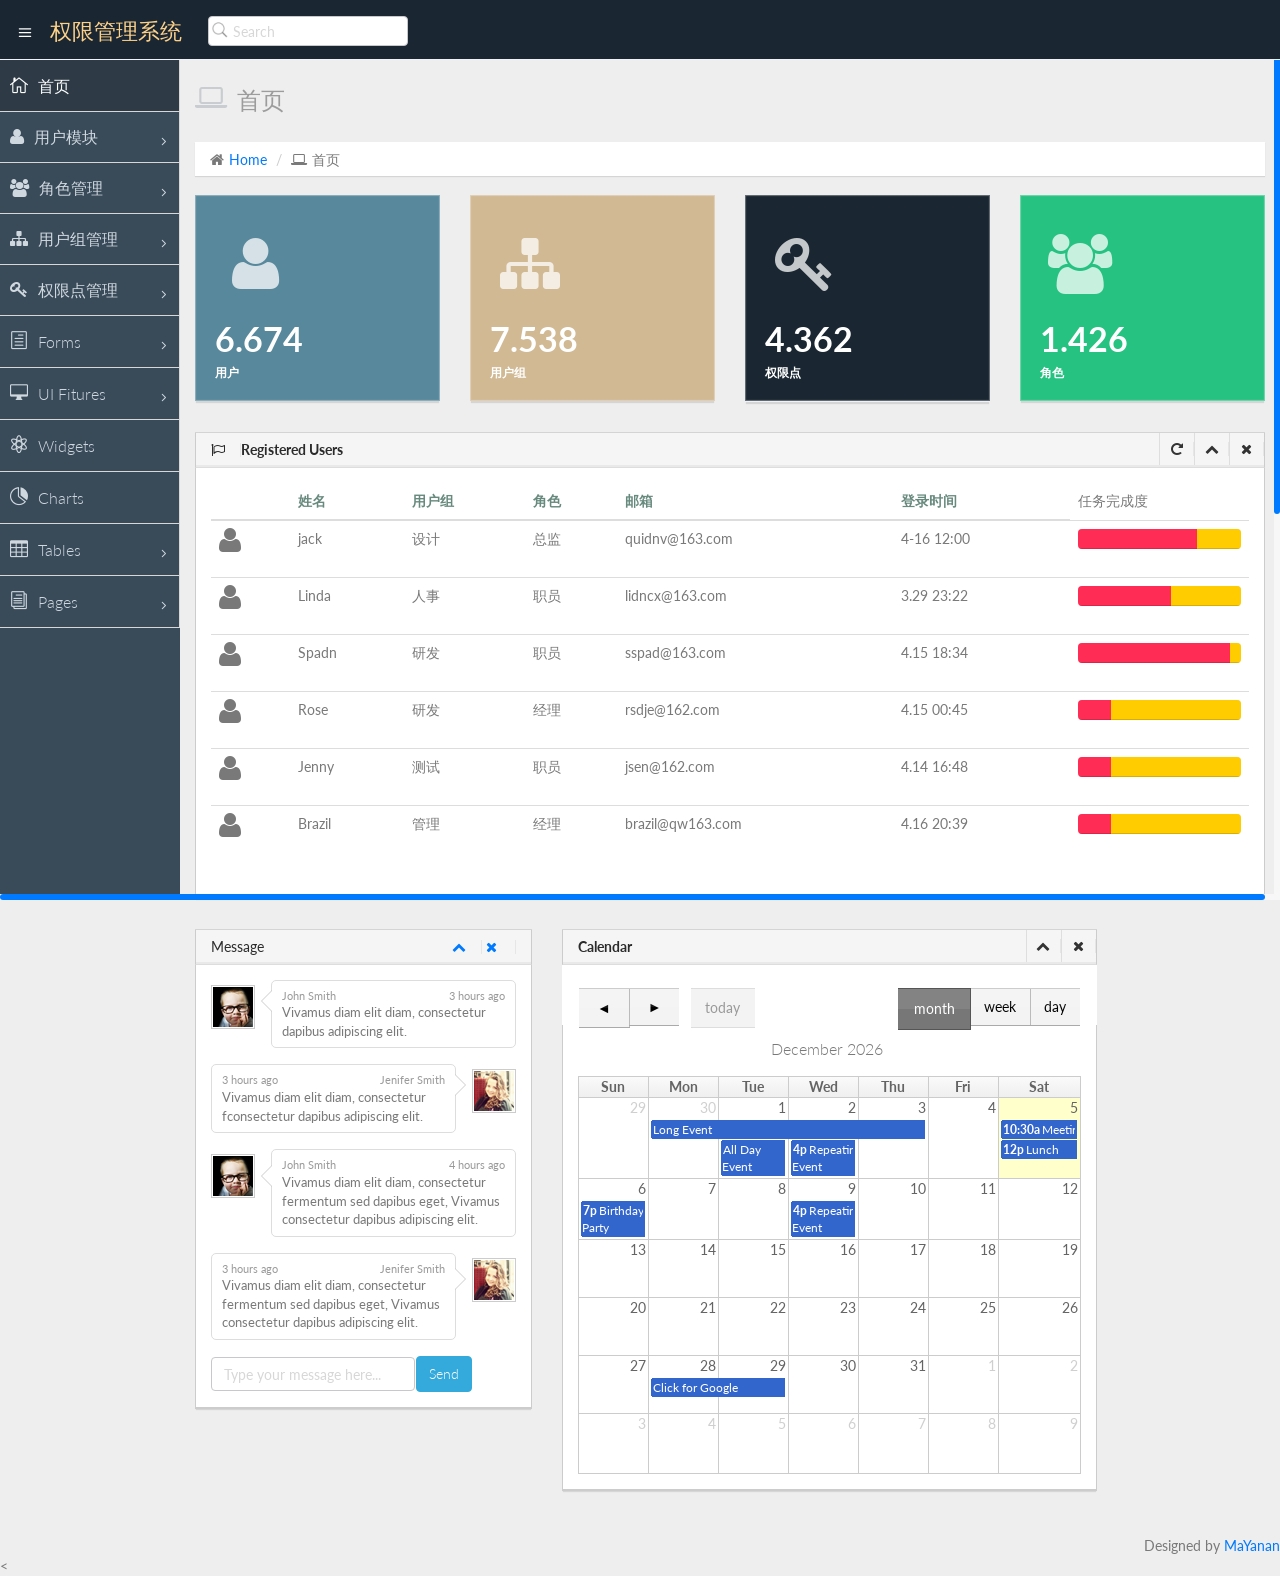
<file: AuthorityUI/AuthorityUI/wwwroot/index.html>
﻿<!DOCTYPE html>
<html lang="en">

<head>
  <meta charset="utf-8">
  <meta name="viewport" content="width=device-width, initial-scale=1.0">
  <meta name="description" content="Creative - Bootstrap 3 Responsive Admin Template">
  <meta name="author" content="GeeksLabs">
  <meta name="keyword" content="Creative, Dashboard, Admin, Template, Theme, Bootstrap, Responsive, Retina, Minimal">
  <link rel="shortcut icon" href="img/favicon.png">

  <title>权限管理系统-首页</title>

  <!-- Bootstrap CSS -->
  <link href="css/bootstrap.min.css" rel="stylesheet">
  <!-- bootstrap theme -->
  <link href="css/bootstrap-theme.css" rel="stylesheet">
  <!--external css-->
  <!-- font icon -->
  <link href="css/elegant-icons-style.css" rel="stylesheet" />
  <link href="css/font-awesome.min.css" rel="stylesheet" />
  <!-- full calendar css-->
  <link href="assets/fullcalendar/fullcalendar/bootstrap-fullcalendar.css" rel="stylesheet" />
  <link href="assets/fullcalendar/fullcalendar/fullcalendar.css" rel="stylesheet" />
  <!-- easy pie chart-->
  <link href="assets/jquery-easy-pie-chart/jquery.easy-pie-chart.css" rel="stylesheet" type="text/css" media="screen" />
  <!-- owl carousel -->
  <link rel="stylesheet" href="css/owl.carousel.css" type="text/css">
  <link href="css/jquery-jvectormap-1.2.2.css" rel="stylesheet">
  <!-- Custom styles -->
  <link rel="stylesheet" href="css/fullcalendar.css">
  <link href="css/widgets.css" rel="stylesheet">
  <link href="css/style.css" rel="stylesheet">
  <link href="css/style-responsive.css" rel="stylesheet" />
  <link href="css/xcharts.min.css" rel=" stylesheet">
  <link href="css/jquery-ui-1.10.4.min.css" rel="stylesheet">
  <!-- =======================================================
    Theme Name: NiceAdmin
    Theme URL: https://bootstrapmade.com/nice-admin-bootstrap-admin-html-template/
    Author: BootstrapMade
    Author URL: https://bootstrapmade.com
  ======================================================= -->
</head>

<body>
  <!-- container section start -->
    <section id="container" class="">


        <header class="header dark-bg">
            <div class="toggle-nav">
                <div class="icon-reorder tooltips" data-original-title="Toggle Navigation" data-placement="bottom"><i class="icon_menu"></i></div>
            </div>

            <!--logo start-->
            <a href="index.html" class="logo">权限管理系统 </a>
            <!--logo end-->

            <div class="nav search-row" id="top_menu">
                <!--  search form start -->
                <ul class="nav top-menu">
                    <li>
                        <form class="navbar-form">
                            <input class="form-control" placeholder="Search" type="text">
                        </form>
                    </li>
                </ul>
                <!--  search form end -->
            </div>
           
        </header>
        <!--header end-->
        <!--sidebar start-->
        <aside>
            <div id="sidebar" class="nav-collapse ">

                <ul class="sidebar-menu">
                    <li class="active">
                        <a class="" href="index.html">
                            <i class="icon_house_alt"></i>
                            <span>首页</span>
                        </a>
                    </li>

                    <li class="sub-menu">
                        <a href="javascript:;" class="">
                            <i class="fa fa-user"></i>
                            <span>用户模块</span>
                            <span class="menu-arrow arrow_carrot-right"></span>
                        </a>
                        <ul class="sub">
                            <li><a class="" href='@Url.Action("Index","User")'>用户基本信息管理</a></li>
                            <li><a class="" href="javascript::">用户明细管理</a></li>
                            
                            <!--<li><a class="" href='@Url.Action("Login","User")'>用户登录管理</a></li>-->
                        </ul>


                    <li class="sub-menu">
                        <a href="javascript:;" class="">
                            <i class="fa fa-group"></i>
                            <span>角色管理</span>
                            <span class="menu-arrow arrow_carrot-right"></span>
                        </a>
                        <ul class="sub">
                            <li><a class="" href='@Url.Action("Index","Role")'>角色基本信息管理</a></li>
                            <li><a class="" href='@Url.Action("Detail","Role")'>角色信息</a></li>
                        </ul>
                    </li>
                    <li class="sub-menu">
                        <a href="javascript:;" class="">
                            <i class="fa fa-sitemap "></i>
                            <span>用户组管理</span>
                            <span class="menu-arrow arrow_carrot-right"></span>
                        </a>
                        <ul class="sub">
                            <li><a class="" href='@Url.Action("Index","Group")'>用户组基本信息管理</a></li>
                            <li><a class="" href='@Url.Action("Detail","Group")'>用户组权限点管理</a></li>
                        </ul>
                    </li>
                    <li class="sub-menu">
                        <a href="javascript:;" class="">
                            <i class="fa fa-key"></i>
                            <span>权限点管理</span>
                            <span class="menu-arrow arrow_carrot-right"></span>
                        </a>
                        <ul class="sub">
                            <li><a class="" href='@Url.Action("Index","Access")'>权限点基本信息管理</a></li>
                            <li><a class="" href='@Url.Action("Test","Access")'>access</a></li>
                        </ul>
                    </li>
                    <li class="sub-menu">
                        <a href="javascript:;" class="">
                            <i class="icon_document_alt"></i>
                            <span>Forms</span>
                            <span class="menu-arrow arrow_carrot-right"></span>
                        </a>
                        <ul class="sub">
                            <li><a class="" href="form_component.html">Form Elements</a></li>
                            <li><a class="" href="form_validation.html">Form Validation</a></li>
                        </ul>
                    </li>
                    <li class="sub-menu">
                        <a href="javascript:;" class="">
                            <i class="icon_desktop"></i>
                            <span>UI Fitures</span>
                            <span class="menu-arrow arrow_carrot-right"></span>
                        </a>
                        <ul class="sub">
                            <li><a class="" href="general.html">Elements</a></li>
                            <li><a class="" href="buttons.html">Buttons</a></li>
                            <li><a class="" href="grids.html">Grids</a></li>
                        </ul>
                    </li>
                    <li>
                        <a class="" href="widgets.html">
                            <i class="icon_genius"></i>
                            <span>Widgets</span>
                        </a>
                    </li>
                    <li>
                        <a class="" href="chart-chartjs.html">
                            <i class="icon_piechart"></i>
                            <span>Charts</span>

                        </a>

                    </li>

                    <li class="sub-menu">
                        <a href="javascript:;" class="">
                            <i class="icon_table"></i>
                            <span>Tables</span>
                            <span class="menu-arrow arrow_carrot-right"></span>
                        </a>
                        <ul class="sub">
                            <li><a class="" href="basic_table.html">Basic Table</a></li>
                        </ul>
                    </li>

                    <li class="sub-menu">
                        <a href="javascript:;" class="">
                            <i class="icon_documents_alt"></i>
                            <span>Pages</span>
                            <span class="menu-arrow arrow_carrot-right"></span>
                        </a>
                        <ul class="sub">
                            <li><a class="" href="profile.html">Profile</a></li>
                            <li><a class="" href="login.html"><span>Login Page</span></a></li>
                            <li><a class="" href="contact.html"><span>Contact Page</span></a></li>
                            <li><a class="" href="blank.html">Blank Page</a></li>
                            <li><a class="" href="404.html">404 Error</a></li>
                        </ul>
                    </li>

                </ul>
                <!-- sidebar menu end-->
            </div>
        </aside>

        <!--sidebar end-->
        <!--main content start-->
        <section id="main-content">
            <section class="wrapper">
                <!--overview start-->
                <div class="row">
                    <div class="col-lg-12">
                        <h3 class="page-header"><i class="fa fa-laptop"></i> 首页</h3>
                        <ol class="breadcrumb">
                            <li><i class="fa fa-home"></i><a href="index.html">Home</a></li>
                            <li><i class="fa fa-laptop"></i>首页</li>
                        </ol>
                    </div>
                </div>

                <!--首页用户图标-->
                <div class="row">
                    <div class="col-lg-3 col-md-3 col-sm-12 col-xs-12">
                        <div class="info-box blue-bg">
                            <i class="fa fa-user"></i>
                            <div class="count">6.674</div>
                            <div class="title">用户</div>
                        </div>
                        <!--/.info-box-->
                    </div>
                    <!--/.col-->

                    <div class="col-lg-3 col-md-3 col-sm-12 col-xs-12">
                        <div class="info-box brown-bg">
                            <i class="fa fa-sitemap"></i>
                            <div class="count">7.538</div>
                            <div class="title">用户组</div>
                        </div>
                        <!--/.info-box-->
                    </div>
                    <!--/.col-->

                    <div class="col-lg-3 col-md-3 col-sm-12 col-xs-12">
                        <div class="info-box dark-bg">
                            <i class="fa fa-key"></i>
                            <div class="count">4.362</div>
                            <div class="title">权限点</div>
                        </div>
                        <!--/.info-box-->
                    </div>
                    <!--/.col-->

                    <div class="col-lg-3 col-md-3 col-sm-12 col-xs-12">
                        <div class="info-box green-bg">
                            <i class="fa fa-group  "></i>
                            <div class="count">1.426</div>
                            <div class="title">角色</div>
                        </div>
                        <!--/.info-box-->
                    </div>
                    <!--/.col-->

                </div>
                <!--/.row-->
                <!-- Today status end -->
                <!--首页用户列表-->
                <div class="row">

                    <div class="col-lg-12 col-md-12">
                        <div class="panel panel-default">
                            <div class="panel-heading">
                                <h2><i class="fa fa-flag-o red"></i><strong>Registered Users</strong></h2>
                                <div class="panel-actions">
                                    <a href="index.html#" class="btn-setting"><i class="fa fa-rotate-right"></i></a>
                                    <a href="index.html#" class="btn-minimize"><i class="fa fa-chevron-up"></i></a>
                                    <a href="index.html#" class="btn-close"><i class="fa fa-times"></i></a>
                                </div>
                            </div>
                            <div class="panel-body">
                                <table class="table bootstrap-datatable countries">
                                    <thead>
                                        <tr>
                                            <th></th>
                                            <th>姓名</th>
                                            <th>用户组</th>
                                            <th>角色</th>
                                            <th>邮箱</th>
                                            <th>登录时间</th>
                                            <td>任务完成度</td>
                                        </tr>
                                    </thead>
                                    <tbody>
                                        <tr>
                                            <td><i class="fa fa-user fa-2x" style="height:18px; margin-top:-2px;"></i></td>
                                            <td>jack</td>
                                            <td>设计</td>
                                            <td>总监</td>
                                            <td>quidnv@163.com</td>
                                            <td>4-16 12:00</td>
                                            <td>
                                                <div class="progress thin">
                                                    <div class="progress-bar progress-bar-danger" role="progressbar" aria-valuenow="73" aria-valuemin="0" aria-valuemax="100" style="width: 73%">
                                                    </div>
                                                    <div class="progress-bar progress-bar-warning" role="progressbar" aria-valuenow="27" aria-valuemin="0" aria-valuemax="100" style="width: 27%">
                                                    </div>
                                                </div>
                                                <span class="sr-only">73%</span>
                                            </td>
                                        </tr>
                                        <tr>
                                            <td><i class="fa fa-user fa-2x" style="height:18px; margin-top:-2px;"></td>
                                            <td>Linda</td>
                                            <td>人事</td>
                                            <td>职员</td>
                                            <td>lidncx@163.com</td>
                                            <td>3.29 23:22</td>
                                            <td>
                                                <div class="progress thin">
                                                    <div class="progress-bar progress-bar-danger" role="progressbar" aria-valuenow="57" aria-valuemin="0" aria-valuemax="100" style="width: 57%">
                                                    </div>
                                                    <div class="progress-bar progress-bar-warning" role="progressbar" aria-valuenow="43" aria-valuemin="0" aria-valuemax="100" style="width: 43%">
                                                    </div>
                                                </div>
                                                <span class="sr-only">57%</span>
                                            </td>
                                        </tr>
                                        <tr>
                                            <td><i class="fa fa-user fa-2x" style="height:18px; margin-top:-2px;"></td>
                                            <td>Spadn</td>
                                            <td>研发</td>
                                            <td>职员</td>
                                            <td>sspad@163.com</td>
                                            <td>4.15 18:34</td>
                                            <td>
                                                <div class="progress thin">
                                                    <div class="progress-bar progress-bar-danger" role="progressbar" aria-valuenow="93" aria-valuemin="0" aria-valuemax="100" style="width: 93%">
                                                    </div>
                                                    <div class="progress-bar progress-bar-warning" role="progressbar" aria-valuenow="7" aria-valuemin="0" aria-valuemax="100" style="width: 7%">
                                                    </div>
                                                </div>
                                                <span class="sr-only">93%</span>
                                            </td>
                                        </tr>
                                        <tr>
                                            <td><i class="fa fa-user fa-2x" style="height:18px; margin-top:-2px;"></td>
                                            <td>Rose</td>
                                            <td>研发</td>
                                            <td>经理</td>
                                            <td>rsdje@162.com</td>
                                            <td>4.15 00:45</td>
                                            <td>
                                                <div class="progress thin">
                                                    <div class="progress-bar progress-bar-danger" role="progressbar" aria-valuenow="20" aria-valuemin="0" aria-valuemax="100" style="width: 20%">
                                                    </div>
                                                    <div class="progress-bar progress-bar-warning" role="progressbar" aria-valuenow="80" aria-valuemin="0" aria-valuemax="100" style="width: 80%">
                                                    </div>
                                                </div>
                                                <span class="sr-only">20%</span>
                                            </td>
                                        </tr>
                                        <tr>
                                            <td><i class="fa fa-user fa-2x" style="height:18px; margin-top:-2px;"></td>
                                            <td>Jenny</td>
                                            <td>测试</td>
                                            <td>职员</td>
                                            <td>jsen@162.com</td>
                                            <td>4.14 16:48</td>
                                            <td>
                                                <div class="progress thin">
                                                    <div class="progress-bar progress-bar-danger" role="progressbar" aria-valuenow="20" aria-valuemin="0" aria-valuemax="100" style="width: 20%">
                                                    </div>
                                                    <div class="progress-bar progress-bar-warning" role="progressbar" aria-valuenow="80" aria-valuemin="0" aria-valuemax="100" style="width: 80%">
                                                    </div>
                                                </div>
                                                <span class="sr-only">20%</span>
                                            </td>
                                        </tr>
                                        <tr>
                                            <td><i class="fa fa-user fa-2x" style="height:18px; margin-top:-2px;"></td>
                                            <td>Brazil</td>
                                            <td>管理</td>
                                            <td>经理</td>
                                            <td>brazil@qw163.com</td>
                                            <td>4.16 20:39</td>
                                            <td>
                                                <div class="progress thin">
                                                    <div class="progress-bar progress-bar-danger" role="progressbar" aria-valuenow="20" aria-valuemin="0" aria-valuemax="100" style="width: 20%">
                                                    </div>
                                                    <div class="progress-bar progress-bar-warning" role="progressbar" aria-valuenow="80" aria-valuemin="0" aria-valuemax="100" style="width: 80%">
                                                    </div>
                                                </div>
                                                <span class="sr-only">20%</span>
                                            </td>
                                        </tr>
                                    </tbody>
                                </table>
                            </div>

                        </div>

                    </div>
                    <!--/col-->
                    <!--/social-box-->
                    <!--/social-box-->

                </div>
                <!--/col-->
                <!--/social-box-->
                <!--/col-->
                <!-- statics end -->
                <!-- project team & activity start -->
                <!--message和日历-->
                <div class="row">
                    <div class="col-md-4 portlets">
                        <!-- Widget -->
                        <div class="panel panel-default">
                            <div class="panel-heading">
                                <div class="pull-left">Message</div>
                                <div class="widget-icons pull-right">
                                    <a href="#" class="wminimize"><i class="fa fa-chevron-up"></i></a>
                                    <a href="#" class="wclose"><i class="fa fa-times"></i></a>
                                </div>
                                <div class="clearfix"></div>
                            </div>

                            <div class="panel-body">
                                <!-- Widget content -->
                                <div class="padd sscroll">

                                    <ul class="chats">

                                        <!-- Chat by us. Use the class "by-me". -->
                                        <li class="by-me">
                                            <!-- Use the class "pull-left" in avatar -->
                                            <div class="avatar pull-left">
                                                <img src="img/user.jpg" alt="" />
                                            </div>

                                            <div class="chat-content">
                                                <!-- In meta area, first include "name" and then "time" -->
                                                <div class="chat-meta">John Smith <span class="pull-right">3 hours ago</span></div>
                                                Vivamus diam elit diam, consectetur dapibus adipiscing elit.
                                                <div class="clearfix"></div>
                                            </div>
                                        </li>

                                        <!-- Chat by other. Use the class "by-other". -->
                                        <li class="by-other">
                                            <!-- Use the class "pull-right" in avatar -->
                                            <div class="avatar pull-right">
                                                <img src="img/user22.png" alt="" />
                                            </div>

                                            <div class="chat-content">
                                                <!-- In the chat meta, first include "time" then "name" -->
                                                <div class="chat-meta">3 hours ago <span class="pull-right">Jenifer Smith</span></div>
                                                Vivamus diam elit diam, consectetur fconsectetur dapibus adipiscing elit.
                                                <div class="clearfix"></div>
                                            </div>
                                        </li>

                                        <li class="by-me">
                                            <div class="avatar pull-left">
                                                <img src="img/user.jpg" alt="" />
                                            </div>

                                            <div class="chat-content">
                                                <div class="chat-meta">John Smith <span class="pull-right">4 hours ago</span></div>
                                                Vivamus diam elit diam, consectetur fermentum sed dapibus eget, Vivamus consectetur dapibus adipiscing elit.
                                                <div class="clearfix"></div>
                                            </div>
                                        </li>

                                        <li class="by-other">
                                            <!-- Use the class "pull-right" in avatar -->
                                            <div class="avatar pull-right">
                                                <img src="img/user22.png" alt="" />
                                            </div>

                                            <div class="chat-content">
                                                <!-- In the chat meta, first include "time" then "name" -->
                                                <div class="chat-meta">3 hours ago <span class="pull-right">Jenifer Smith</span></div>
                                                Vivamus diam elit diam, consectetur fermentum sed dapibus eget, Vivamus consectetur dapibus adipiscing elit.
                                                <div class="clearfix"></div>
                                            </div>
                                        </li>

                                    </ul>

                                </div>
                                <!-- Widget footer -->
                                <div class="widget-foot">

                                    <form class="form-inline">
                                        <div class="form-group">
                                            <input type="text" class="form-control" placeholder="Type your message here...">
                                        </div>
                                        <button type="submit" class="btn btn-info">Send</button>
                                    </form>


                                </div>
                            </div>


                        </div>
                    </div>

                    <div class="row">
                        <div class="col-md-6 portlets">
                            <div class="panel panel-default">
                                <div class="panel-heading">
                                    <h2><strong>Calendar</strong></h2>
                                    <div class="panel-actions">
                                        <a href="#" class="wminimize"><i class="fa fa-chevron-up"></i></a>
                                        <a href="#" class="wclose"><i class="fa fa-times"></i></a>
                                    </div>

                                </div><br><br><br>
                                <div class="panel-body">
                                    <!-- Widget content -->
                                    <!-- Below line produces calendar. I am using FullCalendar plugin. -->
                                    <div id="calendar"></div>

                                </div>
                            </div>

                        </div>


                    </div>
                    <!-- project team & activity end -->

            </section>
            <div class="text-right">
                <div class="credits">
                    <!--
                  All the links in the footer should remain intact.
                  You can delete the links only if you purchased the pro version.
                  Licensing information: https://bootstrapmade.com/license/
                  Purchase the pro version form: https://bootstrapmade.com/buy/?theme=NiceAdmin
                -->
                    Designed by <a href="https://bootstrapmade.com/">MaYanan</a>
                </div>
            </div>
        </section>
        <!--main content end-->
    </section>
  <!-- container section start -->

  <!-- javascripts -->
  <script src="js/jquery.js"></script>
  <script src="js/jquery-ui-1.10.4.min.js"></script>
  <script src="js/jquery-1.8.3.min.js"></script>
  <script type="text/javascript" src="js/jquery-ui-1.9.2.custom.min.js"></script>
  <!-- bootstrap -->
  <script src="js/bootstrap.min.js"></script>
  <!-- nice scroll -->
  <script src="js/jquery.scrollTo.min.js"></script>
  <script src="js/jquery.nicescroll.js" type="text/javascript"></script>
  <!-- charts scripts -->
  <script src="assets/jquery-knob/js/jquery.knob.js"></script>
  <script src="js/jquery.sparkline.js" type="text/javascript"></script>
  <script src="assets/jquery-easy-pie-chart/jquery.easy-pie-chart.js"></script>
  <script src="js/owl.carousel.js"></script>
  <!-- jQuery full calendar -->
  <<script src="js/fullcalendar.min.js"></script>
    <!-- Full Google Calendar - Calendar -->
    <script src="assets/fullcalendar/fullcalendar/fullcalendar.js"></script>
    <!--script for this page only-->
    <script src="js/calendar-custom.js"></script>
    <script src="js/jquery.rateit.min.js"></script>
    <!-- custom select -->
    <script src="js/jquery.customSelect.min.js"></script>
    <script src="assets/chart-master/Chart.js"></script>

    <!--custome script for all page-->
    <script src="js/scripts.js"></script>
    <!-- custom script for this page-->
    <script src="js/sparkline-chart.js"></script>
    <script src="js/easy-pie-chart.js"></script>
    <script src="js/jquery-jvectormap-1.2.2.min.js"></script>
    <script src="js/jquery-jvectormap-world-mill-en.js"></script>
    <script src="js/xcharts.min.js"></script>
    <script src="js/jquery.autosize.min.js"></script>
    <script src="js/jquery.placeholder.min.js"></script>
    <script src="js/gdp-data.js"></script>
    <script src="js/morris.min.js"></script>
    <script src="js/sparklines.js"></script>
    <script src="js/charts.js"></script>
    <script src="js/jquery.slimscroll.min.js"></script>
    <script>
      //knob
      $(function() {
        $(".knob").knob({
          'draw': function() {
            $(this.i).val(this.cv + '%')
          }
        })
      });

      //carousel
      $(document).ready(function() {
        $("#owl-slider").owlCarousel({
          navigation: true,
          slideSpeed: 300,
          paginationSpeed: 400,
          singleItem: true

        });
      });

      //custom select box

      $(function() {
        $('select.styled').customSelect();
      });

      /* ---------- Map ---------- */
      $(function() {
        $('#map').vectorMap({
          map: 'world_mill_en',
          series: {
            regions: [{
              values: gdpData,
              scale: ['#000', '#000'],
              normalizeFunction: 'polynomial'
            }]
          },
          backgroundColor: '#eef3f7',
          onLabelShow: function(e, el, code) {
            el.html(el.html() + ' (GDP - ' + gdpData[code] + ')');
          }
        });
      });
    </script>

</body>

</html>
</file>
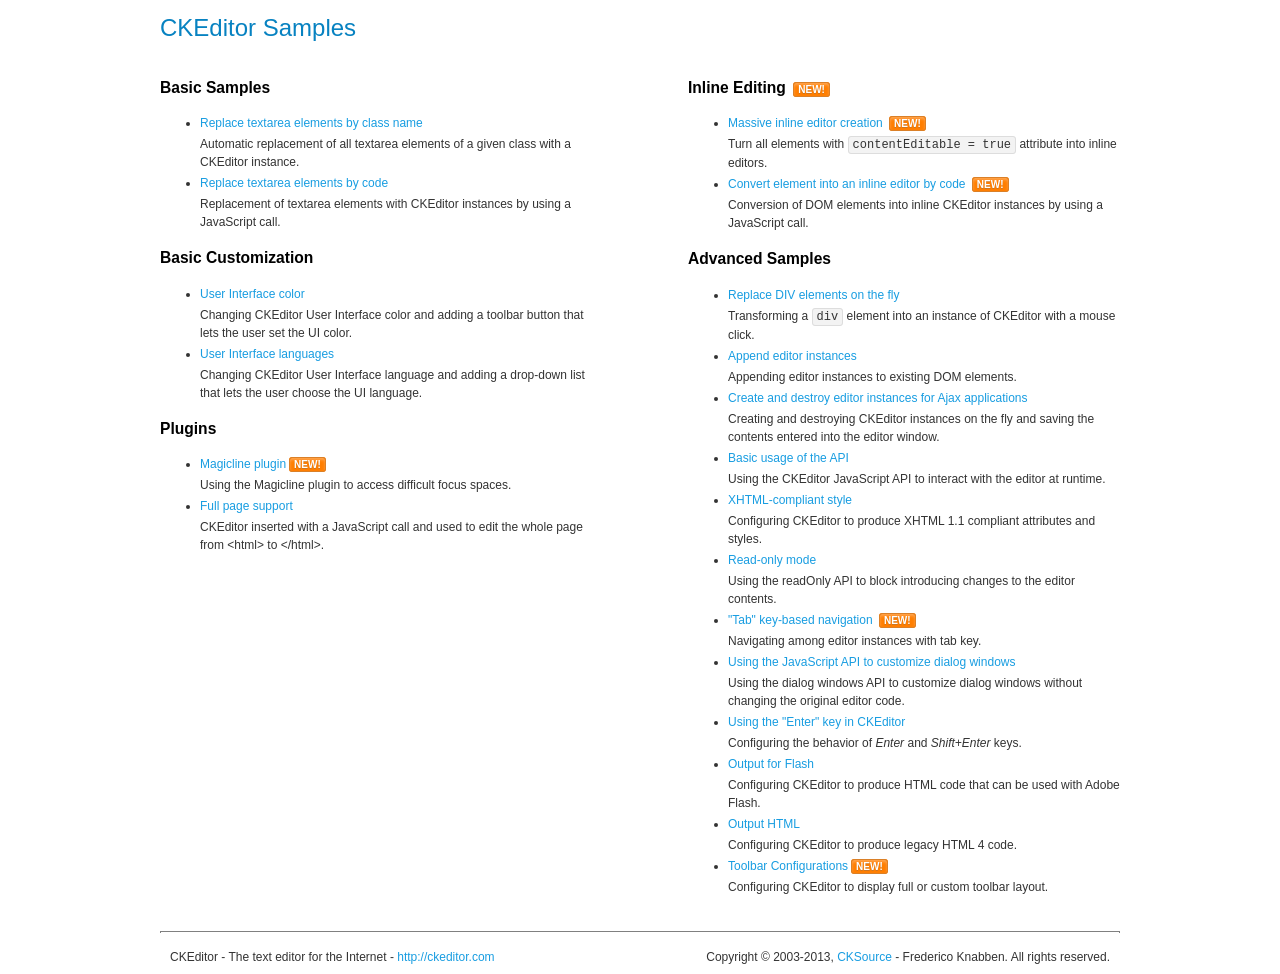
<file: AuthorityUI/AuthorityUI/wwwroot/assets/ckeditor/samples/index.html>
<!DOCTYPE html>
<!--
Copyright (c) 2003-2013, CKSource - Frederico Knabben. All rights reserved.
For licensing, see LICENSE.html or http://ckeditor.com/license
-->
<html>
<head>
	<title>CKEditor Samples</title>
	<meta charset="utf-8">
	<link rel="stylesheet" href="sample.css">
</head>
<body>
	<h1 class="samples">
		CKEditor Samples
	</h1>
	<div class="twoColumns">
		<div class="twoColumnsLeft">
			<h2 class="samples">
				Basic Samples
			</h2>
			<dl class="samples">
				<dt><a class="samples" href="replacebyclass.html">Replace textarea elements by class name</a></dt>
				<dd>Automatic replacement of all textarea elements of a given class with a CKEditor instance.</dd>

				<dt><a class="samples" href="replacebycode.html">Replace textarea elements by code</a></dt>
				<dd>Replacement of textarea elements with CKEditor instances by using a JavaScript call.</dd>
			</dl>

			<h2 class="samples">
				Basic Customization
			</h2>
			<dl class="samples">
				<dt><a class="samples" href="uicolor.html">User Interface color</a></dt>
				<dd>Changing CKEditor User Interface color and adding a toolbar button that lets the user set the UI color.</dd>

				<dt><a class="samples" href="uilanguages.html">User Interface languages</a></dt>
				<dd>Changing CKEditor User Interface language and adding a drop-down list that lets the user choose the UI language.</dd>
			</dl>


			<h2 class="samples">Plugins</h2>
<dl class="samples">
<dt><a class="samples" href="plugins/magicline/magicline.html">Magicline plugin</a><span class="new">New!</span></dt>
<dd>Using the Magicline plugin to access difficult focus spaces.</dd>

<dt><a class="samples" href="plugins/wysiwygarea/fullpage.html">Full page support</a></dt>
<dd>CKEditor inserted with a JavaScript call and used to edit the whole page from &lt;html&gt; to &lt;/html&gt;.</dd>
</dl>
		</div>
		<div class="twoColumnsRight">
			<h2 class="samples">
				Inline Editing <span class="new">New!</span>
			</h2>
			<dl class="samples">
				<dt><a class="samples" href="inlineall.html">Massive inline editor creation</a> <span class="new">New!</span></dt>
				<dd>Turn all elements with <code>contentEditable = true</code> attribute into inline editors.</dd>

				<dt><a class="samples" href="inlinebycode.html">Convert element into an inline editor by code</a> <span class="new">New!</span></dt>
				<dd>Conversion of DOM elements into inline CKEditor instances by using a JavaScript call.</dd>

				
			</dl>

			<h2 class="samples">
				Advanced Samples
			</h2>
			<dl class="samples">
				<dt><a class="samples" href="divreplace.html">Replace DIV elements on the fly</a></dt>
				<dd>Transforming a <code>div</code> element into an instance of CKEditor with a mouse click.</dd>

				<dt><a class="samples" href="appendto.html">Append editor instances</a></dt>
				<dd>Appending editor instances to existing DOM elements.</dd>

				<dt><a class="samples" href="ajax.html">Create and destroy editor instances for Ajax applications</a></dt>
				<dd>Creating and destroying CKEditor instances on the fly and saving the contents entered into the editor window.</dd>

				<dt><a class="samples" href="api.html">Basic usage of the API</a></dt>
				<dd>Using the CKEditor JavaScript API to interact with the editor at runtime.</dd>

				<dt><a class="samples" href="xhtmlstyle.html">XHTML-compliant style</a></dt>
				<dd>Configuring CKEditor to produce XHTML 1.1 compliant attributes and styles.</dd>

				<dt><a class="samples" href="readonly.html">Read-only mode</a></dt>
				<dd>Using the readOnly API to block introducing changes to the editor contents.</dd>

				<dt><a class="samples" href="tabindex.html">"Tab" key-based navigation</a> <span class="new">New!</span></dt>
				<dd>Navigating among editor instances with tab key.</dd>


				
<dt><a class="samples" href="plugins/dialog/dialog.html">Using the JavaScript API to customize dialog windows</a></dt>
<dd>Using the dialog windows API to customize dialog windows without changing the original editor code.</dd>

<dt><a class="samples" href="plugins/enterkey/enterkey.html">Using the &quot;Enter&quot; key in CKEditor</a></dt>
<dd>Configuring the behavior of <em>Enter</em> and <em>Shift+Enter</em> keys.</dd>

<dt><a class="samples" href="plugins/htmlwriter/outputforflash.html">Output for Flash</a></dt>
<dd>Configuring CKEditor to produce HTML code that can be used with Adobe Flash.</dd>

<dt><a class="samples" href="plugins/htmlwriter/outputhtml.html">Output HTML</a></dt>
<dd>Configuring CKEditor to produce legacy HTML 4 code.</dd>

<dt><a class="samples" href="plugins/toolbar/toolbar.html">Toolbar Configurations</a><span class="new">New!</span></dt>
<dd>Configuring CKEditor to display full or custom toolbar layout.</dd>

			</dl>
		</div>
	</div>
	<div id="footer">
		<hr>
		<p>
			CKEditor - The text editor for the Internet - <a class="samples" href="http://ckeditor.com/">http://ckeditor.com</a>
		</p>
		<p id="copy">
			Copyright &copy; 2003-2013, <a class="samples" href="http://cksource.com/">CKSource</a> - Frederico Knabben. All rights reserved.
		</p>
	</div>
</body>
</html>
</file>
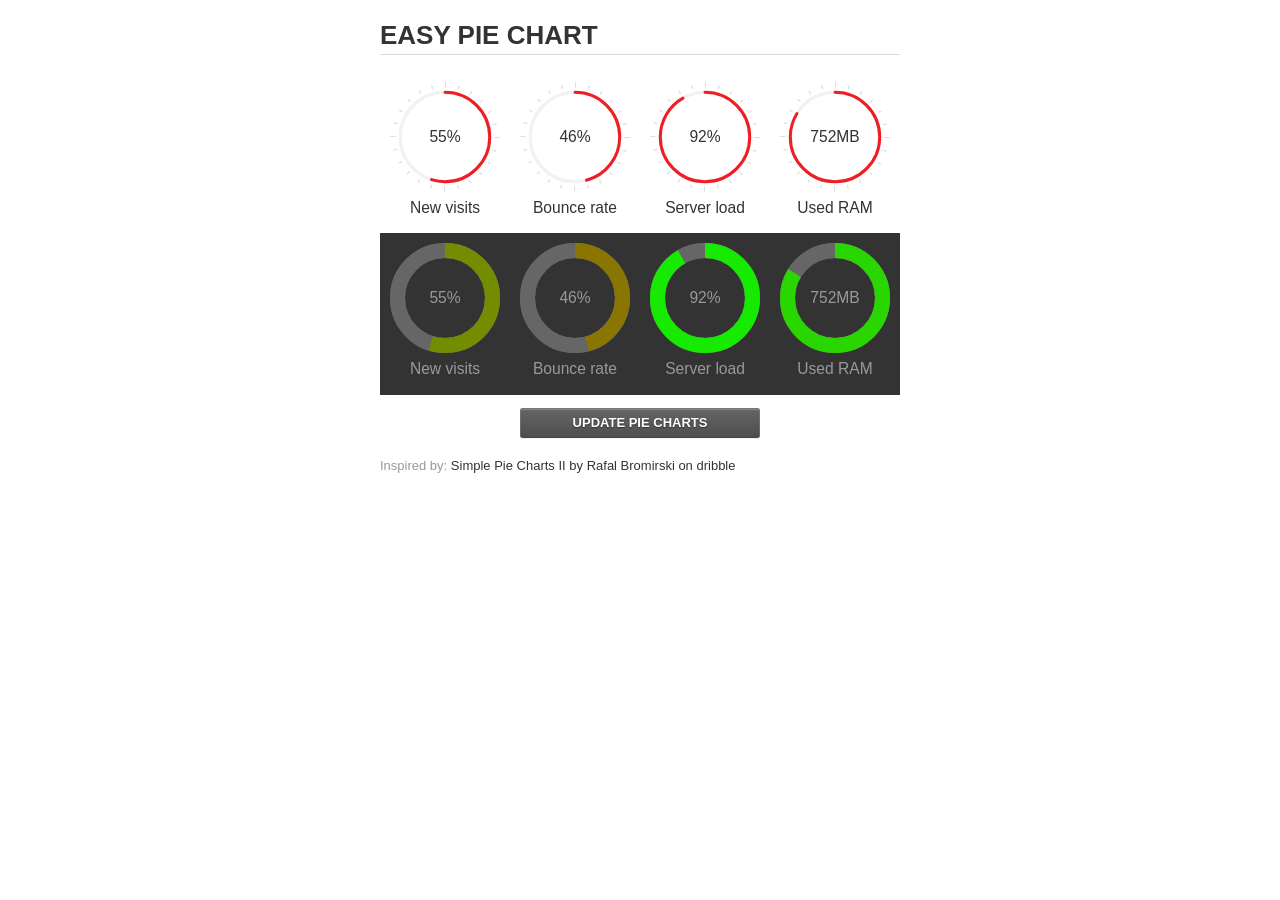
<file: AuthorityUI/AuthorityUI/wwwroot/assets/jquery-easy-pie-chart/examples/index.html>
<!doctype html>
<html>
    <head>
        <meta charset="utf-8">
        <title>Easy Pie Chart</title>
        <script type="text/javascript" src="https://ajax.googleapis.com/ajax/libs/jquery/1.7.2/jquery.min.js"></script>
        <script type="text/javascript" src="http://html5shiv.googlecode.com/svn/trunk/html5.js"></script>
        <script type="text/javascript" src="excanvas.js"></script>
        <script type="text/javascript" src="../jquery.easy-pie-chart.js"></script>

        <link rel="stylesheet" type="text/css" href="style.css" media="screen">
        <link rel="stylesheet" type="text/css" href="../jquery.easy-pie-chart.css" media="screen">

        <meta name="viewport" content="width=device-width, initial-scale=1.0">

        <script type="text/javascript">
            var initPieChart = function() {
                $('.percentage').easyPieChart({
                    animate: 1000
                });
                $('.percentage-light').easyPieChart({
                    barColor: function(percent) {
                        percent /= 100;
                        return "rgb(" + Math.round(255 * (1-percent)) + ", " + Math.round(255 * percent) + ", 0)";
                    },
                    trackColor: '#666',
                    scaleColor: false,
                    lineCap: 'butt',
                    lineWidth: 15,
                    animate: 1000
                });

                $('.updateEasyPieChart').on('click', function(e) {
                  e.preventDefault();
                  $('.percentage, .percentage-light').each(function() {
                    var newValue = Math.round(100*Math.random());
                    $(this).data('easyPieChart').update(newValue);
                    $('span', this).text(newValue);
                  });
                });
            };
        </script>
    </head>
    <body onload="initPieChart();">
        <div class="container">
            <h1>EASY PIE CHART</h1>
            <div class="chart">
                <div class="percentage success" data-percent="55"><span>55</span>%</div>
                <div class="label">New visits</div>
            </div>
            <div class="chart">
                <div class="percentage" data-percent="46"><span>46</span>%</div>
                <div class="label">Bounce rate</div>
            </div>
            <div class="chart">
                <div class="percentage" data-percent="92"><span>92</span>%</div>
                <div class="label">Server load</div>
            </div>
            <div class="chart">
                <div class="percentage" data-percent="84"><span>752</span>MB</div>
                <div class="label">Used RAM</div>
            </div>
            <div style="clear:both;"></div>
            <div class="dark">
                <div class="chart">
                    <div id="sparkline_bar" class="percentage-light" data-percent="55"><span>55</span>%</div>
                    <div class="label">New visits</div>
                </div>
                <div class="chart">
                    <div id="sparkline_bar" class="percentage-light" data-percent="46"><span>46</span>%</div>
                    <div class="label">Bounce rate</div>
                </div>
                <div class="chart">
                    <div class="percentage-light" data-percent="92"><span>92</span>%</div>
                    <div class="label">Server load</div>
                </div>
                <div class="chart">
                    <div class="percentage-light" data-percent="84"><span>752</span>MB</div>
                    <div class="label">Used RAM</div>
                </div>
                <div style="clear:both;"></div>
            </div>

            <p><a href="#" class="button updateEasyPieChart">Update pie charts</a></p>

            <p class="credits">Inspired by: <a href="http://drbl.in/ezuc" target="_blank">Simple Pie Charts II by Rafal Bromirski on dribble</a></p>
        </div>
    </body>
</html>
</file>
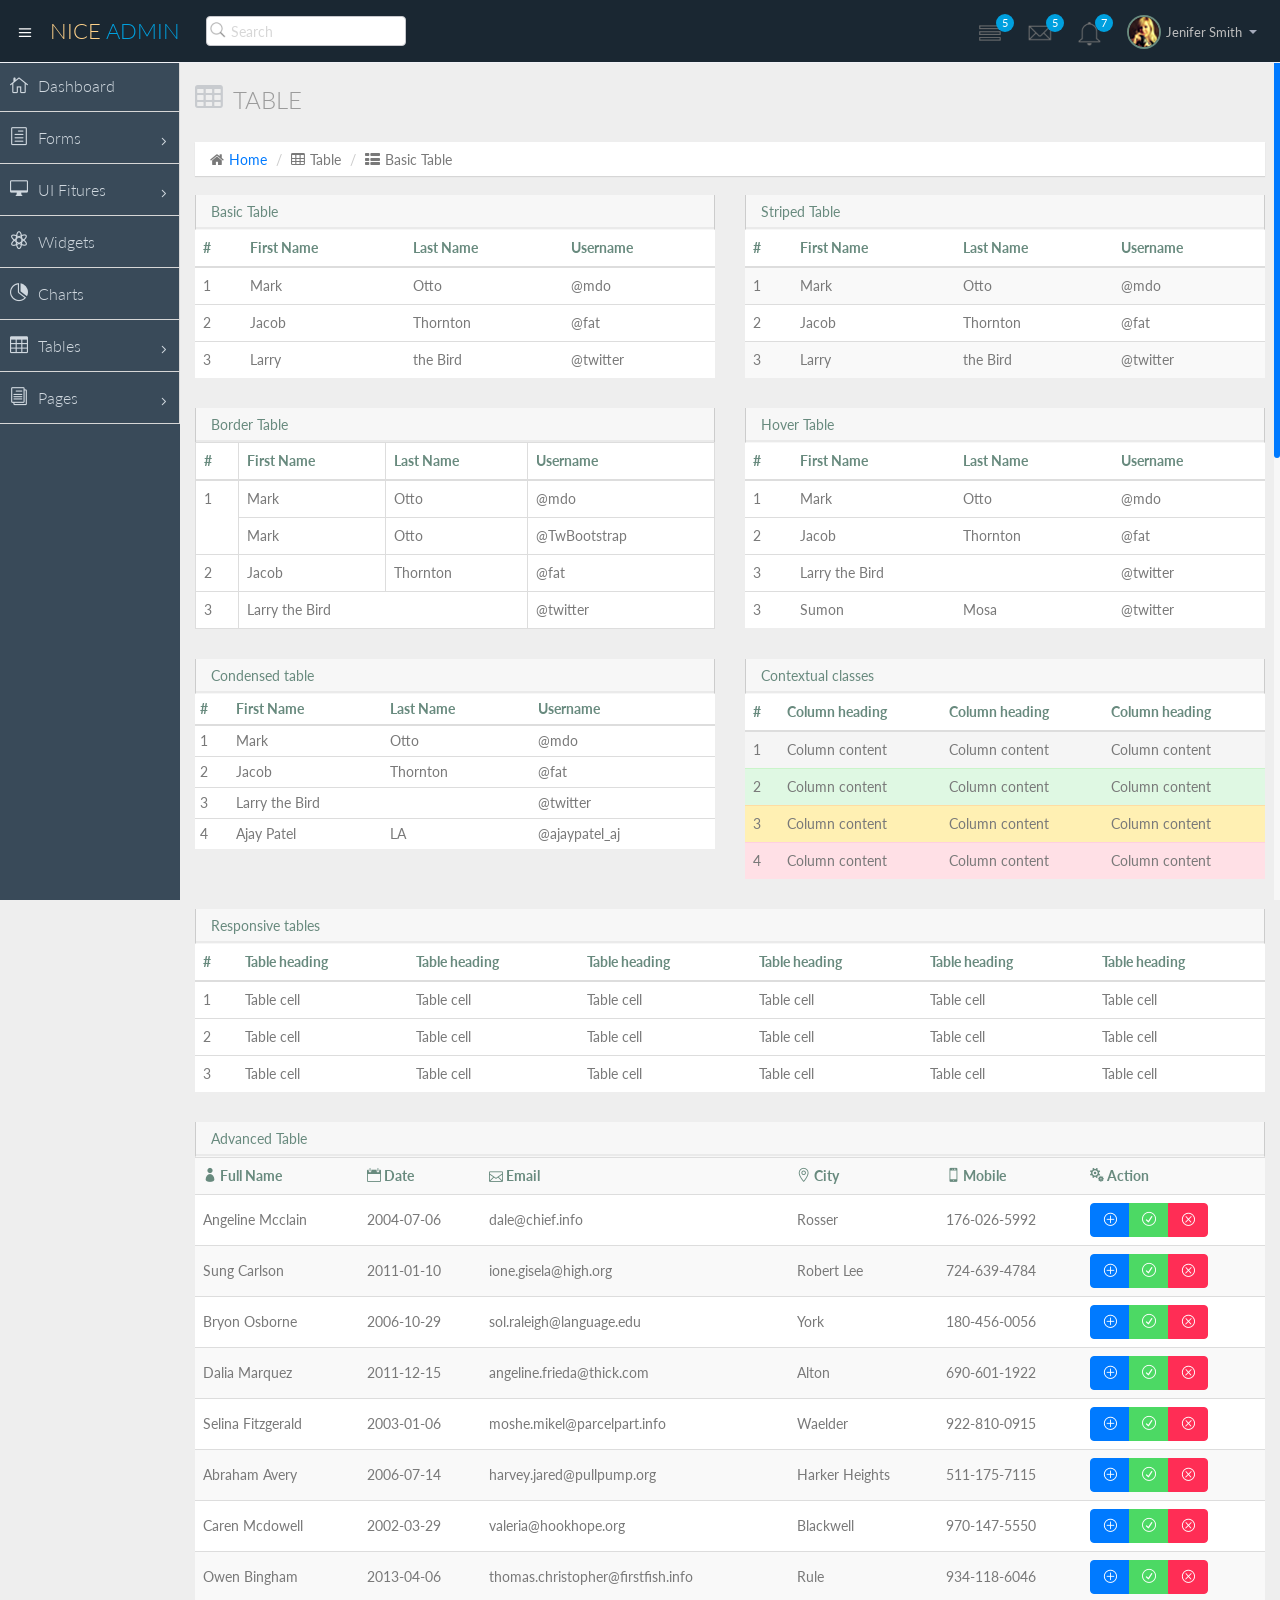
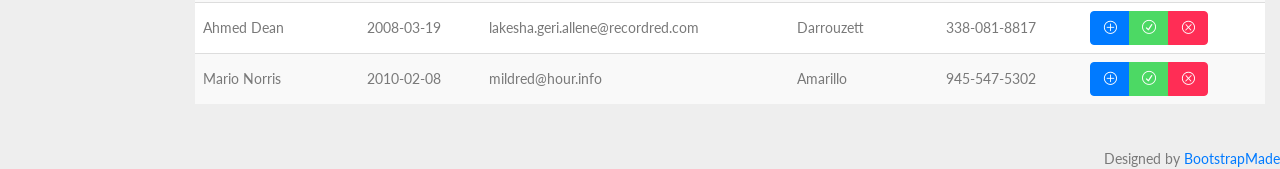
<file: AuthorityUI/AuthorityUI/wwwroot/basic_table.html>
<!DOCTYPE html>
<html lang="en">

<head>
  <meta charset="utf-8">
  <meta name="viewport" content="width=device-width, initial-scale=1.0">
  <meta name="description" content="Creative - Bootstrap 3 Responsive Admin Template">
  <meta name="author" content="GeeksLabs">
  <meta name="keyword" content="Creative, Dashboard, Admin, Template, Theme, Bootstrap, Responsive, Retina, Minimal">
  <link rel="shortcut icon" href="img/favicon.png">

  <title>Basic Table | Creative - Bootstrap 3 Responsive Admin Template</title>

  <!-- Bootstrap CSS -->
  <link href="css/bootstrap.min.css" rel="stylesheet">
  <!-- bootstrap theme -->
  <link href="css/bootstrap-theme.css" rel="stylesheet">
  <!--external css-->
  <!-- font icon -->
  <link href="css/elegant-icons-style.css" rel="stylesheet" />
  <link href="css/font-awesome.min.css" rel="stylesheet" />
  <!-- Custom styles -->
  <link href="css/style.css" rel="stylesheet">
  <link href="css/style-responsive.css" rel="stylesheet" />

  <!-- HTML5 shim and Respond.js IE8 support of HTML5 -->
  <!--[if lt IE 9]>
      <script src="js/html5shiv.js"></script>
      <script src="js/respond.min.js"></script>
      <script src="js/lte-ie7.js"></script>
    <![endif]-->

    <!-- =======================================================
      Theme Name: NiceAdmin
      Theme URL: https://bootstrapmade.com/nice-admin-bootstrap-admin-html-template/
      Author: BootstrapMade
      Author URL: https://bootstrapmade.com
    ======================================================= -->
</head>

<body>
  <!-- container section start -->
  <section id="container" class="">
    <!--header start-->
    <header class="header dark-bg">
      <div class="toggle-nav">
        <div class="icon-reorder tooltips" data-original-title="Toggle Navigation" data-placement="bottom"><i class="icon_menu"></i></div>
      </div>

      <!--logo start-->
      <a href="index.html" class="logo">Nice <span class="lite">Admin</span></a>
      <!--logo end-->

      <div class="nav search-row" id="top_menu">
        <!--  search form start -->
        <ul class="nav top-menu">
          <li>
            <form class="navbar-form">
              <input class="form-control" placeholder="Search" type="text">
            </form>
          </li>
        </ul>
        <!--  search form end -->
      </div>

      <div class="top-nav notification-row">
        <!-- notificatoin dropdown start-->
        <ul class="nav pull-right top-menu">

          <!-- task notificatoin start -->
          <li id="task_notificatoin_bar" class="dropdown">
            <a data-toggle="dropdown" class="dropdown-toggle" href="#">
                            <i class="icon-task-l"></i>
                            <span class="badge bg-important">5</span>
                        </a>
            <ul class="dropdown-menu extended tasks-bar">
              <div class="notify-arrow notify-arrow-blue"></div>
              <li>
                <p class="blue">You have 5 pending tasks</p>
              </li>
              <li>
                <a href="#">
                  <div class="task-info">
                    <div class="desc">Design PSD </div>
                    <div class="percent">90%</div>
                  </div>
                  <div class="progress progress-striped">
                    <div class="progress-bar progress-bar-success" role="progressbar" aria-valuenow="90" aria-valuemin="0" aria-valuemax="100" style="width: 90%">
                      <span class="sr-only">90% Complete (success)</span>
                    </div>
                  </div>
                </a>
              </li>
              <li>
                <a href="#">
                  <div class="task-info">
                    <div class="desc">
                      Project 1
                    </div>
                    <div class="percent">30%</div>
                  </div>
                  <div class="progress progress-striped">
                    <div class="progress-bar progress-bar-warning" role="progressbar" aria-valuenow="30" aria-valuemin="0" aria-valuemax="100" style="width: 30%">
                      <span class="sr-only">30% Complete (warning)</span>
                    </div>
                  </div>
                </a>
              </li>
              <li>
                <a href="#">
                  <div class="task-info">
                    <div class="desc">Digital Marketing</div>
                    <div class="percent">80%</div>
                  </div>
                  <div class="progress progress-striped">
                    <div class="progress-bar progress-bar-info" role="progressbar" aria-valuenow="80" aria-valuemin="0" aria-valuemax="100" style="width: 80%">
                      <span class="sr-only">80% Complete</span>
                    </div>
                  </div>
                </a>
              </li>
              <li>
                <a href="#">
                  <div class="task-info">
                    <div class="desc">Logo Designing</div>
                    <div class="percent">78%</div>
                  </div>
                  <div class="progress progress-striped">
                    <div class="progress-bar progress-bar-danger" role="progressbar" aria-valuenow="78" aria-valuemin="0" aria-valuemax="100" style="width: 78%">
                      <span class="sr-only">78% Complete (danger)</span>
                    </div>
                  </div>
                </a>
              </li>
              <li>
                <a href="#">
                  <div class="task-info">
                    <div class="desc">Mobile App</div>
                    <div class="percent">50%</div>
                  </div>
                  <div class="progress progress-striped active">
                    <div class="progress-bar" role="progressbar" aria-valuenow="50" aria-valuemin="0" aria-valuemax="100" style="width: 50%">
                      <span class="sr-only">50% Complete</span>
                    </div>
                  </div>

                </a>
              </li>
              <li class="external">
                <a href="#">See All Tasks</a>
              </li>
            </ul>
          </li>
          <!-- task notificatoin end -->
          <!-- inbox notificatoin start-->
          <li id="mail_notificatoin_bar" class="dropdown">
            <a data-toggle="dropdown" class="dropdown-toggle" href="#">
                            <i class="icon-envelope-l"></i>
                            <span class="badge bg-important">5</span>
                        </a>
            <ul class="dropdown-menu extended inbox">
              <div class="notify-arrow notify-arrow-blue"></div>
              <li>
                <p class="blue">You have 5 new messages</p>
              </li>
              <li>
                <a href="#">
                                    <span class="photo"><img alt="avatar" src="./img/avatar-mini.jpg"></span>
                                    <span class="subject">
                                    <span class="from">Greg  Martin</span>
                                    <span class="time">1 min</span>
                                    </span>
                                    <span class="message">
                                        I really like this admin panel.
                                    </span>
                                </a>
              </li>
              <li>
                <a href="#">
                                    <span class="photo"><img alt="avatar" src="./img/avatar-mini2.jpg"></span>
                                    <span class="subject">
                                    <span class="from">Bob   Mckenzie</span>
                                    <span class="time">5 mins</span>
                                    </span>
                                    <span class="message">
                                     Hi, What is next project plan?
                                    </span>
                                </a>
              </li>
              <li>
                <a href="#">
                                    <span class="photo"><img alt="avatar" src="./img/avatar-mini3.jpg"></span>
                                    <span class="subject">
                                    <span class="from">Phillip   Park</span>
                                    <span class="time">2 hrs</span>
                                    </span>
                                    <span class="message">
                                        I am like to buy this Admin Template.
                                    </span>
                                </a>
              </li>
              <li>
                <a href="#">
                                    <span class="photo"><img alt="avatar" src="./img/avatar-mini4.jpg"></span>
                                    <span class="subject">
                                    <span class="from">Ray   Munoz</span>
                                    <span class="time">1 day</span>
                                    </span>
                                    <span class="message">
                                        Icon fonts are great.
                                    </span>
                                </a>
              </li>
              <li>
                <a href="#">See all messages</a>
              </li>
            </ul>
          </li>
          <!-- inbox notificatoin end -->
          <!-- alert notification start-->
          <li id="alert_notificatoin_bar" class="dropdown">
            <a data-toggle="dropdown" class="dropdown-toggle" href="#">

                            <i class="icon-bell-l"></i>
                            <span class="badge bg-important">7</span>
                        </a>
            <ul class="dropdown-menu extended notification">
              <div class="notify-arrow notify-arrow-blue"></div>
              <li>
                <p class="blue">You have 4 new notifications</p>
              </li>
              <li>
                <a href="#">
                                    <span class="label label-primary"><i class="icon_profile"></i></span>
                                    Friend Request
                                    <span class="small italic pull-right">5 mins</span>
                                </a>
              </li>
              <li>
                <a href="#">
                                    <span class="label label-warning"><i class="icon_pin"></i></span>
                                    John location.
                                    <span class="small italic pull-right">50 mins</span>
                                </a>
              </li>
              <li>
                <a href="#">
                                    <span class="label label-danger"><i class="icon_book_alt"></i></span>
                                    Project 3 Completed.
                                    <span class="small italic pull-right">1 hr</span>
                                </a>
              </li>
              <li>
                <a href="#">
                                    <span class="label label-success"><i class="icon_like"></i></span>
                                    Mick appreciated your work.
                                    <span class="small italic pull-right"> Today</span>
                                </a>
              </li>
              <li>
                <a href="#">See all notifications</a>
              </li>
            </ul>
          </li>
          <!-- alert notification end-->
          <!-- user login dropdown start-->
          <li class="dropdown">
            <a data-toggle="dropdown" class="dropdown-toggle" href="#">
                            <span class="profile-ava">
                                <img alt="" src="img/avatar1_small.jpg">
                            </span>
                            <span class="username">Jenifer Smith</span>
                            <b class="caret"></b>
                        </a>
            <ul class="dropdown-menu extended logout">
              <div class="log-arrow-up"></div>
              <li class="eborder-top">
                <a href="#"><i class="icon_profile"></i> My Profile</a>
              </li>
              <li>
                <a href="#"><i class="icon_mail_alt"></i> My Inbox</a>
              </li>
              <li>
                <a href="#"><i class="icon_clock_alt"></i> Timeline</a>
              </li>
              <li>
                <a href="#"><i class="icon_chat_alt"></i> Chats</a>
              </li>
              <li>
                <a href="login.html"><i class="icon_key_alt"></i> Log Out</a>
              </li>
              <li>
                <a href="documentation.html"><i class="icon_key_alt"></i> Documentation</a>
              </li>
              <li>
                <a href="documentation.html"><i class="icon_key_alt"></i> Documentation</a>
              </li>
            </ul>
          </li>
          <!-- user login dropdown end -->
        </ul>
        <!-- notificatoin dropdown end-->
      </div>
    </header>
    <!--header end-->

    <!--sidebar start-->
    <aside>
      <div id="sidebar" class="nav-collapse ">
        <!-- sidebar menu start-->
        <ul class="sidebar-menu">
          <li class="">
            <a class="" href="index.html">
                          <i class="icon_house_alt"></i>
                          <span>Dashboard</span>
                      </a>
          </li>
          <li class="sub-menu">
            <a href="javascript:;" class="">
                          <i class="icon_document_alt"></i>
                          <span>Forms</span>
                          <span class="menu-arrow arrow_carrot-right"></span>
                      </a>
            <ul class="sub">
              <li><a class="" href="form_component.html">Form Elements</a></li>
              <li><a class="" href="form_validation.html">Form Validation</a></li>
            </ul>
          </li>
          <li class="sub-menu">
            <a href="javascript:;" class="">
                          <i class="icon_desktop"></i>
                          <span>UI Fitures</span>
                          <span class="menu-arrow arrow_carrot-right"></span>
                      </a>
            <ul class="sub">
              <li><a class="" href="general.html">Components</a></li>
              <li><a class="" href="buttons.html">Buttons</a></li>
              <li><a class="" href="grids.html">Grids</a></li>
            </ul>
          </li>
          <li>
            <a class="" href="widgets.html">
                          <i class="icon_genius"></i>
                          <span>Widgets</span>
                      </a>
          </li>
          <li>
            <a class="" href="chart-chartjs.html">
                          <i class="icon_piechart"></i>
                          <span>Charts</span>

                      </a>

          </li>

          <li class="sub-menu">
            <a href="javascript:;" class="">
                          <i class="icon_table"></i>
                          <span>Tables</span>
                          <span class="menu-arrow arrow_carrot-right"></span>
                      </a>
            <ul class="sub">
              <li><a class="active" href="basic_table.html">Basic Table</a></li>
            </ul>
          </li>

          <li class="sub-menu">
            <a href="javascript:;" class="">
                          <i class="icon_documents_alt"></i>
                          <span>Pages</span>
                          <span class="menu-arrow arrow_carrot-right"></span>
                      </a>
            <ul class="sub">
              <li><a class="" href="profile.html">Profile</a></li>
              <li><a class="" href="login.html"><span>Login Page</span></a></li>
              <li><a class="" href="contact.html"><span>Contact Page</span></a></li>
              <li><a class="" href="blank.html">Blank Page</a></li>
              <li><a class="" href="404.html">404 Error</a></li>
            </ul>
          </li>

        </ul>
        <!-- sidebar menu end-->
      </div>
    </aside>

    <!--main content start-->
    <section id="main-content">
      <section class="wrapper">
        <div class="row">
          <div class="col-lg-12">
            <h3 class="page-header"><i class="fa fa-table"></i> Table</h3>
            <ol class="breadcrumb">
              <li><i class="fa fa-home"></i><a href="index.html">Home</a></li>
              <li><i class="fa fa-table"></i>Table</li>
              <li><i class="fa fa-th-list"></i>Basic Table</li>
            </ol>
          </div>
        </div>
        <!-- page start-->
        <div class="row">
          <div class="col-sm-6">
            <section class="panel">
              <header class="panel-heading">
                Basic Table
              </header>
              <table class="table">
                <thead>
                  <tr>
                    <th>#</th>
                    <th>First Name</th>
                    <th>Last Name</th>
                    <th>Username</th>
                  </tr>
                </thead>
                <tbody>
                  <tr>
                    <td>1</td>
                    <td>Mark</td>
                    <td>Otto</td>
                    <td>@mdo</td>
                  </tr>
                  <tr>
                    <td>2</td>
                    <td>Jacob</td>
                    <td>Thornton</td>
                    <td>@fat</td>
                  </tr>
                  <tr>
                    <td>3</td>
                    <td>Larry</td>
                    <td>the Bird</td>
                    <td>@twitter</td>
                  </tr>
                </tbody>
              </table>
            </section>
          </div>
          <div class="col-sm-6">
            <section class="panel">
              <header class="panel-heading">
                Striped Table
              </header>
              <table class="table table-striped">
                <thead>
                  <tr>
                    <th>#</th>
                    <th>First Name</th>
                    <th>Last Name</th>
                    <th>Username</th>
                  </tr>
                </thead>
                <tbody>
                  <tr>
                    <td>1</td>
                    <td>Mark</td>
                    <td>Otto</td>
                    <td>@mdo</td>
                  </tr>
                  <tr>
                    <td>2</td>
                    <td>Jacob</td>
                    <td>Thornton</td>
                    <td>@fat</td>
                  </tr>
                  <tr>
                    <td>3</td>
                    <td>Larry</td>
                    <td>the Bird</td>
                    <td>@twitter</td>
                  </tr>
                </tbody>
              </table>
            </section>
          </div>
        </div>
        <div class="row">
          <div class="col-sm-6">
            <section class="panel">
              <header class="panel-heading no-border">
                Border Table
              </header>
              <table class="table table-bordered">
                <thead>
                  <tr>
                    <th>#</th>
                    <th>First Name</th>
                    <th>Last Name</th>
                    <th>Username</th>
                  </tr>
                </thead>
                <tbody>
                  <tr>
                    <td rowspan="2">1</td>
                    <td>Mark</td>
                    <td>Otto</td>
                    <td>@mdo</td>
                  </tr>
                  <tr>
                    <td>Mark</td>
                    <td>Otto</td>
                    <td>@TwBootstrap</td>
                  </tr>
                  <tr>
                    <td>2</td>
                    <td>Jacob</td>
                    <td>Thornton</td>
                    <td>@fat</td>
                  </tr>
                  <tr>
                    <td>3</td>
                    <td colspan="2">Larry the Bird</td>
                    <td>@twitter</td>
                  </tr>
                </tbody>
              </table>
            </section>
          </div>
          <div class="col-sm-6">
            <section class="panel">
              <header class="panel-heading">
                Hover Table
              </header>
              <table class="table table-hover">
                <thead>
                  <tr>
                    <th>#</th>
                    <th>First Name</th>
                    <th>Last Name</th>
                    <th>Username</th>
                  </tr>
                </thead>
                <tbody>
                  <tr>
                    <td>1</td>
                    <td>Mark</td>
                    <td>Otto</td>
                    <td>@mdo</td>
                  </tr>
                  <tr>
                    <td>2</td>
                    <td>Jacob</td>
                    <td>Thornton</td>
                    <td>@fat</td>
                  </tr>
                  <tr>
                    <td>3</td>
                    <td colspan="2">Larry the Bird</td>
                    <td>@twitter</td>
                  </tr>
                  <tr>
                    <td>3</td>
                    <td>Sumon</td>
                    <td>Mosa</td>
                    <td>@twitter</td>
                  </tr>
                </tbody>
              </table>
            </section>
          </div>
        </div>
        <div class="row">
          <div class="col-sm-6">
            <section class="panel">
              <header class="panel-heading">
                Condensed table
              </header>
              <table class="table table-condensed">
                <thead>
                  <tr>
                    <th>#</th>
                    <th>First Name</th>
                    <th>Last Name</th>
                    <th>Username</th>
                  </tr>
                </thead>
                <tbody>
                  <tr>
                    <td>1</td>
                    <td>Mark</td>
                    <td>Otto</td>
                    <td>@mdo</td>
                  </tr>
                  <tr>
                    <td>2</td>
                    <td>Jacob</td>
                    <td>Thornton</td>
                    <td>@fat</td>
                  </tr>
                  <tr>
                    <td>3</td>
                    <td colspan="2">Larry the Bird</td>
                    <td>@twitter</td>
                  </tr>
                  <tr>
                    <td>4</td>
                    <td>Ajay Patel</td>
                    <td>LA</td>
                    <td>@ajaypatel_aj</td>
                  </tr>
                </tbody>
              </table>
            </section>
          </div>
          <div class="col-sm-6">
            <section class="panel">
              <header class="panel-heading">
                Contextual classes
              </header>
              <table class="table">
                <thead>
                  <tr>
                    <th>#</th>
                    <th>Column heading</th>
                    <th>Column heading</th>
                    <th>Column heading</th>
                  </tr>
                </thead>
                <tbody>
                  <tr class="active">
                    <td>1</td>
                    <td>Column content</td>
                    <td>Column content</td>
                    <td>Column content</td>
                  </tr>
                  <tr class="success">
                    <td>2</td>
                    <td>Column content</td>
                    <td>Column content</td>
                    <td>Column content</td>
                  </tr>
                  <tr class="warning">
                    <td>3</td>
                    <td>Column content</td>
                    <td>Column content</td>
                    <td>Column content</td>
                  </tr>
                  <tr class="danger">
                    <td>4</td>
                    <td>Column content</td>
                    <td>Column content</td>
                    <td>Column content</td>
                  </tr>
                </tbody>
              </table>
            </section>
          </div>
        </div>
        <div class="row">
          <div class="col-lg-12">
            <section class="panel">
              <header class="panel-heading">
                Responsive tables
              </header>
              <div class="table-responsive">
                <table class="table">
                  <thead>
                    <tr>
                      <th>#</th>
                      <th>Table heading</th>
                      <th>Table heading</th>
                      <th>Table heading</th>
                      <th>Table heading</th>
                      <th>Table heading</th>
                      <th>Table heading</th>
                    </tr>
                  </thead>
                  <tbody>
                    <tr>
                      <td>1</td>
                      <td>Table cell</td>
                      <td>Table cell</td>
                      <td>Table cell</td>
                      <td>Table cell</td>
                      <td>Table cell</td>
                      <td>Table cell</td>
                    </tr>
                    <tr>
                      <td>2</td>
                      <td>Table cell</td>
                      <td>Table cell</td>
                      <td>Table cell</td>
                      <td>Table cell</td>
                      <td>Table cell</td>
                      <td>Table cell</td>
                    </tr>
                    <tr>
                      <td>3</td>
                      <td>Table cell</td>
                      <td>Table cell</td>
                      <td>Table cell</td>
                      <td>Table cell</td>
                      <td>Table cell</td>
                      <td>Table cell</td>
                    </tr>
                  </tbody>
                </table>
              </div>

            </section>
          </div>
        </div>
        <div class="row">
          <div class="col-lg-12">
            <section class="panel">
              <header class="panel-heading">
                Advanced Table
              </header>

              <table class="table table-striped table-advance table-hover">
                <tbody>
                  <tr>
                    <th><i class="icon_profile"></i> Full Name</th>
                    <th><i class="icon_calendar"></i> Date</th>
                    <th><i class="icon_mail_alt"></i> Email</th>
                    <th><i class="icon_pin_alt"></i> City</th>
                    <th><i class="icon_mobile"></i> Mobile</th>
                    <th><i class="icon_cogs"></i> Action</th>
                  </tr>
                  <tr>
                    <td>Angeline Mcclain</td>
                    <td>2004-07-06</td>
                    <td>dale@chief.info</td>
                    <td>Rosser</td>
                    <td>176-026-5992</td>
                    <td>
                      <div class="btn-group">
                        <a class="btn btn-primary" href="#"><i class="icon_plus_alt2"></i></a>
                        <a class="btn btn-success" href="#"><i class="icon_check_alt2"></i></a>
                        <a class="btn btn-danger" href="#"><i class="icon_close_alt2"></i></a>
                      </div>
                    </td>
                  </tr>
                  <tr>
                    <td>Sung Carlson</td>
                    <td>2011-01-10</td>
                    <td>ione.gisela@high.org</td>
                    <td>Robert Lee</td>
                    <td>724-639-4784</td>
                    <td>
                      <div class="btn-group">
                        <a class="btn btn-primary" href="#"><i class="icon_plus_alt2"></i></a>
                        <a class="btn btn-success" href="#"><i class="icon_check_alt2"></i></a>
                        <a class="btn btn-danger" href="#"><i class="icon_close_alt2"></i></a>
                      </div>
                    </td>
                  </tr>
                  <tr>
                    <td>Bryon Osborne</td>
                    <td>2006-10-29</td>
                    <td>sol.raleigh@language.edu</td>
                    <td>York</td>
                    <td>180-456-0056</td>
                    <td>
                      <div class="btn-group">
                        <a class="btn btn-primary" href="#"><i class="icon_plus_alt2"></i></a>
                        <a class="btn btn-success" href="#"><i class="icon_check_alt2"></i></a>
                        <a class="btn btn-danger" href="#"><i class="icon_close_alt2"></i></a>
                      </div>
                    </td>
                  </tr>
                  <tr>
                    <td>Dalia Marquez</td>
                    <td>2011-12-15</td>
                    <td>angeline.frieda@thick.com</td>
                    <td>Alton</td>
                    <td>690-601-1922</td>
                    <td>
                      <div class="btn-group">
                        <a class="btn btn-primary" href="#"><i class="icon_plus_alt2"></i></a>
                        <a class="btn btn-success" href="#"><i class="icon_check_alt2"></i></a>
                        <a class="btn btn-danger" href="#"><i class="icon_close_alt2"></i></a>
                      </div>
                    </td>
                  </tr>
                  <tr>
                    <td>Selina Fitzgerald</td>
                    <td>2003-01-06</td>
                    <td>moshe.mikel@parcelpart.info</td>
                    <td>Waelder</td>
                    <td>922-810-0915</td>
                    <td>
                      <div class="btn-group">
                        <a class="btn btn-primary" href="#"><i class="icon_plus_alt2"></i></a>
                        <a class="btn btn-success" href="#"><i class="icon_check_alt2"></i></a>
                        <a class="btn btn-danger" href="#"><i class="icon_close_alt2"></i></a>
                      </div>
                    </td>
                  </tr>
                  <tr>
                    <td>Abraham Avery</td>
                    <td>2006-07-14</td>
                    <td>harvey.jared@pullpump.org</td>
                    <td>Harker Heights</td>
                    <td>511-175-7115</td>
                    <td>
                      <div class="btn-group">
                        <a class="btn btn-primary" href="#"><i class="icon_plus_alt2"></i></a>
                        <a class="btn btn-success" href="#"><i class="icon_check_alt2"></i></a>
                        <a class="btn btn-danger" href="#"><i class="icon_close_alt2"></i></a>
                      </div>
                    </td>
                  </tr>
                  <tr>
                    <td>Caren Mcdowell</td>
                    <td>2002-03-29</td>
                    <td>valeria@hookhope.org</td>
                    <td>Blackwell</td>
                    <td>970-147-5550</td>
                    <td>
                      <div class="btn-group">
                        <a class="btn btn-primary" href="#"><i class="icon_plus_alt2"></i></a>
                        <a class="btn btn-success" href="#"><i class="icon_check_alt2"></i></a>
                        <a class="btn btn-danger" href="#"><i class="icon_close_alt2"></i></a>
                      </div>
                    </td>
                  </tr>
                  <tr>
                    <td>Owen Bingham</td>
                    <td>2013-04-06</td>
                    <td>thomas.christopher@firstfish.info</td>
                    <td>Rule</td>
                    <td>934-118-6046</td>
                    <td>
                      <div class="btn-group">
                        <a class="btn btn-primary" href="#"><i class="icon_plus_alt2"></i></a>
                        <a class="btn btn-success" href="#"><i class="icon_check_alt2"></i></a>
                        <a class="btn btn-danger" href="#"><i class="icon_close_alt2"></i></a>
                      </div>
                    </td>
                  </tr>
                  <tr>
                    <td>Ahmed Dean</td>
                    <td>2008-03-19</td>
                    <td>lakesha.geri.allene@recordred.com</td>
                    <td>Darrouzett</td>
                    <td>338-081-8817</td>
                    <td>
                      <div class="btn-group">
                        <a class="btn btn-primary" href="#"><i class="icon_plus_alt2"></i></a>
                        <a class="btn btn-success" href="#"><i class="icon_check_alt2"></i></a>
                        <a class="btn btn-danger" href="#"><i class="icon_close_alt2"></i></a>
                      </div>
                    </td>
                  </tr>
                  <tr>
                    <td>Mario Norris</td>
                    <td>2010-02-08</td>
                    <td>mildred@hour.info</td>
                    <td>Amarillo</td>
                    <td>945-547-5302</td>
                    <td>
                      <div class="btn-group">
                        <a class="btn btn-primary" href="#"><i class="icon_plus_alt2"></i></a>
                        <a class="btn btn-success" href="#"><i class="icon_check_alt2"></i></a>
                        <a class="btn btn-danger" href="#"><i class="icon_close_alt2"></i></a>
                      </div>
                    </td>
                  </tr>
                </tbody>
              </table>
            </section>
          </div>
        </div>
        <!-- page end-->
      </section>
    </section>
    <!--main content end-->
    <div class="text-right">
      <div class="credits">
          <!--
            All the links in the footer should remain intact.
            You can delete the links only if you purchased the pro version.
            Licensing information: https://bootstrapmade.com/license/
            Purchase the pro version form: https://bootstrapmade.com/buy/?theme=NiceAdmin
          -->
          Designed by <a href="https://bootstrapmade.com/">BootstrapMade</a>
        </div>
    </div>
  </section>
  <!-- container section end -->
  <!-- javascripts -->
  <script src="js/jquery.js"></script>
  <script src="js/bootstrap.min.js"></script>
  <!-- nicescroll -->
  <script src="js/jquery.scrollTo.min.js"></script>
  <script src="js/jquery.nicescroll.js" type="text/javascript"></script>
  <!--custome script for all page-->
  <script src="js/scripts.js"></script>


</body>

</html>
</file>
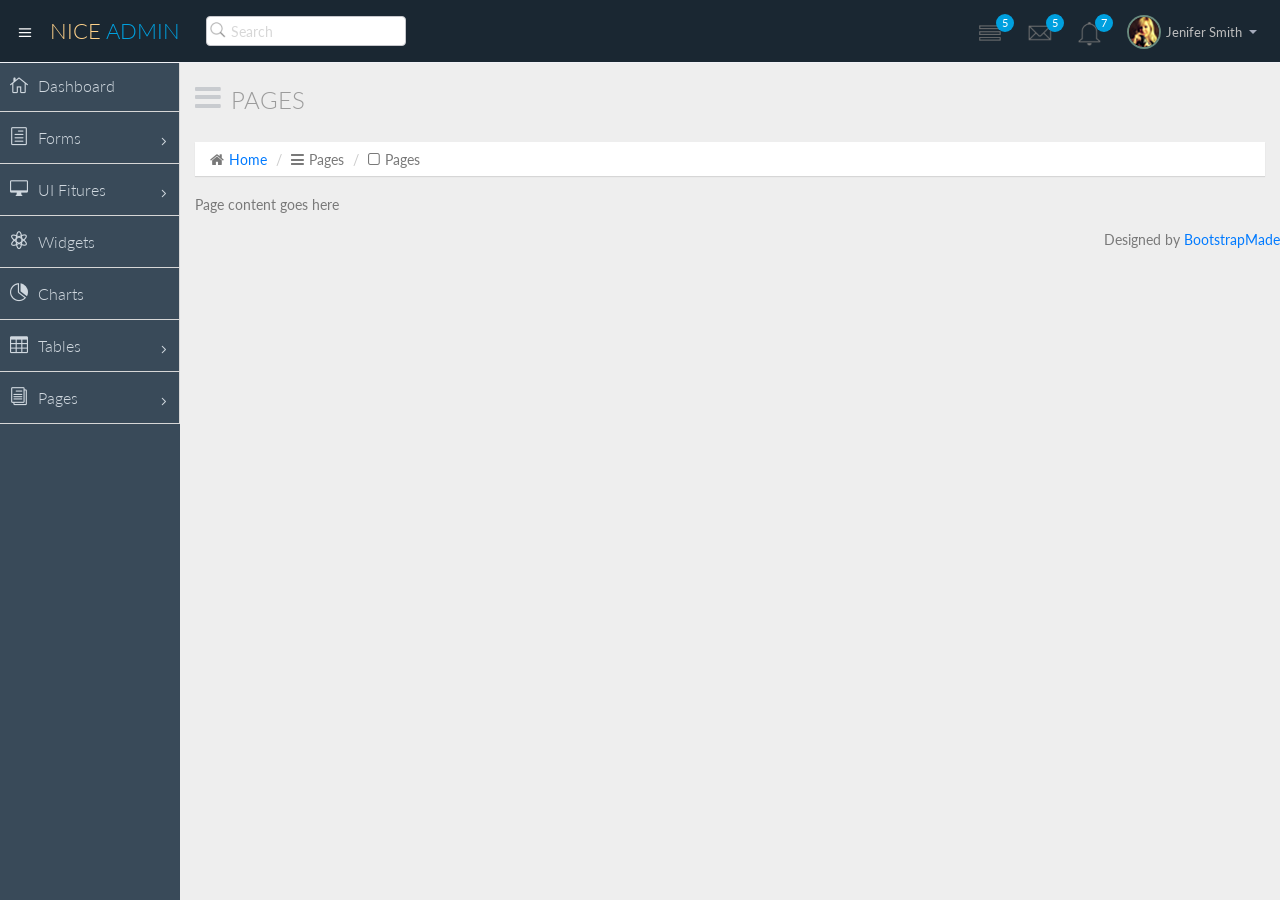
<file: AuthorityUI/AuthorityUI/wwwroot/blank.html>
﻿<!DOCTYPE html>
<html lang="en">

<head>
  <meta charset="utf-8">
  <meta name="viewport" content="width=device-width, initial-scale=1.0">
  <meta name="description" content="Creative - Bootstrap 3 Responsive Admin Template">
  <meta name="author" content="GeeksLabs">
  <meta name="keyword" content="Creative, Dashboard, Admin, Template, Theme, Bootstrap, Responsive, Retina, Minimal">
  <link rel="shortcut icon" href="img/favicon.png">

  <title>Blank | Creative - Bootstrap 3 Responsive Admin Template</title>

  <!-- Bootstrap CSS -->
  <link href="css/bootstrap.min.css" rel="stylesheet">
  <!-- bootstrap theme -->
  <link href="css/bootstrap-theme.css" rel="stylesheet">
  <!--external css-->
  <!-- font icon -->
  <link href="css/elegant-icons-style.css" rel="stylesheet" />
  <link href="css/font-awesome.min.css" rel="stylesheet" />
  <!-- Custom styles -->
  <link href="css/style.css" rel="stylesheet">
  <link href="css/style-responsive.css" rel="stylesheet" />

  <!-- HTML5 shim and Respond.js IE8 support of HTML5 -->
  <!--[if lt IE 9]>
      <script src="js/html5shiv.js"></script>
      <script src="js/respond.min.js"></script>
      <script src="js/lte-ie7.js"></script>
    <![endif]-->

    <!-- =======================================================
      Theme Name: NiceAdmin
      Theme URL: https://bootstrapmade.com/nice-admin-bootstrap-admin-html-template/
      Author: BootstrapMade
      Author URL: https://bootstrapmade.com
    ======================================================= -->
</head>

<body>
  <!-- container section start -->
  <section id="container" class="">
    <!--header start-->

    <header class="header dark-bg">
      <div class="toggle-nav">
        <div class="icon-reorder tooltips" data-original-title="Toggle Navigation" data-placement="bottom"><i class="icon_menu"></i></div>
      </div>

      <!--logo start-->
      <a href="index.html" class="logo">Nice <span class="lite">Admin</span></a>
      <!--logo end-->

      <div class="nav search-row" id="top_menu">
        <!--  search form start -->
        <ul class="nav top-menu">
          <li>
            <form class="navbar-form">
              <input class="form-control" placeholder="Search" type="text">
            </form>
          </li>
        </ul>
        <!--  search form end -->
      </div>

      <div class="top-nav notification-row">
        <!-- notificatoin dropdown start-->
        <ul class="nav pull-right top-menu">

          <!-- task notificatoin start -->
          <li id="task_notificatoin_bar" class="dropdown">
            <a data-toggle="dropdown" class="dropdown-toggle" >
                            <i class="icon-task-l"></i>
                            <span class="badge bg-important">5</span>
                        </a>
            <ul class="dropdown-menu extended tasks-bar">
              <div class="notify-arrow notify-arrow-blue"></div>
              <li>
                <p class="blue">You have 5 pending tasks</p>
              </li>
              <li>
                <a href="#">
                  <div class="task-info">
                    <div class="desc">Design PSD </div>
                    <div class="percent">90%</div>
                  </div>
                  <div class="progress progress-striped">
                    <div class="progress-bar progress-bar-success" role="progressbar" aria-valuenow="90" aria-valuemin="0" aria-valuemax="100" style="width: 90%">
                      <span class="sr-only">90% Complete (success)</span>
                    </div>
                  </div>
                </a>
              </li>
              <li>
                <a href="#">
                  <div class="task-info">
                    <div class="desc">
                      Project 1
                    </div>
                    <div class="percent">30%</div>
                  </div>
                  <div class="progress progress-striped">
                    <div class="progress-bar progress-bar-warning" role="progressbar" aria-valuenow="30" aria-valuemin="0" aria-valuemax="100" style="width: 30%">
                      <span class="sr-only">30% Complete (warning)</span>
                    </div>
                  </div>
                </a>
              </li>
              <li>
                <a href="#">
                  <div class="task-info">
                    <div class="desc">Digital Marketing</div>
                    <div class="percent">80%</div>
                  </div>
                  <div class="progress progress-striped">
                    <div class="progress-bar progress-bar-info" role="progressbar" aria-valuenow="80" aria-valuemin="0" aria-valuemax="100" style="width: 80%">
                      <span class="sr-only">80% Complete</span>
                    </div>
                  </div>
                </a>
              </li>
              <li>
                <a href="#">
                  <div class="task-info">
                    <div class="desc">Logo Designing</div>
                    <div class="percent">78%</div>
                  </div>
                  <div class="progress progress-striped">
                    <div class="progress-bar progress-bar-danger" role="progressbar" aria-valuenow="78" aria-valuemin="0" aria-valuemax="100" style="width: 78%">
                      <span class="sr-only">78% Complete (danger)</span>
                    </div>
                  </div>
                </a>
              </li>
              <li>
                <a href="#">
                  <div class="task-info">
                    <div class="desc">Mobile App</div>
                    <div class="percent">50%</div>
                  </div>
                  <div class="progress progress-striped active">
                    <div class="progress-bar" role="progressbar" aria-valuenow="50" aria-valuemin="0" aria-valuemax="100" style="width: 50%">
                      <span class="sr-only">50% Complete</span>
                    </div>
                  </div>

                </a>
              </li>
              <li class="external">
                <a >See All Tasks</a>
              </li>
            </ul>
          </li>
          <!-- task notificatoin end -->
          <!-- inbox notificatoin start-->
          <li id="mail_notificatoin_bar" class="dropdown">
            <a data-toggle="dropdown" class="dropdown-toggle" >
                            <i class="icon-envelope-l"></i>
                            <span class="badge bg-important">5</span>
                        </a>
            <ul class="dropdown-menu extended inbox">
              <div class="notify-arrow notify-arrow-blue"></div>
              <li>
                <p class="blue">You have 5 new messages</p>
              </li>
              <li>
                <a >
                                    <span class="photo"><img alt="avatar" src="./img/avatar-mini.jpg"></span>
                                    <span class="subject">
                                    <span class="from">Greg  Martin</span>
                                    <span class="time">1 min</span>
                                    </span>
                                    <span class="message">
                                        I really like this admin panel.
                                    </span>
                                </a>
              </li>
              <li>
                <a >
                                    <span class="photo"><img alt="avatar" src="./img/avatar-mini2.jpg"></span>
                                    <span class="subject">
                                    <span class="from">Bob   Mckenzie</span>
                                    <span class="time">5 mins</span>
                                    </span>
                                    <span class="message">
                                     Hi, What is next project plan?
                                    </span>
                                </a>
              </li>
              <li>
                <a >
                                    <span class="photo"><img alt="avatar" src="./img/avatar-mini3.jpg"></span>
                                    <span class="subject">
                                    <span class="from">Phillip   Park</span>
                                    <span class="time">2 hrs</span>
                                    </span>
                                    <span class="message">
                                        I am like to buy this Admin Template.
                                    </span>
                                </a>
              </li>
              <li>
                <a >
                                    <span class="photo"><img alt="avatar" src="./img/avatar-mini4.jpg"></span>
                                    <span class="subject">
                                    <span class="from">Ray   Munoz</span>
                                    <span class="time">1 day</span>
                                    </span>
                                    <span class="message">
                                        Icon fonts are great.
                                    </span>
                                </a>
              </li>
              <li>
                <a >See all messages</a>
              </li>
            </ul>
          </li>
          <!-- inbox notificatoin end -->
          <!-- alert notification start-->
          <li id="alert_notificatoin_bar" class="dropdown">
            <a data-toggle="dropdown" class="dropdown-toggle" href="#">

                            <i class="icon-bell-l"></i>
                            <span class="badge bg-important">7</span>
                        </a>
            <ul class="dropdown-menu extended notification">
              <div class="notify-arrow notify-arrow-blue"></div>
              <li>
                <p class="blue">You have 4 new notifications</p>
              </li>
              <li>
                <a >
                                    <span class="label label-primary"><i class="icon_profile"></i></span>
                                    Friend Request
                                    <span class="small italic pull-right">5 mins</span>
                                </a>
              </li>
              <li>
                <a >
                                    <span class="label label-warning"><i class="icon_pin"></i></span>
                                    John location.
                                    <span class="small italic pull-right">50 mins</span>
                                </a>
              </li>
              <li>
                <a >
                                    <span class="label label-danger"><i class="icon_book_alt"></i></span>
                                    Project 3 Completed.
                                    <span class="small italic pull-right">1 hr</span>
                                </a>
              </li>
              <li>
                <a >
                                    <span class="label label-success"><i class="icon_like"></i></span>
                                    Mick appreciated your work.
                                    <span class="small italic pull-right"> Today</span>
                                </a>
              </li>
              <li>
                <a >See all notifications</a>
              </li>
            </ul>
          </li>
          <!-- alert notification end-->
          <!-- user login dropdown start-->
          <li class="dropdown">
            <a data-toggle="dropdown" class="dropdown-toggle" >
                            <span class="profile-ava">
                                <img alt="" src="img/avatar1_small.jpg">
                            </span>
                            <span class="username">Jenifer Smith</span>
                            <b class="caret"></b>
                        </a>
            <ul class="dropdown-menu extended logout">
              <div class="log-arrow-up"></div>
              <li class="eborder-top">
                <a href="#"><i class="icon_profile"></i> My Profile</a>
              </li>
              <li>
                <a href="#"><i class="icon_mail_alt"></i> My Inbox</a>
              </li>
              <li>
                <a href="#"><i class="icon_clock_alt"></i> Timeline</a>
              </li>
              <li>
                <a href="#"><i class="icon_chat_alt"></i> Chats</a>
              </li>
              <li>
                <a href="login.html"><i class="icon_key_alt"></i> Log Out</a>
              </li>
              <li>
                <a href="documentation.html"><i class="icon_key_alt"></i> Documentation</a>
              </li>
              <li>
                <a href="documentation.html"><i class="icon_key_alt"></i> Documentation</a>
              </li>
            </ul>
          </li>
          <!-- user login dropdown end -->
        </ul>
        <!-- notificatoin dropdown end-->
      </div>
    </header>
    <!--header end-->

    <!--sidebar start-->
    <aside>
      <div id="sidebar" class="nav-collapse ">
        <!-- sidebar menu start-->
        <ul class="sidebar-menu">
          <li class="">
            <a class="" href="index.html">
                          <i class="icon_house_alt"></i>
                          <span>Dashboard</span>
                      </a>
          </li>
          <li class="sub-menu">
            <a href="javascript:;" class="">
                          <i class="icon_document_alt"></i>
                          <span>Forms</span>
                          <span class="menu-arrow arrow_carrot-right"></span>
                      </a>
            <ul class="sub">
              <li><a class="" href="form_component.html">Form Elements</a></li>
              <li><a class="" href="form_validation.html">Form Validation</a></li>
            </ul>
          </li>
          <li class="sub-menu">
            <a href="javascript:;" class="">
                          <i class="icon_desktop"></i>
                          <span>UI Fitures</span>
                          <span class="menu-arrow arrow_carrot-right"></span>
                      </a>
            <ul class="sub">
              <li><a class="" href="general.html">Components</a></li>
              <li><a class="" href="buttons.html">Buttons</a></li>
              <li><a class="" href="grids.html">Grids</a></li>
            </ul>
          </li>
          <li>
            <a class="" href="widgets.html">
                          <i class="icon_genius"></i>
                          <span>Widgets</span>
                      </a>
          </li>
          <li>
            <a class="" href="chart-chartjs.html">
                          <i class="icon_piechart"></i>
                          <span>Charts</span>

                      </a>

          </li>

          <li class="sub-menu">
            <a href="javascript:;" class="">
                          <i class="icon_table"></i>
                          <span>Tables</span>
                          <span class="menu-arrow arrow_carrot-right"></span>
                      </a>
            <ul class="sub">
              <li><a class="" href="basic_table.html">Basic Table</a></li>
            </ul>
          </li>

          <li class="sub-menu ">
            <a href="javascript:;" class="">
                          <i class="icon_documents_alt"></i>
                          <span>Pages</span>
                          <span class="menu-arrow arrow_carrot-right"></span>
                      </a>
            <ul class="sub">
              <li><a class="" href="profile.html">Profile</a></li>
              <li><a class="" href="login.html"><span>Login Page</span></a></li>
              <li><a class="" href="contact.html"><span>Contact Page</span></a></li>
              <li><a class="active" href="blank.html">Blank Page</a></li>
              <li><a class="" href="404.html">404 Error</a></li>
            </ul>
          </li>

        </ul>
        <!-- sidebar menu end-->
      </div>
    </aside>
    <!--sidebar end-->

    <!--main content start-->
    <section id="main-content">
      <section class="wrapper">
        <div class="row">
          <div class="col-lg-12">
            <h3 class="page-header"><i class="fa fa fa-bars"></i> Pages</h3>
            <ol class="breadcrumb">
              <li><i class="fa fa-home"></i><a href="index.html">Home</a></li>
              <li><i class="fa fa-bars"></i>Pages</li>
              <li><i class="fa fa-square-o"></i>Pages</li>
            </ol>
          </div>
        </div>
        <!-- page start-->
        Page content goes here
        <!-- page end-->
      </section>
    </section>
    <!--main content end-->
    <div class="text-right">
      <div class="credits">
          <!--
            All the links in the footer should remain intact.
            You can delete the links only if you purchased the pro version.
            Licensing information: https://bootstrapmade.com/license/
            Purchase the pro version form: https://bootstrapmade.com/buy/?theme=NiceAdmin
          -->
          Designed by <a href="https://bootstrapmade.com/">BootstrapMade</a>
        </div>
    </div>
  </section>
  <!-- container section end -->
  <!-- javascripts -->
  <script src="js/jquery.js"></script>
  <script src="js/bootstrap.min.js"></script>
  <!-- nice scroll -->
  <script src="js/jquery.scrollTo.min.js"></script>
  <script src="js/jquery.nicescroll.js" type="text/javascript"></script>
  <!--custome script for all page-->
  <script src="js/scripts.js"></script>


</body>

</html>
</file>
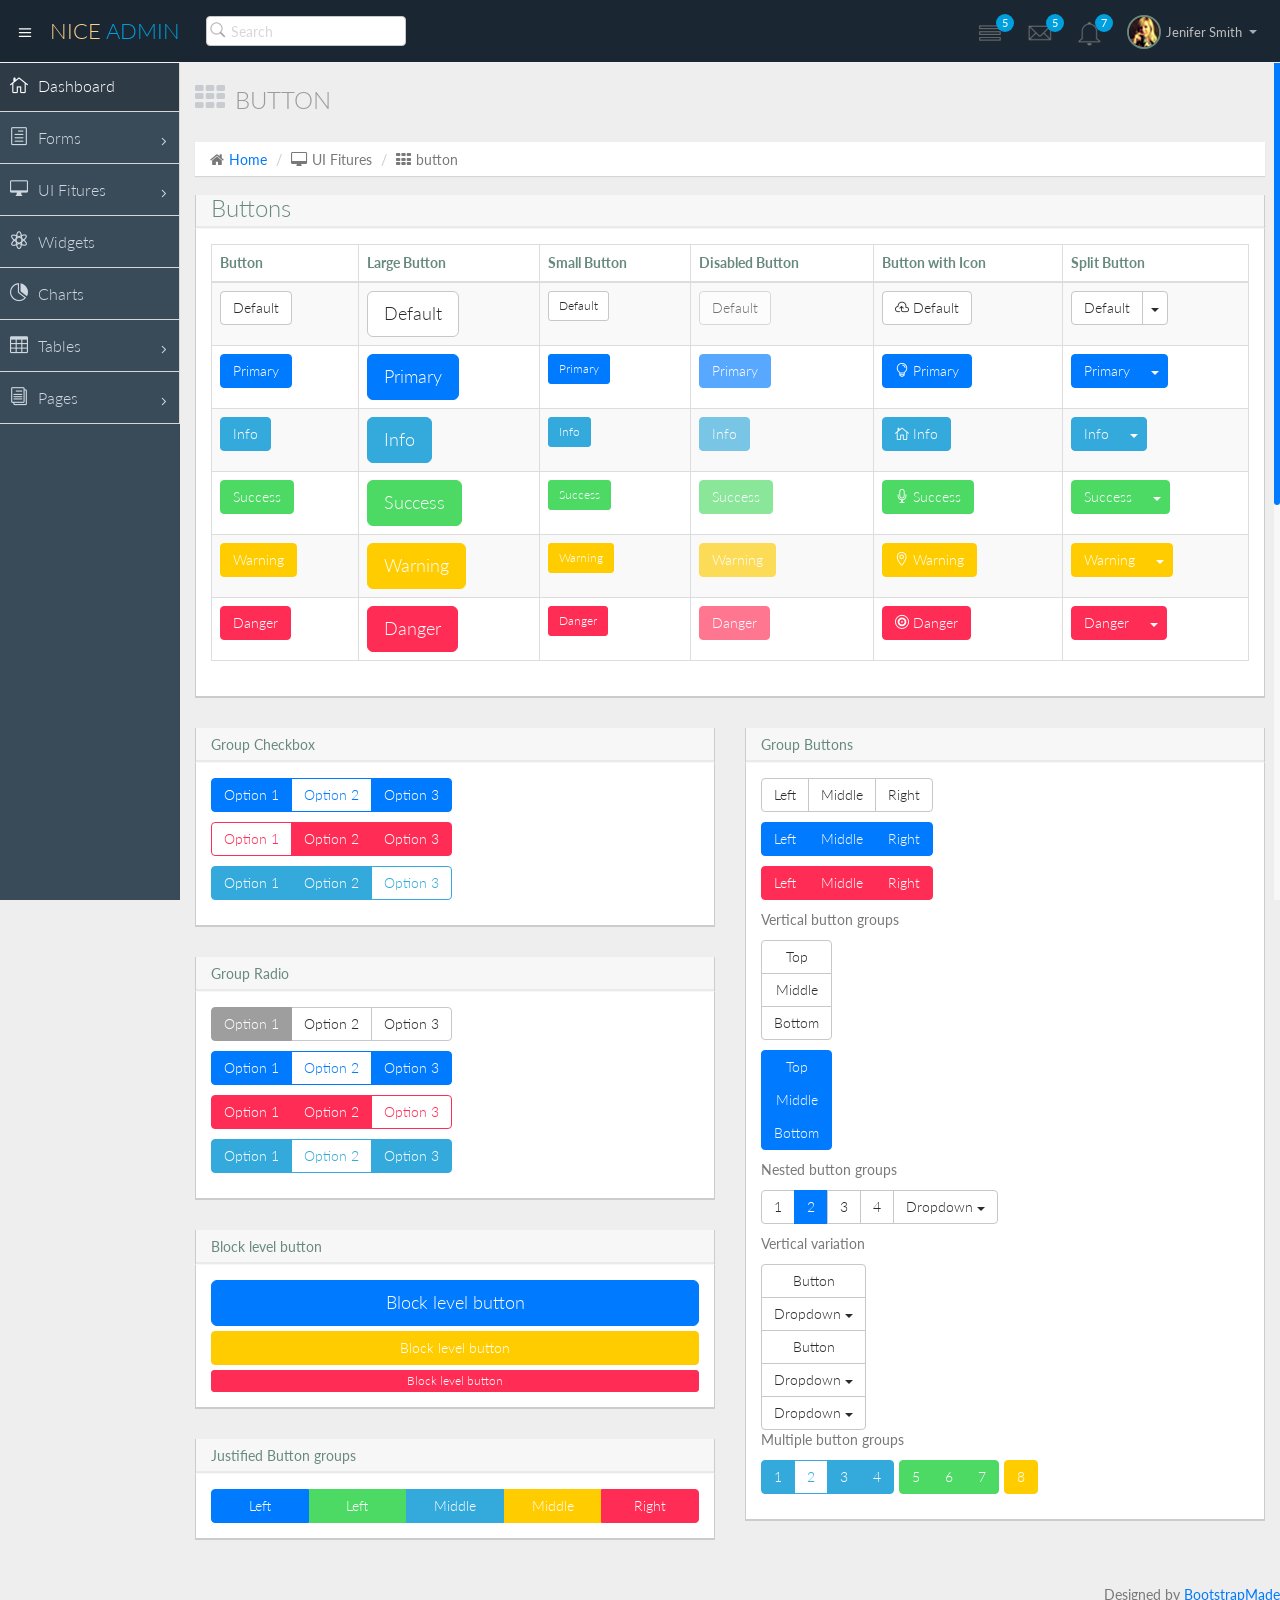
<file: AuthorityUI/AuthorityUI/wwwroot/buttons.html>
<!DOCTYPE html>
<html lang="en">

<head>
  <meta charset="utf-8">
  <meta name="viewport" content="width=device-width, initial-scale=1.0">
  <meta name="description" content="Creative - Bootstrap 3 Responsive Admin Template">
  <meta name="author" content="GeeksLabs">
  <meta name="keyword" content="Creative, Dashboard, Admin, Template, Theme, Bootstrap, Responsive, Retina, Minimal">
  <link rel="shortcut icon" href="img/favicon.png">

  <title>Button | Creative - Bootstrap 3 Responsive Admin Template</title>

  <!-- Bootstrap CSS -->
  <link href="css/bootstrap.min.css" rel="stylesheet">
  <!-- bootstrap theme -->
  <link href="css/bootstrap-theme.css" rel="stylesheet">
  <!--external css-->
  <!-- font icon -->
  <link href="css/elegant-icons-style.css" rel="stylesheet" />
  <link href="css/font-awesome.min.css" rel="stylesheet" />
  <!-- Custom styles -->
  <link href="css/style.css" rel="stylesheet">
  <link href="css/style-responsive.css" rel="stylesheet" />

  <!-- HTML5 shim and Respond.js IE8 support of HTML5 -->
  <!--[if lt IE 9]>
      <script src="js/html5shiv.js"></script>
      <script src="js/respond.min.js"></script>
      <script src="js/lte-ie7.js"></script>
    <![endif]-->

    <!-- =======================================================
      Theme Name: NiceAdmin
      Theme URL: https://bootstrapmade.com/nice-admin-bootstrap-admin-html-template/
      Author: BootstrapMade
      Author URL: https://bootstrapmade.com
    ======================================================= -->
</head>

<body>
  <!-- container section start -->
  <section id="container" class="">

    <!--header start-->

    <header class="header dark-bg">
      <div class="toggle-nav">
        <div class="icon-reorder tooltips" data-original-title="Toggle Navigation" data-placement="bottom"><i class="icon_menu"></i></div>
      </div>

      <!--logo start-->
      <a href="index.html" class="logo">Nice <span class="lite">Admin</span></a>
      <!--logo end-->

      <div class="nav search-row" id="top_menu">
        <!--  search form start -->
        <ul class="nav top-menu">
          <li>
            <form class="navbar-form">
              <input class="form-control" placeholder="Search" type="text">
            </form>
          </li>
        </ul>
        <!--  search form end -->
      </div>

      <div class="top-nav notification-row">
        <!-- notificatoin dropdown start-->
        <ul class="nav pull-right top-menu">

          <!-- task notificatoin start -->
          <li id="task_notificatoin_bar" class="dropdown">
            <a data-toggle="dropdown" class="dropdown-toggle" href="#">
                            <i class="icon-task-l"></i>
                            <span class="badge bg-important">5</span>
                        </a>
            <ul class="dropdown-menu extended tasks-bar">
              <div class="notify-arrow notify-arrow-blue"></div>
              <li>
                <p class="blue">You have 5 pending tasks</p>
              </li>
              <li>
                <a href="#">
                  <div class="task-info">
                    <div class="desc">Design PSD </div>
                    <div class="percent">90%</div>
                  </div>
                  <div class="progress progress-striped">
                    <div class="progress-bar progress-bar-success" role="progressbar" aria-valuenow="90" aria-valuemin="0" aria-valuemax="100" style="width: 90%">
                      <span class="sr-only">90% Complete (success)</span>
                    </div>
                  </div>
                </a>
              </li>
              <li>
                <a href="#">
                  <div class="task-info">
                    <div class="desc">
                      Project 1
                    </div>
                    <div class="percent">30%</div>
                  </div>
                  <div class="progress progress-striped">
                    <div class="progress-bar progress-bar-warning" role="progressbar" aria-valuenow="30" aria-valuemin="0" aria-valuemax="100" style="width: 30%">
                      <span class="sr-only">30% Complete (warning)</span>
                    </div>
                  </div>
                </a>
              </li>
              <li>
                <a href="#">
                  <div class="task-info">
                    <div class="desc">Digital Marketing</div>
                    <div class="percent">80%</div>
                  </div>
                  <div class="progress progress-striped">
                    <div class="progress-bar progress-bar-info" role="progressbar" aria-valuenow="80" aria-valuemin="0" aria-valuemax="100" style="width: 80%">
                      <span class="sr-only">80% Complete</span>
                    </div>
                  </div>
                </a>
              </li>
              <li>
                <a href="#">
                  <div class="task-info">
                    <div class="desc">Logo Designing</div>
                    <div class="percent">78%</div>
                  </div>
                  <div class="progress progress-striped">
                    <div class="progress-bar progress-bar-danger" role="progressbar" aria-valuenow="78" aria-valuemin="0" aria-valuemax="100" style="width: 78%">
                      <span class="sr-only">78% Complete (danger)</span>
                    </div>
                  </div>
                </a>
              </li>
              <li>
                <a href="#">
                  <div class="task-info">
                    <div class="desc">Mobile App</div>
                    <div class="percent">50%</div>
                  </div>
                  <div class="progress progress-striped active">
                    <div class="progress-bar" role="progressbar" aria-valuenow="50" aria-valuemin="0" aria-valuemax="100" style="width: 50%">
                      <span class="sr-only">50% Complete</span>
                    </div>
                  </div>

                </a>
              </li>
              <li class="external">
                <a href="#">See All Tasks</a>
              </li>
            </ul>
          </li>
          <!-- task notificatoin end -->
          <!-- inbox notificatoin start-->
          <li id="mail_notificatoin_bar" class="dropdown">
            <a data-toggle="dropdown" class="dropdown-toggle" href="#">
                            <i class="icon-envelope-l"></i>
                            <span class="badge bg-important">5</span>
                        </a>
            <ul class="dropdown-menu extended inbox">
              <div class="notify-arrow notify-arrow-blue"></div>
              <li>
                <p class="blue">You have 5 new messages</p>
              </li>
              <li>
                <a href="#">
                                    <span class="photo"><img alt="avatar" src="./img/avatar-mini.jpg"></span>
                                    <span class="subject">
                                    <span class="from">Greg  Martin</span>
                                    <span class="time">1 min</span>
                                    </span>
                                    <span class="message">
                                        I really like this admin panel.
                                    </span>
                                </a>
              </li>
              <li>
                <a href="#">
                                    <span class="photo"><img alt="avatar" src="./img/avatar-mini2.jpg"></span>
                                    <span class="subject">
                                    <span class="from">Bob   Mckenzie</span>
                                    <span class="time">5 mins</span>
                                    </span>
                                    <span class="message">
                                     Hi, What is next project plan?
                                    </span>
                                </a>
              </li>
              <li>
                <a href="#">
                                    <span class="photo"><img alt="avatar" src="./img/avatar-mini3.jpg"></span>
                                    <span class="subject">
                                    <span class="from">Phillip   Park</span>
                                    <span class="time">2 hrs</span>
                                    </span>
                                    <span class="message">
                                        I am like to buy this Admin Template.
                                    </span>
                                </a>
              </li>
              <li>
                <a href="#">
                                    <span class="photo"><img alt="avatar" src="./img/avatar-mini4.jpg"></span>
                                    <span class="subject">
                                    <span class="from">Ray   Munoz</span>
                                    <span class="time">1 day</span>
                                    </span>
                                    <span class="message">
                                        Icon fonts are great.
                                    </span>
                                </a>
              </li>
              <li>
                <a href="#">See all messages</a>
              </li>
            </ul>
          </li>
          <!-- inbox notificatoin end -->
          <!-- alert notification start-->
          <li id="alert_notificatoin_bar" class="dropdown">
            <a data-toggle="dropdown" class="dropdown-toggle" href="#">

                            <i class="icon-bell-l"></i>
                            <span class="badge bg-important">7</span>
                        </a>
            <ul class="dropdown-menu extended notification">
              <div class="notify-arrow notify-arrow-blue"></div>
              <li>
                <p class="blue">You have 4 new notifications</p>
              </li>
              <li>
                <a href="#">
                                    <span class="label label-primary"><i class="icon_profile"></i></span>
                                    Friend Request
                                    <span class="small italic pull-right">5 mins</span>
                                </a>
              </li>
              <li>
                <a href="#">
                                    <span class="label label-warning"><i class="icon_pin"></i></span>
                                    John location.
                                    <span class="small italic pull-right">50 mins</span>
                                </a>
              </li>
              <li>
                <a href="#">
                                    <span class="label label-danger"><i class="icon_book_alt"></i></span>
                                    Project 3 Completed.
                                    <span class="small italic pull-right">1 hr</span>
                                </a>
              </li>
              <li>
                <a href="#">
                                    <span class="label label-success"><i class="icon_like"></i></span>
                                    Mick appreciated your work.
                                    <span class="small italic pull-right"> Today</span>
                                </a>
              </li>
              <li>
                <a href="#">See all notifications</a>
              </li>
            </ul>
          </li>
          <!-- alert notification end-->
          <!-- user login dropdown start-->
          <li class="dropdown">
            <a data-toggle="dropdown" class="dropdown-toggle" href="#">
                            <span class="profile-ava">
                                <img alt="" src="img/avatar1_small.jpg">
                            </span>
                            <span class="username">Jenifer Smith</span>
                            <b class="caret"></b>
                        </a>
            <ul class="dropdown-menu extended logout">
              <div class="log-arrow-up"></div>
              <li class="eborder-top">
                <a href="#"><i class="icon_profile"></i> My Profile</a>
              </li>
              <li>
                <a href="#"><i class="icon_mail_alt"></i> My Inbox</a>
              </li>
              <li>
                <a href="#"><i class="icon_clock_alt"></i> Timeline</a>
              </li>
              <li>
                <a href="#"><i class="icon_chat_alt"></i> Chats</a>
              </li>
              <li>
                <a href="login.html"><i class="icon_key_alt"></i> Log Out</a>
              </li>
              <li>
                <a href="documentation.html"><i class="icon_key_alt"></i> Documentation</a>
              </li>
              <li>
                <a href="documentation.html"><i class="icon_key_alt"></i> Documentation</a>
              </li>
            </ul>
          </li>
          <!-- user login dropdown end -->
        </ul>
        <!-- notificatoin dropdown end-->
      </div>
    </header>
    <!--header end-->

    <!--sidebar start-->
    <aside>
      <div id="sidebar" class="nav-collapse ">
        <!-- sidebar menu start-->
        <ul class="sidebar-menu">
          <li class="active">
            <a class="" href="index.html">
                          <i class="icon_house_alt"></i>
                          <span>Dashboard</span>
                      </a>
          </li>
          <li class="sub-menu">
            <a href="javascript:;" class="">
                          <i class="icon_document_alt"></i>
                          <span>Forms</span>
                          <span class="menu-arrow arrow_carrot-right"></span>
                      </a>
            <ul class="sub">
              <li><a class="" href="form_component.html">Form Elements</a></li>
              <li><a class="" href="form_validation.html">Form Validation</a></li>
            </ul>
          </li>
          <li class="sub-menu">
            <a href="javascript:;" class="">
                          <i class="icon_desktop"></i>
                          <span>UI Fitures</span>
                          <span class="menu-arrow arrow_carrot-right"></span>
                      </a>
            <ul class="sub">
              <li><a class="" href="general.html">Components</a></li>
              <li><a class="" href="buttons.html">Buttons</a></li>
              <li><a class="" href="grids.html">Grids</a></li>
            </ul>
          </li>
          <li>
            <a class="" href="widgets.html">
                          <i class="icon_genius"></i>
                          <span>Widgets</span>
                      </a>
          </li>
          <li>
            <a class="" href="chart-chartjs.html">
                          <i class="icon_piechart"></i>
                          <span>Charts</span>

                      </a>

          </li>

          <li class="sub-menu">
            <a href="javascript:;" class="">
                          <i class="icon_table"></i>
                          <span>Tables</span>
                          <span class="menu-arrow arrow_carrot-right"></span>
                      </a>
            <ul class="sub">
              <li><a class="" href="basic_table.html">Basic Table</a></li>
            </ul>
          </li>

          <li class="sub-menu">
            <a href="javascript:;" class="">
                          <i class="icon_documents_alt"></i>
                          <span>Pages</span>
                          <span class="menu-arrow arrow_carrot-right"></span>
                      </a>
            <ul class="sub">
              <li><a class="" href="profile.html">Profile</a></li>
              <li><a class="" href="login.html"><span>Login Page</span></a></li>
              <li><a class="" href="contact.html"><span>Contact Page</span></a></li>
              <li><a class="" href="blank.html">Blank Page</a></li>
              <li><a class="" href="404.html">404 Error</a></li>
            </ul>
          </li>

        </ul>
        <!-- sidebar menu end-->
      </div>
    </aside>
    <!--sidebar end-->

    <!--main content start-->
    <section id="main-content">
      <section class="wrapper">
        <div class="row">
          <div class="col-lg-12">
            <h3 class="page-header"><i class="fa fa-th"></i>Button</h3>
            <ol class="breadcrumb">
              <li><i class="fa fa-home"></i><a href="index.html">Home</a></li>
              <li><i class="fa fa-desktop"></i>UI Fitures</li>
              <li><i class="fa fa-th"></i>button</li>
            </ol>
          </div>
        </div>
        <div class="row">
          <div class="col-md-12">
            <section class="panel">
              <header class="panel-heading">
                <h3>Buttons</h3>

              </header>
              <div class="panel-body">
                <table class="table table-bordered table-striped">
                  <thead>
                    <tr>
                      <th>Button</th>
                      <th>Large Button</th>
                      <th>Small Button</th>
                      <th>Disabled Button</th>
                      <th>Button with Icon</th>
                      <th>Split Button</th>
                    </tr>
                  </thead>
                  <tbody>
                    <tr>
                      <td><a class="btn btn-default" href="" title="Bootstrap 3 themes generator">Default</a></td>
                      <td><a class="btn btn-default btn-lg" href="" title="Bootstrap 3 themes generator">Default</a></td>
                      <td><a class="btn btn-default btn-sm" href="" title="Bootstrap 3 themes generator">Default</a></td>
                      <td><a class="btn btn-default disabled" href="" title="Bootstrap 3 themes generator">Default</a></td>
                      <td><a class="btn btn-default" href="" title="Bootstrap 3 themes generator">
                                        <span class="icon_cloud-upload_alt"></span> Default</a></td>
                      <td>
                        <div class="btn-group">
                          <a class="btn btn-default" href="" title="Bootstrap 3 themes generator">Default</a>
                          <a class="btn btn-default dropdown-toggle" data-toggle="dropdown" href="" title="Bootstrap 3 themes generator"><span class="caret"></span></a>
                          <ul class="dropdown-menu">
                            <li><a href="" title="Bootstrap 3 themes generator">Action</a></li>
                            <li><a href="" title="Bootstrap 3 themes generator">Another action</a></li>
                            <li><a href="" title="Bootstrap 3 themes generator">Something else here</a></li>
                            <li class="divider"></li>
                            <li><a href="" title="Bootstrap 3 themes generator">Separated link</a></li>
                          </ul>
                        </div>
                        <!-- /btn-group -->
                      </td>
                    </tr>
                    <tr>
                      <td><a class="btn btn-primary" href="" title="Bootstrap 3 themes generator">Primary</a></td>
                      <td><a class="btn btn-primary btn-lg" href="" title="Bootstrap 3 themes generator">Primary</a></td>
                      <td><a class="btn btn-primary btn-sm" href="" title="Bootstrap 3 themes generator">Primary</a></td>
                      <td><a class="btn btn-primary disabled" href="" title="Bootstrap 3 themes generator">Primary</a></td>
                      <td><a class="btn btn-primary" href="" title="Bootstrap 3 themes generator"><span class="icon_lightbulb_alt"></span> Primary</a></td>
                      <td>
                        <div class="btn-group">
                          <a class="btn btn-primary" href="" title="Bootstrap 3 themes generator">Primary</a>
                          <a class="btn btn-primary dropdown-toggle" data-toggle="dropdown" href="" title="Bootstrap 3 themes generator"><span class="caret"></span></a>
                          <ul class="dropdown-menu">
                            <li><a href="" title="Bootstrap 3 themes generator">Action</a></li>
                            <li><a href="" title="Bootstrap 3 themes generator">Another action</a></li>
                            <li><a href="" title="Bootstrap 3 themes generator">Something else here</a></li>
                            <li class="divider"></li>
                            <li><a href="" title="Bootstrap 3 themes generator">Separated link</a></li>
                          </ul>
                        </div>
                        <!-- /btn-group -->
                      </td>
                    </tr>
                    <tr>
                      <td><a class="btn btn-info" href="" title="Bootstrap 3 themes generator">Info</a></td>
                      <td><a class="btn btn-info btn-lg" href="" title="Bootstrap 3 themes generator">Info</a></td>
                      <td><a class="btn btn-info btn-sm" href="" title="Bootstrap 3 themes generator">Info</a></td>
                      <td><a class="btn btn-info disabled" href="" title="Bootstrap 3 themes generator">Info</a></td>
                      <td><a class="btn btn-info" href="" title="Bootstrap 3 themes generator"><span class="icon_house_alt"></span> Info</a></td>
                      <td>
                        <div class="btn-group">
                          <a class="btn btn-info" href="" title="Bootstrap 3 themes generator">Info</a>
                          <a class="btn btn-info dropdown-toggle" data-toggle="dropdown" href="" title="Bootstrap 3 themes generator"><span class="caret"></span></a>
                          <ul class="dropdown-menu">
                            <li><a href="" title="Bootstrap 3 themes generator">Action</a></li>
                            <li><a href="" title="Bootstrap 3 themes generator">Another action</a></li>
                            <li><a href="" title="Bootstrap 3 themes generator">Something else here</a></li>
                            <li class="divider"></li>
                            <li><a href="" title="Bootstrap 3 themes generator">Separated link</a></li>
                          </ul>
                        </div>
                        <!-- /btn-group -->
                      </td>
                    </tr>
                    <tr>
                      <td><a class="btn btn-success" href="" title="Bootstrap 3 themes generator">Success</a></td>
                      <td><a class="btn btn-success btn-lg" href="" title="Bootstrap 3 themes generator">Success</a></td>
                      <td><a class="btn btn-success btn-sm" href="" title="Bootstrap 3 themes generator">Success</a></td>
                      <td><a class="btn btn-success disabled" href="" title="Bootstrap 3 themes generator">Success</a></td>
                      <td><a class="btn btn-success" href="" title="Bootstrap 3 themes generator"><span class="icon_mic_alt"></span> Success</a></td>
                      <td>
                        <div class="btn-group">
                          <a class="btn btn-success" href="" title="Bootstrap 3 themes generator">Success</a>
                          <a class="btn btn-success dropdown-toggle" data-toggle="dropdown" href="" title="Bootstrap 3 themes generator"><span class="caret"></span></a>
                          <ul class="dropdown-menu">
                            <li><a href="" title="Bootstrap 3 themes generator">Action</a></li>
                            <li><a href="" title="Bootstrap 3 themes generator">Another action</a></li>
                            <li><a href="" title="Bootstrap 3 themes generator">Something else here</a></li>
                            <li class="divider"></li>
                            <li><a href="" title="Bootstrap 3 themes generator">Separated link</a></li>
                          </ul>
                        </div>
                        <!-- /btn-group -->
                      </td>
                    </tr>
                    <tr>
                      <td><a class="btn btn-warning" href="" title="Bootstrap 3 themes generator">Warning</a></td>
                      <td><a class="btn btn-warning btn-lg" href="" title="Bootstrap 3 themes generator">Warning</a></td>
                      <td><a class="btn btn-warning btn-sm" href="" title="Bootstrap 3 themes generator">Warning</a></td>
                      <td><a class="btn btn-warning disabled" href="" title="Bootstrap 3 themes generator">Warning</a></td>
                      <td><a class="btn btn-warning" href="" title="Bootstrap 3 themes generator"><span class="icon_pin_alt"></span> Warning</a></td>
                      <td>
                        <div class="btn-group">
                          <a class="btn btn-warning" href="" title="Bootstrap 3 themes generator">Warning</a>
                          <a class="btn btn-warning dropdown-toggle" data-toggle="dropdown" href="" title="Bootstrap 3 themes generator"><span class="caret"></span></a>
                          <ul class="dropdown-menu">
                            <li><a href="" title="Bootstrap 3 themes generator">Action</a></li>
                            <li><a href="" title="Bootstrap 3 themes generator">Another action</a></li>
                            <li><a href="" title="Bootstrap 3 themes generator">Something else here</a></li>
                            <li class="divider"></li>
                            <li><a href="" title="Bootstrap 3 themes generator">Separated link</a></li>
                          </ul>
                        </div>
                        <!-- /btn-group -->
                      </td>
                    </tr>
                    <tr>
                      <td><a class="btn btn-danger" href="" title="Bootstrap 3 themes generator">Danger</a></td>
                      <td><a class="btn btn-danger btn-lg" href="" title="Bootstrap 3 themes generator">Danger</a></td>
                      <td><a class="btn btn-danger btn-sm" href="" title="Bootstrap 3 themes generator">Danger</a></td>
                      <td><a class="btn btn-danger disabled" href="" title="Bootstrap 3 themes generator">Danger</a></td>
                      <td><a class="btn btn-danger" href="" title="Bootstrap 3 themes generator"><span class="icon_target"></span> Danger</a></td>
                      <td>
                        <div class="btn-group">
                          <a class="btn btn-danger" href="" title="Bootstrap 3 themes generator">Danger</a>
                          <a class="btn btn-danger dropdown-toggle" data-toggle="dropdown" href="" title="Bootstrap 3 themes generator"><span class="caret"></span></a>
                          <ul class="dropdown-menu">
                            <li><a href="" title="Bootstrap 3 themes generator">Action</a></li>
                            <li><a href="" title="Bootstrap 3 themes generator">Another action</a></li>
                            <li><a href="" title="Bootstrap 3 themes generator">Something else here</a></li>
                            <li class="divider"></li>
                            <li><a href="" title="Bootstrap 3 themes generator">Separated link</a></li>
                          </ul>
                        </div>
                        <!-- /btn-group -->
                      </td>
                    </tr>

                  </tbody>
                </table>
              </div>
            </section>
          </div>
        </div>
        <!-- page start-->

        <div class="row">
          <div class="col-sm-6">
            <section class="panel">
              <header class="panel-heading">
                Group Checkbox
              </header>
              <div class="panel-body">
                <div class="btn-row">
                  <div class="btn-group" data-toggle="buttons">
                    <label class="btn btn-primary">
                                          <input type="checkbox"> Option 1
                                      </label>
                    <label class="btn btn-primary active">
                                          <input type="checkbox"> Option 2
                                      </label>
                    <label class="btn btn-primary">
                                          <input type="checkbox"> Option 3
                                      </label>
                  </div>
                </div>
                <div class="btn-row">
                  <div class="btn-group" data-toggle="buttons">
                    <label class="btn btn-danger active">
                                          <input type="checkbox"> Option 1
                                      </label>
                    <label class="btn btn-danger">
                                          <input type="checkbox"> Option 2
                                      </label>
                    <label class="btn btn-danger">
                                          <input type="checkbox"> Option 3
                                      </label>
                  </div>
                </div>
                <div class="btn-row">
                  <div class="btn-group" data-toggle="buttons">
                    <label class="btn btn-info">
                                          <input type="checkbox"> Option 1
                                      </label>
                    <label class="btn btn-info">
                                          <input type="checkbox"> Option 2
                                      </label>
                    <label class="btn btn-info active">
                                          <input type="checkbox"> Option 3
                                      </label>
                  </div>
                </div>
              </div>
            </section>
            <section class="panel">
              <header class="panel-heading">
                Group Radio
              </header>
              <div class="panel-body">
                <div class="btn-row">
                  <div class="btn-group" data-toggle="buttons">
                    <label class="btn btn-default active">
                                          <input type="radio" name="options" id="option1"> Option 1
                                      </label>
                    <label class="btn btn-default">
                                          <input type="radio" name="options" id="option2"> Option 2
                                      </label>
                    <label class="btn btn-default">
                                          <input type="radio" name="options" id="option3"> Option 3
                                      </label>
                  </div>
                </div>
                <div class="btn-row">
                  <div class="btn-group" data-toggle="buttons">
                    <label class="btn btn-primary">
                                          <input type="radio" name="options" id="option1"> Option 1
                                      </label>
                    <label class="btn btn-primary active">
                                          <input type="radio" name="options" id="option2"> Option 2
                                      </label>
                    <label class="btn btn-primary">
                                          <input type="radio" name="options" id="option3"> Option 3
                                      </label>
                  </div>
                </div>
                <div class="btn-row">
                  <div class="btn-group" data-toggle="buttons">
                    <label class="btn btn-danger">
                                          <input type="radio" name="options" id="option1"> Option 1
                                      </label>
                    <label class="btn btn-danger">
                                          <input type="radio" name="options" id="option2"> Option 2
                                      </label>
                    <label class="btn btn-danger active">
                                          <input type="radio" name="options" id="option3"> Option 3
                                      </label>
                  </div>
                </div>
                <div class="btn-row">
                  <div class="btn-group" data-toggle="buttons">
                    <label class="btn btn-info">
                                          <input type="radio" name="options" id="option1"> Option 1
                                      </label>
                    <label class="btn btn-info active">
                                          <input type="radio" name="options" id="option2"> Option 2
                                      </label>
                    <label class="btn btn-info">
                                          <input type="radio" name="options" id="option3"> Option 3
                                      </label>
                  </div>
                </div>
              </div>
            </section>
            <section class="panel">
              <header class="panel-heading">
                Block level button
              </header>
              <div class="panel-body">
                <button type="button" class="btn btn-primary btn-lg btn-block">Block level button</button>
                <button type="button" class="btn btn-warning btn-block">Block level button</button>
                <button type="button" class="btn btn-danger btn-xs btn-block">Block level button</button>
              </div>
            </section>
            <section class="panel">
              <header class="panel-heading">
                Justified Button groups
              </header>
              <div class="panel-body">
                <div class="btn-group btn-group-justified">
                  <a class="btn btn-primary" href="#">Left</a>
                  <a class="btn btn-success" href="#">Left</a>
                  <a class="btn btn-info" href="#">Middle</a>
                  <a class="btn btn-warning" href="#">Middle</a>
                  <a class="btn btn-danger" href="#">Right</a>
                </div>
              </div>
            </section>
          </div>
          <div class="col-sm-6">
            <section class="panel">
              <header class="panel-heading">
                Group Buttons
              </header>
              <div class="panel-body">
                <div class="btn-row">
                  <div class="btn-group">
                    <button type="button" class="btn btn-default">Left</button>
                    <button type="button" class="btn btn-default">Middle</button>
                    <button type="button" class="btn btn-default">Right</button>
                  </div>
                </div>
                <div class="btn-row">
                  <div class="btn-group">
                    <button type="button" class="btn btn-primary">Left</button>
                    <button type="button" class="btn btn-primary">Middle</button>
                    <button type="button" class="btn btn-primary">Right</button>
                  </div>
                </div>
                <div class="btn-row">
                  <div class="btn-group">
                    <button type="button" class="btn btn-danger">Left</button>
                    <button type="button" class="btn btn-danger">Middle</button>
                    <button type="button" class="btn btn-danger">Right</button>
                  </div>
                </div>
                <p class="">Vertical button groups</p>
                <div class="btn-row">
                  <div class="btn-group-vertical">
                    <button class="btn btn-default" type="button">Top</button>
                    <button class="btn btn-default" type="button">Middle</button>
                    <button class="btn btn-default" type="button">Bottom</button>
                  </div>
                </div>
                <div class="btn-row">
                  <div class="btn-group-vertical">
                    <button class="btn btn-primary" type="button">Top</button>
                    <button class="btn btn-primary" type="button">Middle</button>
                    <button class="btn btn-primary" type="button">Bottom</button>
                  </div>
                </div>
                <p class="">Nested button groups</p>
                <div class="btn-row">
                  <div class="btn-group">
                    <button class="btn btn-default" type="button">1</button>
                    <button class="btn btn-primary" type="button">2</button>
                    <button class="btn btn-default" type="button">3</button>
                    <button class="btn btn-default" type="button">4</button>
                    <div class="btn-group">
                      <button data-toggle="dropdown" class="btn btn-default dropdown-toggle" type="button"> Dropdown <span class="caret"></span> </button>
                      <ul class="dropdown-menu">
                        <li><a href="#">Dropdown link 1</a></li>
                        <li><a href="#">Dropdown link 2</a></li>
                        <li><a href="#">Dropdown link 3</a></li>
                      </ul>
                    </div>
                  </div>
                </div>
                <p class="">Vertical variation</p>
                <div class="btn-group-vertical">
                  <button type="button" class="btn btn-default">Button</button>
                  <div class="btn-group">
                    <button id="btnGroupVerticalDrop1" type="button" class="btn btn-default dropdown-toggle" data-toggle="dropdown">
                                    Dropdown
                                    <span class="caret"></span>
                                  </button>
                    <ul class="dropdown-menu" role="menu" aria-labelledby="btnGroupVerticalDrop1">
                      <li><a href="#">Dropdown link</a></li>
                      <li><a href="#">Dropdown link</a></li>
                    </ul>
                  </div>
                  <button type="button" class="btn btn-default">Button</button>
                  <div class="btn-group">
                    <button id="btnGroupVerticalDrop3" type="button" class="btn btn-default dropdown-toggle" data-toggle="dropdown">
                                    Dropdown
                                    <span class="caret"></span>
                                  </button>
                    <ul class="dropdown-menu" role="menu" aria-labelledby="btnGroupVerticalDrop3">
                      <li><a href="#">Dropdown link</a></li>
                      <li><a href="#">Dropdown link</a></li>
                    </ul>
                  </div>
                  <div class="btn-group">
                    <button id="btnGroupVerticalDrop4" type="button" class="btn btn-default dropdown-toggle" data-toggle="dropdown">
                                    Dropdown
                                    <span class="caret"></span>
                                  </button>
                    <ul class="dropdown-menu" role="menu" aria-labelledby="btnGroupVerticalDrop4">
                      <li><a href="#">Dropdown link</a></li>
                      <li><a href="#">Dropdown link</a></li>
                    </ul>
                  </div>
                </div>

                <p class="">Multiple button groups</p>
                <div class="btn-row">
                  <div class="btn-toolbar">
                    <div class="btn-group">
                      <button class="btn btn-info" type="button">1</button>
                      <button class="btn btn-info active" type="button">2</button>
                      <button class="btn btn-info" type="button">3</button>
                      <button class="btn btn-info" type="button">4</button>
                    </div>
                    <div class="btn-group">
                      <button class="btn btn-success" type="button">5</button>
                      <button class="btn btn-success" type="button">6</button>
                      <button class="btn btn-success" type="button">7</button>
                    </div>
                    <div class="btn-group">
                      <button class="btn btn-warning" type="button">8</button>
                    </div>
                  </div>
                </div>
              </div>
            </section>
          </div>
        </div>
        <!-- page end-->
      </section>
    </section>
    <!--main content end-->
    <div class="text-right">
      <div class="credits">
          <!--
            All the links in the footer should remain intact.
            You can delete the links only if you purchased the pro version.
            Licensing information: https://bootstrapmade.com/license/
            Purchase the pro version form: https://bootstrapmade.com/buy/?theme=NiceAdmin
          -->
          Designed by <a href="https://bootstrapmade.com/">BootstrapMade</a>
        </div>
    </div>
  </section>
  <!-- container section end -->
  <!-- javascripts -->
  <script src="js/jquery.js"></script>
  <script src="js/bootstrap.min.js"></script>
  <!-- nice scroll -->
  <script src="js/jquery.scrollTo.min.js"></script>
  <script src="js/jquery.nicescroll.js" type="text/javascript"></script>
  <!--custome script for all page-->
  <script src="js/scripts.js"></script>


</body>

</html>
</file>
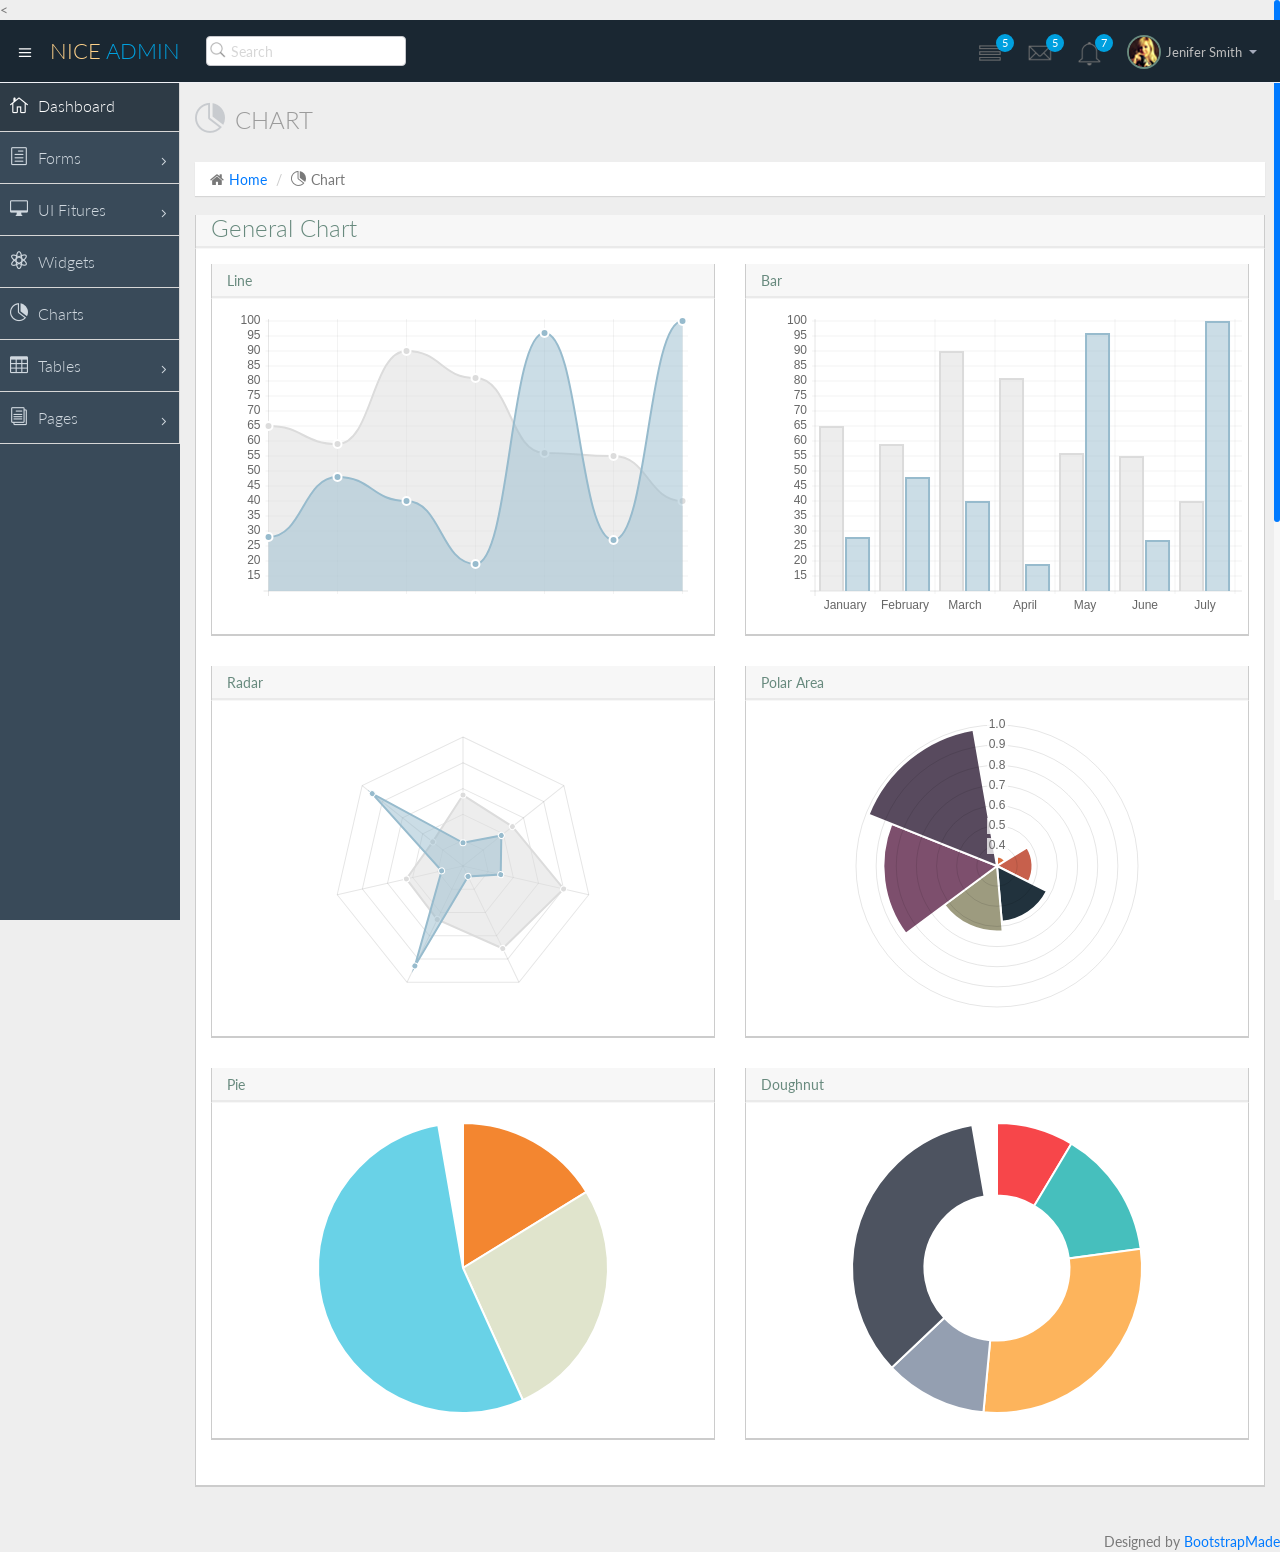
<file: AuthorityUI/AuthorityUI/wwwroot/chart-chartjs.html>
<!DOCTYPE html>
<html lang="en">

<head>
  <meta charset="utf-8">
  <meta name="viewport" content="width=device-width, initial-scale=1.0">
  <meta name="description" content="Creative - Bootstrap 3 Responsive Admin Template">
  <meta name="author" content="GeeksLabs">
  <meta name="keyword" content="Creative, Dashboard, Admin, Template, Theme, Bootstrap, Responsive, Retina, Minimal">
  <link rel="shortcut icon" href="img/favicon.png">

  <title>Charts | Creative - Bootstrap 3 Responsive Admin Template</title>

  <!-- Bootstrap CSS -->
  <link href="css/bootstrap.min.css" rel="stylesheet">
  <!-- bootstrap theme -->
  <link href="css/bootstrap-theme.css" rel="stylesheet">
  <!--external css-->
  <!-- font icon -->
  <link href="css/elegant-icons-style.css" rel="stylesheet" />
  <link href="css/font-awesome.min.css" rel="stylesheet" />
  <!-- Custom styles -->
  <link href="css/style.css" rel="stylesheet">
  <link href="css/style-responsive.css" rel="stylesheet" />

  <!-- HTML5 shim and Respond.js IE8 support of HTML5 -->
  <!--[if lt IE 9]>
      <script src="js/html5shiv.js"></script>
      <script src="js/respond.min.js"></script>
      <script src="js/lte-ie7.js"></script>
    <![endif]-->

    <!-- =======================================================
      Theme Name: NiceAdmin
      Theme URL: https://bootstrapmade.com/nice-admin-bootstrap-admin-html-template/
      Author: BootstrapMade
      Author URL: https://bootstrapmade.com
    ======================================================= -->
</head>

<body>
  <!-- container section start -->
  <section id="container" class="">
    <!--header start-->

    <<header class="header dark-bg">
      <div class="toggle-nav">
        <div class="icon-reorder tooltips" data-original-title="Toggle Navigation" data-placement="bottom"><i class="icon_menu"></i></div>
      </div>

      <!--logo start-->
      <a href="index.html" class="logo">Nice <span class="lite">Admin</span></a>
      <!--logo end-->

      <div class="nav search-row" id="top_menu">
        <!--  search form start -->
        <ul class="nav top-menu">
          <li>
            <form class="navbar-form">
              <input class="form-control" placeholder="Search" type="text">
            </form>
          </li>
        </ul>
        <!--  search form end -->
      </div>

      <div class="top-nav notification-row">
        <!-- notificatoin dropdown start-->
        <ul class="nav pull-right top-menu">

          <!-- task notificatoin start -->
          <li id="task_notificatoin_bar" class="dropdown">
            <a data-toggle="dropdown" class="dropdown-toggle" href="#">
                            <i class="icon-task-l"></i>
                            <span class="badge bg-important">5</span>
                        </a>
            <ul class="dropdown-menu extended tasks-bar">
              <div class="notify-arrow notify-arrow-blue"></div>
              <li>
                <p class="blue">You have 5 pending tasks</p>
              </li>
              <li>
                <a href="#">
                  <div class="task-info">
                    <div class="desc">Design PSD </div>
                    <div class="percent">90%</div>
                  </div>
                  <div class="progress progress-striped">
                    <div class="progress-bar progress-bar-success" role="progressbar" aria-valuenow="90" aria-valuemin="0" aria-valuemax="100" style="width: 90%">
                      <span class="sr-only">90% Complete (success)</span>
                    </div>
                  </div>
                </a>
              </li>
              <li>
                <a href="#">
                  <div class="task-info">
                    <div class="desc">
                      Project 1
                    </div>
                    <div class="percent">30%</div>
                  </div>
                  <div class="progress progress-striped">
                    <div class="progress-bar progress-bar-warning" role="progressbar" aria-valuenow="30" aria-valuemin="0" aria-valuemax="100" style="width: 30%">
                      <span class="sr-only">30% Complete (warning)</span>
                    </div>
                  </div>
                </a>
              </li>
              <li>
                <a href="#">
                  <div class="task-info">
                    <div class="desc">Digital Marketing</div>
                    <div class="percent">80%</div>
                  </div>
                  <div class="progress progress-striped">
                    <div class="progress-bar progress-bar-info" role="progressbar" aria-valuenow="80" aria-valuemin="0" aria-valuemax="100" style="width: 80%">
                      <span class="sr-only">80% Complete</span>
                    </div>
                  </div>
                </a>
              </li>
              <li>
                <a href="#">
                  <div class="task-info">
                    <div class="desc">Logo Designing</div>
                    <div class="percent">78%</div>
                  </div>
                  <div class="progress progress-striped">
                    <div class="progress-bar progress-bar-danger" role="progressbar" aria-valuenow="78" aria-valuemin="0" aria-valuemax="100" style="width: 78%">
                      <span class="sr-only">78% Complete (danger)</span>
                    </div>
                  </div>
                </a>
              </li>
              <li>
                <a href="#">
                  <div class="task-info">
                    <div class="desc">Mobile App</div>
                    <div class="percent">50%</div>
                  </div>
                  <div class="progress progress-striped active">
                    <div class="progress-bar" role="progressbar" aria-valuenow="50" aria-valuemin="0" aria-valuemax="100" style="width: 50%">
                      <span class="sr-only">50% Complete</span>
                    </div>
                  </div>

                </a>
              </li>
              <li class="external">
                <a href="#">See All Tasks</a>
              </li>
            </ul>
          </li>
          <!-- task notificatoin end -->
          <!-- inbox notificatoin start-->
          <li id="mail_notificatoin_bar" class="dropdown">
            <a data-toggle="dropdown" class="dropdown-toggle" href="#">
                            <i class="icon-envelope-l"></i>
                            <span class="badge bg-important">5</span>
                        </a>
            <ul class="dropdown-menu extended inbox">
              <div class="notify-arrow notify-arrow-blue"></div>
              <li>
                <p class="blue">You have 5 new messages</p>
              </li>
              <li>
                <a href="#">
                                    <span class="photo"><img alt="avatar" src="./img/avatar-mini.jpg"></span>
                                    <span class="subject">
                                    <span class="from">Greg  Martin</span>
                                    <span class="time">1 min</span>
                                    </span>
                                    <span class="message">
                                        I really like this admin panel.
                                    </span>
                                </a>
              </li>
              <li>
                <a href="#">
                                    <span class="photo"><img alt="avatar" src="./img/avatar-mini2.jpg"></span>
                                    <span class="subject">
                                    <span class="from">Bob   Mckenzie</span>
                                    <span class="time">5 mins</span>
                                    </span>
                                    <span class="message">
                                     Hi, What is next project plan?
                                    </span>
                                </a>
              </li>
              <li>
                <a href="#">
                                    <span class="photo"><img alt="avatar" src="./img/avatar-mini3.jpg"></span>
                                    <span class="subject">
                                    <span class="from">Phillip   Park</span>
                                    <span class="time">2 hrs</span>
                                    </span>
                                    <span class="message">
                                        I am like to buy this Admin Template.
                                    </span>
                                </a>
              </li>
              <li>
                <a href="#">
                                    <span class="photo"><img alt="avatar" src="./img/avatar-mini4.jpg"></span>
                                    <span class="subject">
                                    <span class="from">Ray   Munoz</span>
                                    <span class="time">1 day</span>
                                    </span>
                                    <span class="message">
                                        Icon fonts are great.
                                    </span>
                                </a>
              </li>
              <li>
                <a href="#">See all messages</a>
              </li>
            </ul>
          </li>
          <!-- inbox notificatoin end -->
          <!-- alert notification start-->
          <li id="alert_notificatoin_bar" class="dropdown">
            <a data-toggle="dropdown" class="dropdown-toggle" href="#">

                            <i class="icon-bell-l"></i>
                            <span class="badge bg-important">7</span>
                        </a>
            <ul class="dropdown-menu extended notification">
              <div class="notify-arrow notify-arrow-blue"></div>
              <li>
                <p class="blue">You have 4 new notifications</p>
              </li>
              <li>
                <a href="#">
                                    <span class="label label-primary"><i class="icon_profile"></i></span>
                                    Friend Request
                                    <span class="small italic pull-right">5 mins</span>
                                </a>
              </li>
              <li>
                <a href="#">
                                    <span class="label label-warning"><i class="icon_pin"></i></span>
                                    John location.
                                    <span class="small italic pull-right">50 mins</span>
                                </a>
              </li>
              <li>
                <a href="#">
                                    <span class="label label-danger"><i class="icon_book_alt"></i></span>
                                    Project 3 Completed.
                                    <span class="small italic pull-right">1 hr</span>
                                </a>
              </li>
              <li>
                <a href="#">
                                    <span class="label label-success"><i class="icon_like"></i></span>
                                    Mick appreciated your work.
                                    <span class="small italic pull-right"> Today</span>
                                </a>
              </li>
              <li>
                <a href="#">See all notifications</a>
              </li>
            </ul>
          </li>
          <!-- alert notification end-->
          <!-- user login dropdown start-->
          <li class="dropdown">
            <a data-toggle="dropdown" class="dropdown-toggle" href="#">
                            <span class="profile-ava">
                                <img alt="" src="img/avatar1_small.jpg">
                            </span>
                            <span class="username">Jenifer Smith</span>
                            <b class="caret"></b>
                        </a>
            <ul class="dropdown-menu extended logout">
              <div class="log-arrow-up"></div>
              <li class="eborder-top">
                <a href="#"><i class="icon_profile"></i> My Profile</a>
              </li>
              <li>
                <a href="#"><i class="icon_mail_alt"></i> My Inbox</a>
              </li>
              <li>
                <a href="#"><i class="icon_clock_alt"></i> Timeline</a>
              </li>
              <li>
                <a href="#"><i class="icon_chat_alt"></i> Chats</a>
              </li>
              <li>
                <a href="login.html"><i class="icon_key_alt"></i> Log Out</a>
              </li>
              <li>
                <a href="documentation.html"><i class="icon_key_alt"></i> Documentation</a>
              </li>
              <li>
                <a href="documentation.html"><i class="icon_key_alt"></i> Documentation</a>
              </li>
            </ul>
          </li>
          <!-- user login dropdown end -->
        </ul>
        <!-- notificatoin dropdown end-->
      </div>
      </header>
      <!--header end-->

      <!--sidebar start-->
      <aside>
        <div id="sidebar" class="nav-collapse ">
          <!-- sidebar menu start-->
          <ul class="sidebar-menu">
            <li class="active">
              <a class="" href="index.html">
                          <i class="icon_house_alt"></i>
                          <span>Dashboard</span>
                      </a>
            </li>
            <li class="sub-menu">
              <a href="javascript:;" class="">
                          <i class="icon_document_alt"></i>
                          <span>Forms</span>
                          <span class="menu-arrow arrow_carrot-right"></span>
                      </a>
              <ul class="sub">
                <li><a class="" href="form_component.html">Form Elements</a></li>
                <li><a class="" href="form_validation.html">Form Validation</a></li>
              </ul>
            </li>
            <li class="sub-menu">
              <a href="javascript:;" class="">
                          <i class="icon_desktop"></i>
                          <span>UI Fitures</span>
                          <span class="menu-arrow arrow_carrot-right"></span>
                      </a>
              <ul class="sub">
                <li><a class="" href="general.html">Components</a></li>
                <li><a class="" href="buttons.html">Buttons</a></li>
                <li><a class="" href="grids.html">Grids</a></li>
              </ul>
            </li>
            <li>
              <a class="" href="widgets.html">
                          <i class="icon_genius"></i>
                          <span>Widgets</span>
                      </a>
            </li>
            <li>
              <a class="" href="chart-chartjs.html">
                          <i class="icon_piechart"></i>
                          <span>Charts</span>

                      </a>

            </li>

            <li class="sub-menu">
              <a href="javascript:;" class="">
                          <i class="icon_table"></i>
                          <span>Tables</span>
                          <span class="menu-arrow arrow_carrot-right"></span>
                      </a>
              <ul class="sub">
                <li><a class="" href="basic_table.html">Basic Table</a></li>
              </ul>
            </li>

            <li class="sub-menu">
              <a href="javascript:;" class="">
                          <i class="icon_documents_alt"></i>
                          <span>Pages</span>
                          <span class="menu-arrow arrow_carrot-right"></span>
                      </a>
              <ul class="sub">
                <li><a class="" href="profile.html">Profile</a></li>
                <li><a class="" href="login.html"><span>Login Page</span></a></li>
                <li><a class="" href="contact.html"><span>Contact Page</span></a></li>
                <li><a class="" href="blank.html">Blank Page</a></li>
                <li><a class="" href="404.html">404 Error</a></li>
              </ul>
            </li>

          </ul>
          <!-- sidebar menu end-->
        </div>
      </aside>
      <!--sidebar end-->

      <!--main content start-->
      <section id="main-content">
        <section class="wrapper">
          <div class="row">
            <div class="col-lg-12">
              <h3 class="page-header"><i class="icon_piechart"></i> Chart</h3>
              <ol class="breadcrumb">
                <li><i class="fa fa-home"></i><a href="index.html">Home</a></li>
                <li><i class="icon_piechart"></i>Chart</li>

              </ol>
            </div>
          </div>
          <div class="row">
            <!-- chart morris start -->
            <div class="col-lg-12">
              <section class="panel">
                <header class="panel-heading">
                  <h3>General Chart</Char>
                      </header>
                      <div class="panel-body">
                        <div class="tab-pane" id="chartjs">
                      <div class="row">
                          <!-- Line -->
                          <div class="col-lg-6">
                              <section class="panel">
                                  <header class="panel-heading">
                                      Line
                                  </header>
                                  <div class="panel-body text-center">
                                      <canvas id="line" height="300" width="450"></canvas>
                                  </div>
                              </section>
                          </div>
                          <!-- Bar -->
                          <div class="col-lg-6">
                              <section class="panel">
                                  <header class="panel-heading">
                                      Bar
                                  </header>
                                  <div class="panel-body text-center">
                                      <canvas id="bar" height="300" width="500"></canvas>
                                  </div>
                              </section>
                          </div>
                      </div>
                      <div class="row">
                          <!-- Radar -->
                          <div class="col-lg-6">
                              <section class="panel">
                                  <header class="panel-heading">
                                      Radar
                                  </header>
                                  <div class="panel-body text-center">
                                      <canvas id="radar" height="300" width="400"></canvas>
                                  </div>
                              </section>
                          </div>
                          <!-- Polar Area -->
                          <div class="col-lg-6">
                              <section class="panel">
                                  <header class="panel-heading">
                                      Polar Area
                                  </header>
                                  <div class="panel-body text-center">
                                      <canvas id="polarArea" height="300" width="400"></canvas>
                                  </div>
                              </section>
                          </div>
                      </div>
                      <div class="row">

                          <!-- Pie -->
                          <div class="col-lg-6">
                              <section class="panel">
                                  <header class="panel-heading">
                                      Pie
                                  </header>
                                  <div class="panel-body text-center">
                                      <canvas id="pie" height="300" width="400"></canvas>
                                  </div>
                              </section>
                          </div>
                          <!-- Doughnut -->
                          <div class="col-lg-6">
                              <section class="panel">
                                  <header class="panel-heading">
                                      Doughnut
                                  </header>
                                  <div class="panel-body text-center">
                                      <canvas id="doughnut" height="300" width="400"></canvas>
                                  </div>
                              </section>
                          </div>
                      </div>
                  </div>
                      </div>
                      </div>
                    </section>
              </div>
              <!-- chart morris start -->
            </div>
      </section>
      <!--main content end-->
      <div class="text-right">
            <div class="credits">
          <!--
            All the links in the footer should remain intact.
            You can delete the links only if you purchased the pro version.
            Licensing information: https://bootstrapmade.com/license/
            Purchase the pro version form: https://bootstrapmade.com/buy/?theme=NiceAdmin
          -->
          Designed by <a href="https://bootstrapmade.com/">BootstrapMade</a>
        </div>
        </div>
    </section>
    <!-- container section end -->
    <!-- javascripts -->
    <script src="js/jquery.js"></script>
    <script src="js/jquery-1.8.3.min.js"></script>
    <script src="js/bootstrap.min.js"></script>
    <!-- nice scroll -->
    <script src="js/jquery.scrollTo.min.js"></script>
    <script src="js/jquery.nicescroll.js" type="text/javascript"></script>
    <!-- chartjs -->
    <script src="assets/chart-master/Chart.js"></script>
    <!-- custom chart script for this page only-->
    <script src="js/chartjs-custom.js"></script>
    <!--custome script for all page-->
    <script src="js/scripts.js"></script>

  </body>
</html>
</file>
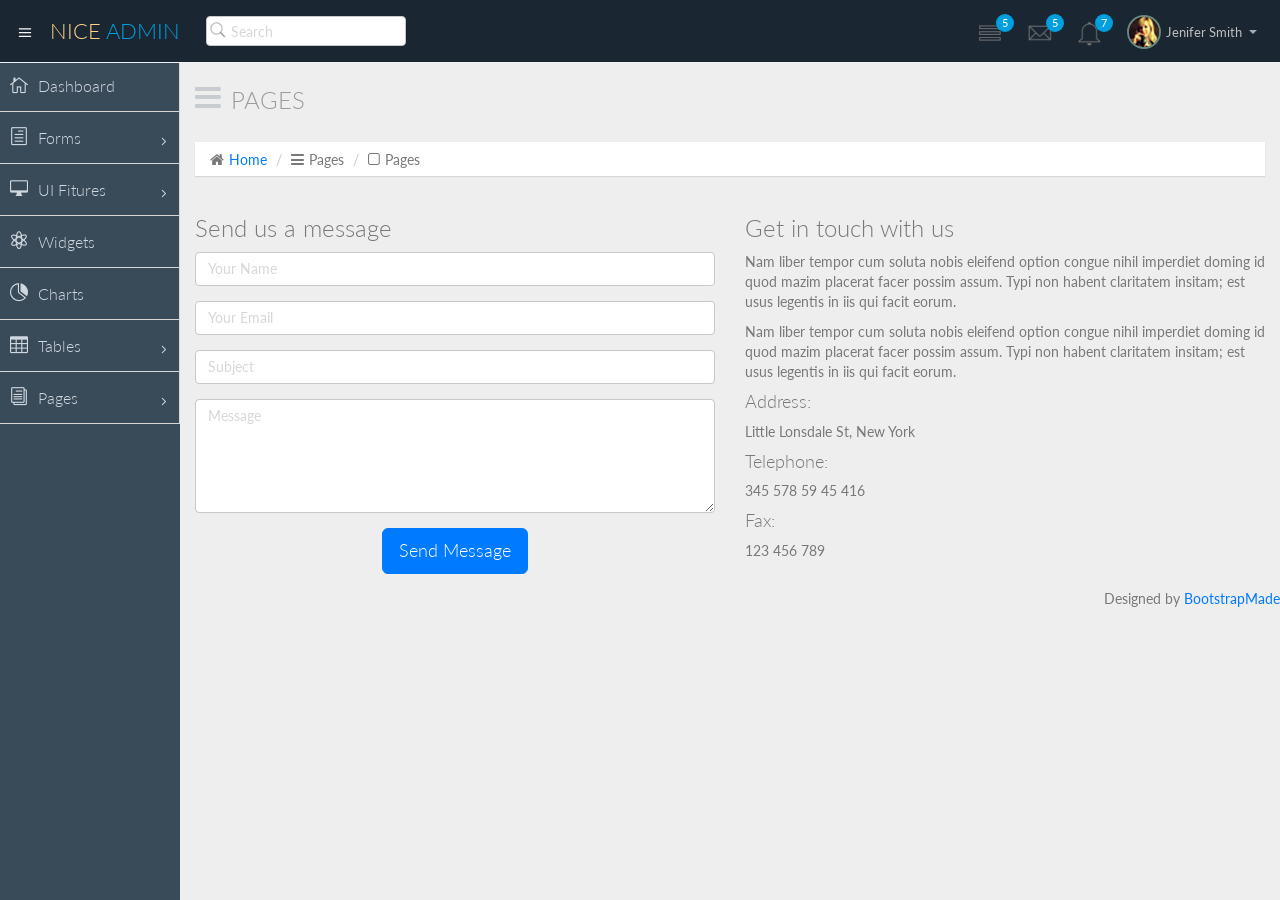
<file: AuthorityUI/AuthorityUI/wwwroot/contact.html>
<!DOCTYPE html>
<html lang="en">

<head>
  <meta charset="utf-8">
  <meta name="viewport" content="width=device-width, initial-scale=1.0">
  <meta name="description" content="Creative - Bootstrap 3 Responsive Admin Template">
  <meta name="author" content="GeeksLabs">
  <meta name="keyword" content="Creative, Dashboard, Admin, Template, Theme, Bootstrap, Responsive, Retina, Minimal">
  <link rel="shortcut icon" href="img/favicon.png">

  <title>Blank | Creative - Bootstrap 3 Responsive Admin Template</title>

  <!-- Bootstrap CSS -->
  <link href="css/bootstrap.min.css" rel="stylesheet">
  <!-- bootstrap theme -->
  <link href="css/bootstrap-theme.css" rel="stylesheet">
  <!--external css-->
  <!-- font icon -->
  <link href="css/elegant-icons-style.css" rel="stylesheet" />
  <link href="css/font-awesome.min.css" rel="stylesheet" />
  <!-- Custom styles -->
  <link href="css/style.css" rel="stylesheet">
  <link href="css/style-responsive.css" rel="stylesheet" />

  <!-- HTML5 shim and Respond.js IE8 support of HTML5 -->
  <!--[if lt IE 9]>
      <script src="js/html5shiv.js"></script>
      <script src="js/respond.min.js"></script>
      <script src="js/lte-ie7.js"></script>
    <![endif]-->

    <!-- =======================================================
      Theme Name: NiceAdmin
      Theme URL: https://bootstrapmade.com/nice-admin-bootstrap-admin-html-template/
      Author: BootstrapMade
      Author URL: https://bootstrapmade.com
    ======================================================= -->
</head>

<body>
  <!-- container section start -->
  <section id="container" class="">
    <!--header start-->

    <header class="header dark-bg">
      <div class="toggle-nav">
        <div class="icon-reorder tooltips" data-original-title="Toggle Navigation" data-placement="bottom"><i class="icon_menu"></i></div>
      </div>

      <!--logo start-->
      <a href="index.html" class="logo">Nice <span class="lite">Admin</span></a>
      <!--logo end-->

      <div class="nav search-row" id="top_menu">
        <!--  search form start -->
        <ul class="nav top-menu">
          <li>
            <form class="navbar-form">
              <input class="form-control" placeholder="Search" type="text">
            </form>
          </li>
        </ul>
        <!--  search form end -->
      </div>

      <div class="top-nav notification-row">
        <!-- notificatoin dropdown start-->
        <ul class="nav pull-right top-menu">

          <!-- task notificatoin start -->
          <li id="task_notificatoin_bar" class="dropdown">
            <a data-toggle="dropdown" class="dropdown-toggle" href="#">
                            <i class="icon-task-l"></i>
                            <span class="badge bg-important">5</span>
                        </a>
            <ul class="dropdown-menu extended tasks-bar">
              <div class="notify-arrow notify-arrow-blue"></div>
              <li>
                <p class="blue">You have 5 pending tasks</p>
              </li>
              <li>
                <a href="#">
                  <div class="task-info">
                    <div class="desc">Design PSD </div>
                    <div class="percent">90%</div>
                  </div>
                  <div class="progress progress-striped">
                    <div class="progress-bar progress-bar-success" role="progressbar" aria-valuenow="90" aria-valuemin="0" aria-valuemax="100" style="width: 90%">
                      <span class="sr-only">90% Complete (success)</span>
                    </div>
                  </div>
                </a>
              </li>
              <li>
                <a href="#">
                  <div class="task-info">
                    <div class="desc">
                      Project 1
                    </div>
                    <div class="percent">30%</div>
                  </div>
                  <div class="progress progress-striped">
                    <div class="progress-bar progress-bar-warning" role="progressbar" aria-valuenow="30" aria-valuemin="0" aria-valuemax="100" style="width: 30%">
                      <span class="sr-only">30% Complete (warning)</span>
                    </div>
                  </div>
                </a>
              </li>
              <li>
                <a href="#">
                  <div class="task-info">
                    <div class="desc">Digital Marketing</div>
                    <div class="percent">80%</div>
                  </div>
                  <div class="progress progress-striped">
                    <div class="progress-bar progress-bar-info" role="progressbar" aria-valuenow="80" aria-valuemin="0" aria-valuemax="100" style="width: 80%">
                      <span class="sr-only">80% Complete</span>
                    </div>
                  </div>
                </a>
              </li>
              <li>
                <a href="#">
                  <div class="task-info">
                    <div class="desc">Logo Designing</div>
                    <div class="percent">78%</div>
                  </div>
                  <div class="progress progress-striped">
                    <div class="progress-bar progress-bar-danger" role="progressbar" aria-valuenow="78" aria-valuemin="0" aria-valuemax="100" style="width: 78%">
                      <span class="sr-only">78% Complete (danger)</span>
                    </div>
                  </div>
                </a>
              </li>
              <li>
                <a href="#">
                  <div class="task-info">
                    <div class="desc">Mobile App</div>
                    <div class="percent">50%</div>
                  </div>
                  <div class="progress progress-striped active">
                    <div class="progress-bar" role="progressbar" aria-valuenow="50" aria-valuemin="0" aria-valuemax="100" style="width: 50%">
                      <span class="sr-only">50% Complete</span>
                    </div>
                  </div>

                </a>
              </li>
              <li class="external">
                <a href="#">See All Tasks</a>
              </li>
            </ul>
          </li>
          <!-- task notificatoin end -->
          <!-- inbox notificatoin start-->
          <li id="mail_notificatoin_bar" class="dropdown">
            <a data-toggle="dropdown" class="dropdown-toggle" href="#">
                            <i class="icon-envelope-l"></i>
                            <span class="badge bg-important">5</span>
                        </a>
            <ul class="dropdown-menu extended inbox">
              <div class="notify-arrow notify-arrow-blue"></div>
              <li>
                <p class="blue">You have 5 new messages</p>
              </li>
              <li>
                <a href="#">
                                    <span class="photo"><img alt="avatar" src="./img/avatar-mini.jpg"></span>
                                    <span class="subject">
                                    <span class="from">Greg  Martin</span>
                                    <span class="time">1 min</span>
                                    </span>
                                    <span class="message">
                                        I really like this admin panel.
                                    </span>
                                </a>
              </li>
              <li>
                <a href="#">
                                    <span class="photo"><img alt="avatar" src="./img/avatar-mini2.jpg"></span>
                                    <span class="subject">
                                    <span class="from">Bob   Mckenzie</span>
                                    <span class="time">5 mins</span>
                                    </span>
                                    <span class="message">
                                     Hi, What is next project plan?
                                    </span>
                                </a>
              </li>
              <li>
                <a href="#">
                                    <span class="photo"><img alt="avatar" src="./img/avatar-mini3.jpg"></span>
                                    <span class="subject">
                                    <span class="from">Phillip   Park</span>
                                    <span class="time">2 hrs</span>
                                    </span>
                                    <span class="message">
                                        I am like to buy this Admin Template.
                                    </span>
                                </a>
              </li>
              <li>
                <a href="#">
                                    <span class="photo"><img alt="avatar" src="./img/avatar-mini4.jpg"></span>
                                    <span class="subject">
                                    <span class="from">Ray   Munoz</span>
                                    <span class="time">1 day</span>
                                    </span>
                                    <span class="message">
                                        Icon fonts are great.
                                    </span>
                                </a>
              </li>
              <li>
                <a href="#">See all messages</a>
              </li>
            </ul>
          </li>
          <!-- inbox notificatoin end -->
          <!-- alert notification start-->
          <li id="alert_notificatoin_bar" class="dropdown">
            <a data-toggle="dropdown" class="dropdown-toggle" href="#">

                            <i class="icon-bell-l"></i>
                            <span class="badge bg-important">7</span>
                        </a>
            <ul class="dropdown-menu extended notification">
              <div class="notify-arrow notify-arrow-blue"></div>
              <li>
                <p class="blue">You have 4 new notifications</p>
              </li>
              <li>
                <a href="#">
                                    <span class="label label-primary"><i class="icon_profile"></i></span>
                                    Friend Request
                                    <span class="small italic pull-right">5 mins</span>
                                </a>
              </li>
              <li>
                <a href="#">
                                    <span class="label label-warning"><i class="icon_pin"></i></span>
                                    John location.
                                    <span class="small italic pull-right">50 mins</span>
                                </a>
              </li>
              <li>
                <a href="#">
                                    <span class="label label-danger"><i class="icon_book_alt"></i></span>
                                    Project 3 Completed.
                                    <span class="small italic pull-right">1 hr</span>
                                </a>
              </li>
              <li>
                <a href="#">
                                    <span class="label label-success"><i class="icon_like"></i></span>
                                    Mick appreciated your work.
                                    <span class="small italic pull-right"> Today</span>
                                </a>
              </li>
              <li>
                <a href="#">See all notifications</a>
              </li>
            </ul>
          </li>
          <!-- alert notification end-->
          <!-- user login dropdown start-->
          <li class="dropdown">
            <a data-toggle="dropdown" class="dropdown-toggle" href="#">
                            <span class="profile-ava">
                                <img alt="" src="img/avatar1_small.jpg">
                            </span>
                            <span class="username">Jenifer Smith</span>
                            <b class="caret"></b>
                        </a>
            <ul class="dropdown-menu extended logout">
              <div class="log-arrow-up"></div>
              <li class="eborder-top">
                <a href="#"><i class="icon_profile"></i> My Profile</a>
              </li>
              <li>
                <a href="#"><i class="icon_mail_alt"></i> My Inbox</a>
              </li>
              <li>
                <a href="#"><i class="icon_clock_alt"></i> Timeline</a>
              </li>
              <li>
                <a href="#"><i class="icon_chat_alt"></i> Chats</a>
              </li>
              <li>
                <a href="login.html"><i class="icon_key_alt"></i> Log Out</a>
              </li>
              <li>
                <a href="documentation.html"><i class="icon_key_alt"></i> Documentation</a>
              </li>
              <li>
                <a href="documentation.html"><i class="icon_key_alt"></i> Documentation</a>
              </li>
            </ul>
          </li>
          <!-- user login dropdown end -->
        </ul>
        <!-- notificatoin dropdown end-->
      </div>
    </header>
    <!--header end-->

    <!--sidebar start-->
    <aside>
      <div id="sidebar" class="nav-collapse ">
        <!-- sidebar menu start-->
        <ul class="sidebar-menu">
          <li class="">
            <a class="" href="index.html">
                          <i class="icon_house_alt"></i>
                          <span>Dashboard</span>
                      </a>
          </li>
          <li class="sub-menu">
            <a href="javascript:;" class="">
                          <i class="icon_document_alt"></i>
                          <span>Forms</span>
                          <span class="menu-arrow arrow_carrot-right"></span>
                      </a>
            <ul class="sub">
              <li><a class="" href="form_component.html">Form Elements</a></li>
              <li><a class="" href="form_validation.html">Form Validation</a></li>
            </ul>
          </li>
          <li class="sub-menu">
            <a href="javascript:;" class="">
                          <i class="icon_desktop"></i>
                          <span>UI Fitures</span>
                          <span class="menu-arrow arrow_carrot-right"></span>
                      </a>
            <ul class="sub">
              <li><a class="" href="general.html">Components</a></li>
              <li><a class="" href="buttons.html">Buttons</a></li>
              <li><a class="" href="grids.html">Grids</a></li>
            </ul>
          </li>
          <li>
            <a class="" href="widgets.html">
              <i class="icon_genius"></i>
              <span>Widgets</span>
            </a>
          </li>
          <li>
            <a class="" href="chart-chartjs.html">
                          <i class="icon_piechart"></i>
                          <span>Charts</span>

                      </a>

          </li>

          <li class="sub-menu">
            <a href="javascript:;" class="">
                          <i class="icon_table"></i>
                          <span>Tables</span>
                          <span class="menu-arrow arrow_carrot-right"></span>
                      </a>
            <ul class="sub">
              <li><a class="" href="basic_table.html">Basic Table</a></li>
            </ul>
          </li>

          <li class="sub-menu ">
            <a href="javascript:;" class="">
                          <i class="icon_documents_alt"></i>
                          <span>Pages</span>
                          <span class="menu-arrow arrow_carrot-right"></span>
                      </a>
            <ul class="sub">
              <li><a class="" href="profile.html">Profile</a></li>
              <li><a class="" href="login.html"><span>Login Page</span></a></li>
              <li><a class="" href="contact.html"><span>Contact Page</span></a></li>
              <li><a class="active" href="blank.html">Blank Page</a></li>
              <li><a class="" href="404.html">404 Error</a></li>
            </ul>
          </li>

        </ul>
        <!-- sidebar menu end-->
      </div>
    </aside>
    <!--sidebar end-->

    <!--main content start-->
    <section id="main-content">
      <section class="wrapper">
        <div class="row">
          <div class="col-lg-12">
            <h3 class="page-header"><i class="fa fa fa-bars"></i> Pages</h3>
            <ol class="breadcrumb">
              <li><i class="fa fa-home"></i><a href="index.html">Home</a></li>
              <li><i class="fa fa-bars"></i>Pages</li>
              <li><i class="fa fa-square-o"></i>Pages</li>
            </ol>
          </div>
        </div>
        <!-- page start-->
        <div class="row">
          <div class="col-lg-6">
            <div class="recent">
              <h3>Send us a message</h3>
            </div>
            <div id="sendmessage">Your message has been sent. Thank you!</div>
            <div id="errormessage"></div>
            <form action="" method="post" role="form" class="contactForm">
              <div class="form-group">
                <input type="text" name="name" class="form-control" id="name" placeholder="Your Name" data-rule="minlen:4" data-msg="Please enter at least 4 chars" />
                <div class="validation"></div>
              </div>
              <div class="form-group">
                <input type="email" class="form-control" name="email" id="email" placeholder="Your Email" data-rule="email" data-msg="Please enter a valid email" />
                <div class="validation"></div>
              </div>
              <div class="form-group">
                <input type="text" class="form-control" name="subject" id="subject" placeholder="Subject" data-rule="minlen:4" data-msg="Please enter at least 8 chars of subject" />
                <div class="validation"></div>
              </div>
              <div class="form-group">
                <textarea class="form-control" name="message" rows="5" data-rule="required" data-msg="Please write something for us" placeholder="Message"></textarea>
                <div class="validation"></div>
              </div>

              <div class="text-center"><button type="submit" class="btn btn-primary btn-lg">Send Message</button></div>
            </form>
          </div>

          <div class="col-lg-6">
            <div class="recent">
              <h3>Get in touch with us</h3>
            </div>
            <div class="">
              <p>Nam liber tempor cum soluta nobis eleifend option congue nihil imperdiet doming id quod mazim placerat facer possim assum. Typi non habent claritatem insitam; est usus legentis in iis qui facit eorum.</p>
              <p>Nam liber tempor cum soluta nobis eleifend option congue nihil imperdiet doming id quod mazim placerat facer possim assum. Typi non habent claritatem insitam; est usus legentis in iis qui facit eorum.</p>

              <h4>Address:</h4>Little Lonsdale St, New York<br>
              <h4>Telephone:</h4>345 578 59 45 416</br>
              <h4>Fax:</h4>123 456 789
            </div>
          </div>
        </div>
        <!-- page end-->
      </section>
    </section>
    <!--main content end-->
    <div class="text-right">
      <div class="credits">
          <!--
            All the links in the footer should remain intact.
            You can delete the links only if you purchased the pro version.
            Licensing information: https://bootstrapmade.com/license/
            Purchase the pro version form: https://bootstrapmade.com/buy/?theme=NiceAdmin
          -->
          Designed by <a href="https://bootstrapmade.com/">BootstrapMade</a>
        </div>
    </div>
  </section>
  <!-- container section end -->
  <!-- javascripts -->
  <script src="js/jquery.js"></script>
  <script src="js/bootstrap.min.js"></script>
  <!-- nice scroll -->
  <script src="js/jquery.scrollTo.min.js"></script>
  <script src="js/jquery.nicescroll.js" type="text/javascript"></script>
  <!--custome script for all page-->
  <script src="js/scripts.js"></script>
  <script src="contactform/contactform.js"></script>


</body>

</html>
</file>
<file: AuthorityUI/AuthorityUI/wwwroot/css/elegant-icons-style.css>
@font-face {
	font-family: 'ElegantIcons';
	src:url('../fonts/ElegantIcons.eot');
	src:url('../fonts/ElegantIcons.eot?#iefix') format('embedded-opentype'),
		url('../fonts/ElegantIcons.woff') format('woff'),
		url('../fonts/ElegantIcons.ttf') format('truetype'),
		url('../fonts/ElegantIcons.svg#ElegantIcons') format('svg');
	font-weight: normal;
	font-style: normal;
}

/* Use the following CSS code if you want to use data attributes for inserting your icons */
[data-icon]:before {
	font-family: 'ElegantIcons';
	content: attr(data-icon);
	speak: none;
	font-weight: normal;
	font-variant: normal;
	text-transform: none;
	line-height: 1;
	-webkit-font-smoothing: antialiased;
	-moz-osx-font-smoothing: grayscale;
}

/* Use the following CSS code if you want to have a class per icon */
/*
Instead of a list of all class selectors,
you can use the generic selector below, but it's slower:
[class*="your-class-prefix"] {
*/
.arrow_up, .arrow_down, .arrow_left, .arrow_right, .arrow_left-up, .arrow_right-up, .arrow_right-down, .arrow_left-down, .arrow-up-down, .arrow_up-down_alt, .arrow_left-right_alt, .arrow_left-right, .arrow_expand_alt2, .arrow_expand_alt, .arrow_condense, .arrow_expand, .arrow_move, .arrow_carrot-up, .arrow_carrot-down, .arrow_carrot-left, .arrow_carrot-right, .arrow_carrot-2up, .arrow_carrot-2down, .arrow_carrot-2left, .arrow_carrot-2right, .arrow_carrot-up_alt2, .arrow_carrot-down_alt2, .arrow_carrot-left_alt2, .arrow_carrot-right_alt2, .arrow_carrot-2up_alt2, .arrow_carrot-2down_alt2, .arrow_carrot-2left_alt2, .arrow_carrot-2right_alt2, .arrow_triangle-up, .arrow_triangle-down, .arrow_triangle-left, .arrow_triangle-right, .arrow_triangle-up_alt2, .arrow_triangle-down_alt2, .arrow_triangle-left_alt2, .arrow_triangle-right_alt2, .arrow_back, .icon_minus-06, .icon_plus, .icon_close, .icon_check, .icon_minus_alt2, .icon_plus_alt2, .icon_close_alt2, .icon_check_alt2, .icon_zoom-out_alt, .icon_zoom-in_alt, .icon_search, .icon_box-empty, .icon_box-selected, .icon_minus-box, .icon_plus-box, .icon_box-checked, .icon_circle-empty, .icon_circle-slelected, .icon_stop_alt2, .icon_stop, .icon_pause_alt2, .icon_pause, .icon_menu, .icon_menu-square_alt2, .icon_menu-circle_alt2, .icon_ul, .icon_ol, .icon_adjust-horiz, .icon_adjust-vert, .icon_document_alt, .icon_documents_alt, .icon_pencil, .icon_pencil-edit_alt, .icon_pencil-edit, .icon_folder-alt, .icon_folder-open_alt, .icon_folder-add_alt, .icon_info_alt, .icon_error-oct_alt, .icon_error-circle_alt, .icon_error-triangle_alt, .icon_question_alt2, .icon_question, .icon_comment_alt, .icon_chat_alt, .icon_vol-mute_alt, .icon_volume-low_alt, .icon_volume-high_alt, .icon_quotations, .icon_quotations_alt2, .icon_clock_alt, .icon_lock_alt, .icon_lock-open_alt, .icon_key_alt, .icon_cloud_alt, .icon_cloud-upload_alt, .icon_cloud-download_alt, .icon_image, .icon_images, .icon_lightbulb_alt, .icon_gift_alt, .icon_house_alt, .icon_genius, .icon_mobile, .icon_tablet, .icon_laptop, .icon_desktop, .icon_camera_alt, .icon_mail_alt, .icon_cone_alt, .icon_ribbon_alt, .icon_bag_alt, .icon_creditcard, .icon_cart_alt, .icon_paperclip, .icon_tag_alt, .icon_tags_alt, .icon_trash_alt, .icon_cursor_alt, .icon_mic_alt, .icon_compass_alt, .icon_pin_alt, .icon_pushpin_alt, .icon_map_alt, .icon_drawer_alt, .icon_toolbox_alt, .icon_book_alt, .icon_calendar, .icon_film, .icon_table, .icon_contacts_alt, .icon_headphones, .icon_lifesaver, .icon_piechart, .icon_refresh, .icon_link_alt, .icon_link, .icon_loading, .icon_blocked, .icon_archive_alt, .icon_heart_alt, .icon_star_alt, .icon_star-half_alt, .icon_star, .icon_star-half, .icon_tools, .icon_tool, .icon_cog, .icon_cogs, .arrow_up_alt, .arrow_down_alt, .arrow_left_alt, .arrow_right_alt, .arrow_left-up_alt, .arrow_right-up_alt, .arrow_right-down_alt, .arrow_left-down_alt, .arrow_condense_alt, .arrow_expand_alt3, .arrow_carrot_up_alt, .arrow_carrot-down_alt, .arrow_carrot-left_alt, .arrow_carrot-right_alt, .arrow_carrot-2up_alt, .arrow_carrot-2dwnn_alt, .arrow_carrot-2left_alt, .arrow_carrot-2right_alt, .arrow_triangle-up_alt, .arrow_triangle-down_alt, .arrow_triangle-left_alt, .arrow_triangle-right_alt, .icon_minus_alt, .icon_plus_alt, .icon_close_alt, .icon_check_alt, .icon_zoom-out, .icon_zoom-in, .icon_stop_alt, .icon_menu-square_alt, .icon_menu-circle_alt, .icon_document, .icon_documents, .icon_pencil_alt, .icon_folder, .icon_folder-open, .icon_folder-add, .icon_folder_upload, .icon_folder_download, .icon_info, .icon_error-circle, .icon_error-oct, .icon_error-triangle, .icon_question_alt, .icon_comment, .icon_chat, .icon_vol-mute, .icon_volume-low, .icon_volume-high, .icon_quotations_alt, .icon_clock, .icon_lock, .icon_lock-open, .icon_key, .icon_cloud, .icon_cloud-upload, .icon_cloud-download, .icon_lightbulb, .icon_gift, .icon_house, .icon_camera, .icon_mail, .icon_cone, .icon_ribbon, .icon_bag, .icon_cart, .icon_tag, .icon_tags, .icon_trash, .icon_cursor, .icon_mic, .icon_compass, .icon_pin, .icon_pushpin, .icon_map, .icon_drawer, .icon_toolbox, .icon_book, .icon_contacts, .icon_archive, .icon_heart, .icon_profile, .icon_group, .icon_grid-2x2, .icon_grid-3x3, .icon_music, .icon_pause_alt, .icon_phone, .icon_upload, .icon_download, .social_facebook, .social_twitter, .social_pinterest, .social_googleplus, .social_tumblr, .social_tumbleupon, .social_wordpress, .social_instagram, .social_dribbble, .social_vimeo, .social_linkedin, .social_rss, .social_deviantart, .social_share, .social_myspace, .social_skype, .social_youtube, .social_picassa, .social_googledrive, .social_flickr, .social_blogger, .social_spotify, .social_delicious, .social_facebook_circle, .social_twitter_circle, .social_pinterest_circle, .social_googleplus_circle, .social_tumblr_circle, .social_stumbleupon_circle, .social_wordpress_circle, .social_instagram_circle, .social_dribbble_circle, .social_vimeo_circle, .social_linkedin_circle, .social_rss_circle, .social_deviantart_circle, .social_share_circle, .social_myspace_circle, .social_skype_circle, .social_youtube_circle, .social_picassa_circle, .social_googledrive_alt2, .social_flickr_circle, .social_blogger_circle, .social_spotify_circle, .social_delicious_circle, .social_facebook_square, .social_twitter_square, .social_pinterest_square, .social_googleplus_square, .social_tumblr_square, .social_stumbleupon_square, .social_wordpress_square, .social_instagram_square, .social_dribbble_square, .social_vimeo_square, .social_linkedin_square, .social_rss_square, .social_deviantart_square, .social_share_square, .social_myspace_square, .social_skype_square, .social_youtube_square, .social_picassa_square, .social_googledrive_square, .social_flickr_square, .social_blogger_square, .social_spotify_square, .social_delicious_square, .icon_printer, .icon_calulator, .icon_building, .icon_floppy, .icon_drive, .icon_search-2, .icon_id, .icon_id-2, .icon_puzzle, .icon_like, .icon_dislike, .icon_mug, .icon_currency, .icon_wallet, .icon_pens, .icon_easel, .icon_flowchart, .icon_datareport, .icon_briefcase, .icon_shield, .icon_percent, .icon_globe, .icon_globe-2, .icon_target, .icon_hourglass, .icon_balance, .icon_rook, .icon_printer-alt, .icon_calculator_alt, .icon_building_alt, .icon_floppy_alt, .icon_drive_alt, .icon_search_alt, .icon_id_alt, .icon_id-2_alt, .icon_puzzle_alt, .icon_like_alt, .icon_dislike_alt, .icon_mug_alt, .icon_currency_alt, .icon_wallet_alt, .icon_pens_alt, .icon_easel_alt, .icon_flowchart_alt, .icon_datareport_alt, .icon_briefcase_alt, .icon_shield_alt, .icon_percent_alt, .icon_globe_alt, .icon_clipboard {
	font-family: 'ElegantIcons';
	speak: none;
	font-style: normal;
	font-weight: normal;
	font-variant: normal;
	text-transform: none;
	line-height: 1;
	-webkit-font-smoothing: antialiased;
}
.arrow_up:before {
	content: "\21";
}
.arrow_down:before {
	content: "\22";
}
.arrow_left:before {
	content: "\23";
}
.arrow_right:before {
	content: "\24";
}
.arrow_left-up:before {
	content: "\25";
}
.arrow_right-up:before {
	content: "\26";
}
.arrow_right-down:before {
	content: "\27";
}
.arrow_left-down:before {
	content: "\28";
}
.arrow-up-down:before {
	content: "\29";
}
.arrow_up-down_alt:before {
	content: "\2a";
}
.arrow_left-right_alt:before {
	content: "\2b";
}
.arrow_left-right:before {
	content: "\2c";
}
.arrow_expand_alt2:before {
	content: "\2d";
}
.arrow_expand_alt:before {
	content: "\2e";
}
.arrow_condense:before {
	content: "\2f";
}
.arrow_expand:before {
	content: "\30";
}
.arrow_move:before {
	content: "\31";
}
.arrow_carrot-up:before {
	content: "\32";
}
.arrow_carrot-down:before {
	content: "\33";
}
.arrow_carrot-left:before {
	content: "\34";
}
.arrow_carrot-right:before {
	content: "\35";
}
.arrow_carrot-2up:before {
	content: "\36";
}
.arrow_carrot-2down:before {
	content: "\37";
}
.arrow_carrot-2left:before {
	content: "\38";
}
.arrow_carrot-2right:before {
	content: "\39";
}
.arrow_carrot-up_alt2:before {
	content: "\3a";
}
.arrow_carrot-down_alt2:before {
	content: "\3b";
}
.arrow_carrot-left_alt2:before {
	content: "\3c";
}
.arrow_carrot-right_alt2:before {
	content: "\3d";
}
.arrow_carrot-2up_alt2:before {
	content: "\3e";
}
.arrow_carrot-2down_alt2:before {
	content: "\3f";
}
.arrow_carrot-2left_alt2:before {
	content: "\40";
}
.arrow_carrot-2right_alt2:before {
	content: "\41";
}
.arrow_triangle-up:before {
	content: "\42";
}
.arrow_triangle-down:before {
	content: "\43";
}
.arrow_triangle-left:before {
	content: "\44";
}
.arrow_triangle-right:before {
	content: "\45";
}
.arrow_triangle-up_alt2:before {
	content: "\46";
}
.arrow_triangle-down_alt2:before {
	content: "\47";
}
.arrow_triangle-left_alt2:before {
	content: "\48";
}
.arrow_triangle-right_alt2:before {
	content: "\49";
}
.arrow_back:before {
	content: "\4a";
}
.icon_minus-06:before {
	content: "\4b";
}
.icon_plus:before {
	content: "\4c";
}
.icon_close:before {
	content: "\4d";
}
.icon_check:before {
	content: "\4e";
}
.icon_minus_alt2:before {
	content: "\4f";
}
.icon_plus_alt2:before {
	content: "\50";
}
.icon_close_alt2:before {
	content: "\51";
}
.icon_check_alt2:before {
	content: "\52";
}
.icon_zoom-out_alt:before {
	content: "\53";
}
.icon_zoom-in_alt:before {
	content: "\54";
}
.icon_search:before {
	content: "\55";
}
.icon_box-empty:before {
	content: "\56";
}
.icon_box-selected:before {
	content: "\57";
}
.icon_minus-box:before {
	content: "\58";
}
.icon_plus-box:before {
	content: "\59";
}
.icon_box-checked:before {
	content: "\5a";
}
.icon_circle-empty:before {
	content: "\5b";
}
.icon_circle-slelected:before {
	content: "\5c";
}
.icon_stop_alt2:before {
	content: "\5d";
}
.icon_stop:before {
	content: "\5e";
}
.icon_pause_alt2:before {
	content: "\5f";
}
.icon_pause:before {
	content: "\60";
}
.icon_menu:before {
	content: "\61";
}
.icon_menu-square_alt2:before {
	content: "\62";
}
.icon_menu-circle_alt2:before {
	content: "\63";
}
.icon_ul:before {
	content: "\64";
}
.icon_ol:before {
	content: "\65";
}
.icon_adjust-horiz:before {
	content: "\66";
}
.icon_adjust-vert:before {
	content: "\67";
}
.icon_document_alt:before {
	content: "\68";
}
.icon_documents_alt:before {
	content: "\69";
}
.icon_pencil:before {
	content: "\6a";
}
.icon_pencil-edit_alt:before {
	content: "\6b";
}
.icon_pencil-edit:before {
	content: "\6c";
}
.icon_folder-alt:before {
	content: "\6d";
}
.icon_folder-open_alt:before {
	content: "\6e";
}
.icon_folder-add_alt:before {
	content: "\6f";
}
.icon_info_alt:before {
	content: "\70";
}
.icon_error-oct_alt:before {
	content: "\71";
}
.icon_error-circle_alt:before {
	content: "\72";
}
.icon_error-triangle_alt:before {
	content: "\73";
}
.icon_question_alt2:before {
	content: "\74";
}
.icon_question:before {
	content: "\75";
}
.icon_comment_alt:before {
	content: "\76";
}
.icon_chat_alt:before {
	content: "\77";
}
.icon_vol-mute_alt:before {
	content: "\78";
}
.icon_volume-low_alt:before {
	content: "\79";
}
.icon_volume-high_alt:before {
	content: "\7a";
}
.icon_quotations:before {
	content: "\7b";
}
.icon_quotations_alt2:before {
	content: "\7c";
}
.icon_clock_alt:before {
	content: "\7d";
}
.icon_lock_alt:before {
	content: "\7e";
}
.icon_lock-open_alt:before {
	content: "\e000";
}
.icon_key_alt:before {
	content: "\e001";
}
.icon_cloud_alt:before {
	content: "\e002";
}
.icon_cloud-upload_alt:before {
	content: "\e003";
}
.icon_cloud-download_alt:before {
	content: "\e004";
}
.icon_image:before {
	content: "\e005";
}
.icon_images:before {
	content: "\e006";
}
.icon_lightbulb_alt:before {
	content: "\e007";
}
.icon_gift_alt:before {
	content: "\e008";
}
.icon_house_alt:before {
	content: "\e009";
}
.icon_genius:before {
	content: "\e00a";
}
.icon_mobile:before {
	content: "\e00b";
}
.icon_tablet:before {
	content: "\e00c";
}
.icon_laptop:before {
	content: "\e00d";
}
.icon_desktop:before {
	content: "\e00e";
}
.icon_camera_alt:before {
	content: "\e00f";
}
.icon_mail_alt:before {
	content: "\e010";
}
.icon_cone_alt:before {
	content: "\e011";
}
.icon_ribbon_alt:before {
	content: "\e012";
}
.icon_bag_alt:before {
	content: "\e013";
}
.icon_creditcard:before {
	content: "\e014";
}
.icon_cart_alt:before {
	content: "\e015";
}
.icon_paperclip:before {
	content: "\e016";
}
.icon_tag_alt:before {
	content: "\e017";
}
.icon_tags_alt:before {
	content: "\e018";
}
.icon_trash_alt:before {
	content: "\e019";
}
.icon_cursor_alt:before {
	content: "\e01a";
}
.icon_mic_alt:before {
	content: "\e01b";
}
.icon_compass_alt:before {
	content: "\e01c";
}
.icon_pin_alt:before {
	content: "\e01d";
}
.icon_pushpin_alt:before {
	content: "\e01e";
}
.icon_map_alt:before {
	content: "\e01f";
}
.icon_drawer_alt:before {
	content: "\e020";
}
.icon_toolbox_alt:before {
	content: "\e021";
}
.icon_book_alt:before {
	content: "\e022";
}
.icon_calendar:before {
	content: "\e023";
}
.icon_film:before {
	content: "\e024";
}
.icon_table:before {
	content: "\e025";
}
.icon_contacts_alt:before {
	content: "\e026";
}
.icon_headphones:before {
	content: "\e027";
}
.icon_lifesaver:before {
	content: "\e028";
}
.icon_piechart:before {
	content: "\e029";
}
.icon_refresh:before {
	content: "\e02a";
}
.icon_link_alt:before {
	content: "\e02b";
}
.icon_link:before {
	content: "\e02c";
}
.icon_loading:before {
	content: "\e02d";
}
.icon_blocked:before {
	content: "\e02e";
}
.icon_archive_alt:before {
	content: "\e02f";
}
.icon_heart_alt:before {
	content: "\e030";
}
.icon_star_alt:before {
	content: "\e031";
}
.icon_star-half_alt:before {
	content: "\e032";
}
.icon_star:before {
	content: "\e033";
}
.icon_star-half:before {
	content: "\e034";
}
.icon_tools:before {
	content: "\e035";
}
.icon_tool:before {
	content: "\e036";
}
.icon_cog:before {
	content: "\e037";
}
.icon_cogs:before {
	content: "\e038";
}
.arrow_up_alt:before {
	content: "\e039";
}
.arrow_down_alt:before {
	content: "\e03a";
}
.arrow_left_alt:before {
	content: "\e03b";
}
.arrow_right_alt:before {
	content: "\e03c";
}
.arrow_left-up_alt:before {
	content: "\e03d";
}
.arrow_right-up_alt:before {
	content: "\e03e";
}
.arrow_right-down_alt:before {
	content: "\e03f";
}
.arrow_left-down_alt:before {
	content: "\e040";
}
.arrow_condense_alt:before {
	content: "\e041";
}
.arrow_expand_alt3:before {
	content: "\e042";
}
.arrow_carrot_up_alt:before {
	content: "\e043";
}
.arrow_carrot-down_alt:before {
	content: "\e044";
}
.arrow_carrot-left_alt:before {
	content: "\e045";
}
.arrow_carrot-right_alt:before {
	content: "\e046";
}
.arrow_carrot-2up_alt:before {
	content: "\e047";
}
.arrow_carrot-2dwnn_alt:before {
	content: "\e048";
}
.arrow_carrot-2left_alt:before {
	content: "\e049";
}
.arrow_carrot-2right_alt:before {
	content: "\e04a";
}
.arrow_triangle-up_alt:before {
	content: "\e04b";
}
.arrow_triangle-down_alt:before {
	content: "\e04c";
}
.arrow_triangle-left_alt:before {
	content: "\e04d";
}
.arrow_triangle-right_alt:before {
	content: "\e04e";
}
.icon_minus_alt:before {
	content: "\e04f";
}
.icon_plus_alt:before {
	content: "\e050";
}
.icon_close_alt:before {
	content: "\e051";
}
.icon_check_alt:before {
	content: "\e052";
}
.icon_zoom-out:before {
	content: "\e053";
}
.icon_zoom-in:before {
	content: "\e054";
}
.icon_stop_alt:before {
	content: "\e055";
}
.icon_menu-square_alt:before {
	content: "\e056";
}
.icon_menu-circle_alt:before {
	content: "\e057";
}
.icon_document:before {
	content: "\e058";
}
.icon_documents:before {
	content: "\e059";
}
.icon_pencil_alt:before {
	content: "\e05a";
}
.icon_folder:before {
	content: "\e05b";
}
.icon_folder-open:before {
	content: "\e05c";
}
.icon_folder-add:before {
	content: "\e05d";
}
.icon_folder_upload:before {
	content: "\e05e";
}
.icon_folder_download:before {
	content: "\e05f";
}
.icon_info:before {
	content: "\e060";
}
.icon_error-circle:before {
	content: "\e061";
}
.icon_error-oct:before {
	content: "\e062";
}
.icon_error-triangle:before {
	content: "\e063";
}
.icon_question_alt:before {
	content: "\e064";
}
.icon_comment:before {
	content: "\e065";
}
.icon_chat:before {
	content: "\e066";
}
.icon_vol-mute:before {
	content: "\e067";
}
.icon_volume-low:before {
	content: "\e068";
}
.icon_volume-high:before {
	content: "\e069";
}
.icon_quotations_alt:before {
	content: "\e06a";
}
.icon_clock:before {
	content: "\e06b";
}
.icon_lock:before {
	content: "\e06c";
}
.icon_lock-open:before {
	content: "\e06d";
}
.icon_key:before {
	content: "\e06e";
}
.icon_cloud:before {
	content: "\e06f";
}
.icon_cloud-upload:before {
	content: "\e070";
}
.icon_cloud-download:before {
	content: "\e071";
}
.icon_lightbulb:before {
	content: "\e072";
}
.icon_gift:before {
	content: "\e073";
}
.icon_house:before {
	content: "\e074";
}
.icon_camera:before {
	content: "\e075";
}
.icon_mail:before {
	content: "\e076";
}
.icon_cone:before {
	content: "\e077";
}
.icon_ribbon:before {
	content: "\e078";
}
.icon_bag:before {
	content: "\e079";
}
.icon_cart:before {
	content: "\e07a";
}
.icon_tag:before {
	content: "\e07b";
}
.icon_tags:before {
	content: "\e07c";
}
.icon_trash:before {
	content: "\e07d";
}
.icon_cursor:before {
	content: "\e07e";
}
.icon_mic:before {
	content: "\e07f";
}
.icon_compass:before {
	content: "\e080";
}
.icon_pin:before {
	content: "\e081";
}
.icon_pushpin:before {
	content: "\e082";
}
.icon_map:before {
	content: "\e083";
}
.icon_drawer:before {
	content: "\e084";
}
.icon_toolbox:before {
	content: "\e085";
}
.icon_book:before {
	content: "\e086";
}
.icon_contacts:before {
	content: "\e087";
}
.icon_archive:before {
	content: "\e088";
}
.icon_heart:before {
	content: "\e089";
}
.icon_profile:before {
	content: "\e08a";
}
.icon_group:before {
	content: "\e08b";
}
.icon_grid-2x2:before {
	content: "\e08c";
}
.icon_grid-3x3:before {
	content: "\e08d";
}
.icon_music:before {
	content: "\e08e";
}
.icon_pause_alt:before {
	content: "\e08f";
}
.icon_phone:before {
	content: "\e090";
}
.icon_upload:before {
	content: "\e091";
}
.icon_download:before {
	content: "\e092";
}
.social_facebook:before {
	content: "\e093";
}
.social_twitter:before {
	content: "\e094";
}
.social_pinterest:before {
	content: "\e095";
}
.social_googleplus:before {
	content: "\e096";
}
.social_tumblr:before {
	content: "\e097";
}
.social_tumbleupon:before {
	content: "\e098";
}
.social_wordpress:before {
	content: "\e099";
}
.social_instagram:before {
	content: "\e09a";
}
.social_dribbble:before {
	content: "\e09b";
}
.social_vimeo:before {
	content: "\e09c";
}
.social_linkedin:before {
	content: "\e09d";
}
.social_rss:before {
	content: "\e09e";
}
.social_deviantart:before {
	content: "\e09f";
}
.social_share:before {
	content: "\e0a0";
}
.social_myspace:before {
	content: "\e0a1";
}
.social_skype:before {
	content: "\e0a2";
}
.social_youtube:before {
	content: "\e0a3";
}
.social_picassa:before {
	content: "\e0a4";
}
.social_googledrive:before {
	content: "\e0a5";
}
.social_flickr:before {
	content: "\e0a6";
}
.social_blogger:before {
	content: "\e0a7";
}
.social_spotify:before {
	content: "\e0a8";
}
.social_delicious:before {
	content: "\e0a9";
}
.social_facebook_circle:before {
	content: "\e0aa";
}
.social_twitter_circle:before {
	content: "\e0ab";
}
.social_pinterest_circle:before {
	content: "\e0ac";
}
.social_googleplus_circle:before {
	content: "\e0ad";
}
.social_tumblr_circle:before {
	content: "\e0ae";
}
.social_stumbleupon_circle:before {
	content: "\e0af";
}
.social_wordpress_circle:before {
	content: "\e0b0";
}
.social_instagram_circle:before {
	content: "\e0b1";
}
.social_dribbble_circle:before {
	content: "\e0b2";
}
.social_vimeo_circle:before {
	content: "\e0b3";
}
.social_linkedin_circle:before {
	content: "\e0b4";
}
.social_rss_circle:before {
	content: "\e0b5";
}
.social_deviantart_circle:before {
	content: "\e0b6";
}
.social_share_circle:before {
	content: "\e0b7";
}
.social_myspace_circle:before {
	content: "\e0b8";
}
.social_skype_circle:before {
	content: "\e0b9";
}
.social_youtube_circle:before {
	content: "\e0ba";
}
.social_picassa_circle:before {
	content: "\e0bb";
}
.social_googledrive_alt2:before {
	content: "\e0bc";
}
.social_flickr_circle:before {
	content: "\e0bd";
}
.social_blogger_circle:before {
	content: "\e0be";
}
.social_spotify_circle:before {
	content: "\e0bf";
}
.social_delicious_circle:before {
	content: "\e0c0";
}
.social_facebook_square:before {
	content: "\e0c1";
}
.social_twitter_square:before {
	content: "\e0c2";
}
.social_pinterest_square:before {
	content: "\e0c3";
}
.social_googleplus_square:before {
	content: "\e0c4";
}
.social_tumblr_square:before {
	content: "\e0c5";
}
.social_stumbleupon_square:before {
	content: "\e0c6";
}
.social_wordpress_square:before {
	content: "\e0c7";
}
.social_instagram_square:before {
	content: "\e0c8";
}
.social_dribbble_square:before {
	content: "\e0c9";
}
.social_vimeo_square:before {
	content: "\e0ca";
}
.social_linkedin_square:before {
	content: "\e0cb";
}
.social_rss_square:before {
	content: "\e0cc";
}
.social_deviantart_square:before {
	content: "\e0cd";
}
.social_share_square:before {
	content: "\e0ce";
}
.social_myspace_square:before {
	content: "\e0cf";
}
.social_skype_square:before {
	content: "\e0d0";
}
.social_youtube_square:before {
	content: "\e0d1";
}
.social_picassa_square:before {
	content: "\e0d2";
}
.social_googledrive_square:before {
	content: "\e0d3";
}
.social_flickr_square:before {
	content: "\e0d4";
}
.social_blogger_square:before {
	content: "\e0d5";
}
.social_spotify_square:before {
	content: "\e0d6";
}
.social_delicious_square:before {
	content: "\e0d7";
}
.icon_printer:before {
	content: "\e103";
}
.icon_calulator:before {
	content: "\e0ee";
}
.icon_building:before {
	content: "\e0ef";
}
.icon_floppy:before {
	content: "\e0e8";
}
.icon_drive:before {
	content: "\e0ea";
}
.icon_search-2:before {
	content: "\e101";
}
.icon_id:before {
	content: "\e107";
}
.icon_id-2:before {
	content: "\e108";
}
.icon_puzzle:before {
	content: "\e102";
}
.icon_like:before {
	content: "\e106";
}
.icon_dislike:before {
	content: "\e0eb";
}
.icon_mug:before {
	content: "\e105";
}
.icon_currency:before {
	content: "\e0ed";
}
.icon_wallet:before {
	content: "\e100";
}
.icon_pens:before {
	content: "\e104";
}
.icon_easel:before {
	content: "\e0e9";
}
.icon_flowchart:before {
	content: "\e109";
}
.icon_datareport:before {
	content: "\e0ec";
}
.icon_briefcase:before {
	content: "\e0fe";
}
.icon_shield:before {
	content: "\e0f6";
}
.icon_percent:before {
	content: "\e0fb";
}
.icon_globe:before {
	content: "\e0e2";
}
.icon_globe-2:before {
	content: "\e0e3";
}
.icon_target:before {
	content: "\e0f5";
}
.icon_hourglass:before {
	content: "\e0e1";
}
.icon_balance:before {
	content: "\e0ff";
}
.icon_rook:before {
	content: "\e0f8";
}
.icon_printer-alt:before {
	content: "\e0fa";
}
.icon_calculator_alt:before {
	content: "\e0e7";
}
.icon_building_alt:before {
	content: "\e0fd";
}
.icon_floppy_alt:before {
	content: "\e0e4";
}
.icon_drive_alt:before {
	content: "\e0e5";
}
.icon_search_alt:before {
	content: "\e0f7";
}
.icon_id_alt:before {
	content: "\e0e0";
}
.icon_id-2_alt:before {
	content: "\e0fc";
}
.icon_puzzle_alt:before {
	content: "\e0f9";
}
.icon_like_alt:before {
	content: "\e0dd";
}
.icon_dislike_alt:before {
	content: "\e0f1";
}
.icon_mug_alt:before {
	content: "\e0dc";
}
.icon_currency_alt:before {
	content: "\e0f3";
}
.icon_wallet_alt:before {
	content: "\e0d8";
}
.icon_pens_alt:before {
	content: "\e0db";
}
.icon_easel_alt:before {
	content: "\e0f0";
}
.icon_flowchart_alt:before {
	content: "\e0df";
}
.icon_datareport_alt:before {
	content: "\e0f2";
}
.icon_briefcase_alt:before {
	content: "\e0f4";
}
.icon_shield_alt:before {
	content: "\e0d9";
}
.icon_percent_alt:before {
	content: "\e0da";
}
.icon_globe_alt:before {
	content: "\e0de";
}
.icon_clipboard:before {
	content: "\e0e6";
}


	.glyph {
		float: left;
		text-align: center;
		padding: .75em;
		margin: .4em 1.5em .75em 0;
		width: 6em;
text-shadow: none;
	}
        .glyph_big {
        font-size: 128px;
        color: #59c5dc;
        float: left;
        margin-right: 20px;
        }

        .glyph div { padding-bottom: 10px;}

	.glyph input {
		font-family: consolas, monospace;
		font-size: 12px;
		width: 100%;
		text-align: center;
		border: 0;
		box-shadow: 0 0 0 1px #ccc;
		padding: .2em;
                -moz-border-radius: 5px;
                -webkit-border-radius: 5px;
	}
	.centered {
		margin-left: auto;
		margin-right: auto;
	}
	.glyph .fs1 {
		font-size: 2em;
	}
</file>
<file: AuthorityUI/AuthorityUI/wwwroot/assets/fullcalendar/fullcalendar/fullcalendar.css>
/*
 * FullCalendar v1.5.4 Stylesheet
 *
 * Copyright (c) 2011 Adam Shaw
 * Dual licensed under the MIT and GPL licenses, located in
 * MIT-LICENSE.txt and GPL-LICENSE.txt respectively.
 *
 * Date: Tue Sep 4 23:38:33 2012 -0700
 *
 */


.fc {
	direction: ltr;
	text-align: left;
	}
	
.fc table {
	border-collapse: collapse;
	border-spacing: 0;
	}
	
html .fc,
.fc table {
	font-size: 1em;
	}
	
.fc td,
.fc th {
	padding: 0;
	vertical-align: top;
	}



/* Header
------------------------------------------------------------------------*/

.fc-header td {
	white-space: nowrap;
	}

.fc-header-left {
	width: 25%;
	text-align: left;
	}
	
.fc-header-center {
	text-align: center;
	}
	
.fc-header-right {
	width: 25%;
	text-align: right;
	}
	
.fc-header-title {
	display: inline-block;
	vertical-align: top;
	}
	
.fc-header-title h2 {
	margin-top: 0;
	white-space: nowrap;
	}
	
.fc .fc-header-space {
	padding-left: 10px;
	}
	
.fc-header .fc-button {
	margin-bottom: 1em;
	vertical-align: top;
	}
	
/* buttons edges butting together */

.fc-header .fc-button {
	margin-right: -1px;
	}
	
.fc-header .fc-corner-right {
	margin-right: 1px; /* back to normal */
	}
	
.fc-header .ui-corner-right {
	margin-right: 0; /* back to normal */
	}
	
/* button layering (for border precedence) */
	
.fc-header .fc-state-hover,
.fc-header .ui-state-hover {
	z-index: 2;
	}
	
.fc-header .fc-state-down {
	z-index: 3;
	}

.fc-header .fc-state-active,
.fc-header .ui-state-active {
	z-index: 4;
	}
	
	
	
/* Content
------------------------------------------------------------------------*/
	
.fc-content {
	clear: both;
	}
	
.fc-view {
	width: 100%; /* needed for view switching (when view is absolute) */
	overflow: hidden;
	}
	
	

/* Cell Styles
------------------------------------------------------------------------*/

.fc-widget-header,    /* <th>, usually */
.fc-widget-content {  /* <td>, usually */
	border: 1px solid #ccc;
	}
	
.fc-state-highlight { /* <td> today cell */ /* TODO: add .fc-today to <th> */
	background: #ffc;
	}
	
.fc-cell-overlay { /* semi-transparent rectangle while dragging */
	background: #9cf;
	opacity: .2;
	filter: alpha(opacity=20); /* for IE */
	}
	


/* Buttons
------------------------------------------------------------------------*/

.fc-button {
	position: relative;
	display: inline-block;
	cursor: pointer;
	}
	
.fc-state-default { /* non-theme */
	border-style: solid;
	border-width: 1px 0;
	}
	
.fc-button-inner {
	position: relative;
	float: left;
	overflow: hidden;
	}
	
.fc-state-default .fc-button-inner { /* non-theme */
	border-style: solid;
	border-width: 0 1px;
	}
	
.fc-button-content {
	position: relative;
	float: left;
	height: 1.9em;
	line-height: 1.9em;
	padding: 0 .6em;
	white-space: nowrap;
	}
	
/* icon (for jquery ui) */
	
.fc-button-content .fc-icon-wrap {
	position: relative;
	float: left;
	top: 50%;
	}
	
.fc-button-content .ui-icon {
	position: relative;
	float: left;
	margin-top: -50%;
	*margin-top: 0;
	*top: -50%;
	}
	
/* gloss effect */
	
.fc-state-default .fc-button-effect {
	position: absolute;
	top: 50%;
	left: 0;
	}
	
.fc-state-default .fc-button-effect span {
	position: absolute;
	top: -100px;
	left: 0;
	width: 500px;
	height: 100px;
	border-width: 100px 0 0 1px;
	border-style: solid;
	border-color: #fff;
	background: #444;
	opacity: .09;
	filter: alpha(opacity=9);
	}
	
/* button states (determines colors)  */
	
.fc-state-default,
.fc-state-default .fc-button-inner {
	border-style: solid;
	border-color: #ccc #bbb #aaa;
	background: #F3F3F3;
	color: #000;
	}
	
.fc-state-hover,
.fc-state-hover .fc-button-inner {
	border-color: #999;
	}
	
.fc-state-down,
.fc-state-down .fc-button-inner {
	border-color: #555;
	background: #777;
	}
	
.fc-state-active,
.fc-state-active .fc-button-inner {
	border-color: #555;
	background: #777;
	color: #fff;
	}
	
.fc-state-disabled,
.fc-state-disabled .fc-button-inner {
	color: #999;
	border-color: #ddd;
	}
	
.fc-state-disabled {
	cursor: default;
	}
	
.fc-state-disabled .fc-button-effect {
	display: none;
	}
	
	

/* Global Event Styles
------------------------------------------------------------------------*/
	 
.fc-event {
	border-style: solid;
	border-width: 0;
	font-size: .85em;
	cursor: default;
	}
	
a.fc-event,
.fc-event-draggable {
	cursor: pointer;
	}
	
a.fc-event {
	text-decoration: none;
	}
	
.fc-rtl .fc-event {
	text-align: right;
	}
	
.fc-event-skin {
	border-color: #36c;     /* default BORDER color */
	background-color: #36c; /* default BACKGROUND color */
	color: #fff;            /* default TEXT color */
	}
	
.fc-event-inner {
	position: relative;
	width: 100%;
	height: 100%;
	border-style: solid;
	border-width: 0;
	overflow: hidden;
	}
	
.fc-event-time,
.fc-event-title {
	padding: 0 1px;
	}
	
.fc .ui-resizable-handle { /*** TODO: don't use ui-resizable anymore, change class ***/
	display: block;
	position: absolute;
	z-index: 99999;
	overflow: hidden; /* hacky spaces (IE6/7) */
	font-size: 300%;  /* */
	line-height: 50%; /* */
	}
	
	
	
/* Horizontal Events
------------------------------------------------------------------------*/

.fc-event-hori {
	border-width: 1px 0;
	margin-bottom: 1px;
	}
	
/* resizable */
	
.fc-event-hori .ui-resizable-e {
	top: 0           !important; /* importants override pre jquery ui 1.7 styles */
	right: -3px      !important;
	width: 7px       !important;
	height: 100%     !important;
	cursor: e-resize;
	}
	
.fc-event-hori .ui-resizable-w {
	top: 0           !important;
	left: -3px       !important;
	width: 7px       !important;
	height: 100%     !important;
	cursor: w-resize;
	}
	
.fc-event-hori .ui-resizable-handle {
	_padding-bottom: 14px; /* IE6 had 0 height */
	}
	
	
	
/* Fake Rounded Corners (for buttons and events)
------------------------------------------------------------*/
	
.fc-corner-left {
	margin-left: 1px;
	}
	
.fc-corner-left .fc-button-inner,
.fc-corner-left .fc-event-inner {
	margin-left: -1px;
	}
	
.fc-corner-right {
	margin-right: 1px;
	}
	
.fc-corner-right .fc-button-inner,
.fc-corner-right .fc-event-inner {
	margin-right: -1px;
	}
	
.fc-corner-top {
	margin-top: 1px;
	}
	
.fc-corner-top .fc-event-inner {
	margin-top: -1px;
	}
	
.fc-corner-bottom {
	margin-bottom: 1px;
	}
	
.fc-corner-bottom .fc-event-inner {
	margin-bottom: -1px;
	}
	
	
	
/* Fake Rounded Corners SPECIFICALLY FOR EVENTS
-----------------------------------------------------------------*/
	
.fc-corner-left .fc-event-inner {
	border-left-width: 1px;
	}
	
.fc-corner-right .fc-event-inner {
	border-right-width: 1px;
	}
	
.fc-corner-top .fc-event-inner {
	border-top-width: 1px;
	}
	
.fc-corner-bottom .fc-event-inner {
	border-bottom-width: 1px;
	}
	
	
	
/* Reusable Separate-border Table
------------------------------------------------------------*/

table.fc-border-separate {
	border-collapse: separate;
	}
	
.fc-border-separate th,
.fc-border-separate td {
	border-width: 1px 0 0 1px;
	}
	
.fc-border-separate th.fc-last,
.fc-border-separate td.fc-last {
	border-right-width: 1px;
	}
	
.fc-border-separate tr.fc-last th,
.fc-border-separate tr.fc-last td {
	border-bottom-width: 1px;
	}
	
.fc-border-separate tbody tr.fc-first td,
.fc-border-separate tbody tr.fc-first th {
	border-top-width: 0;
	}
	
	

/* Month View, Basic Week View, Basic Day View
------------------------------------------------------------------------*/

.fc-grid th {
	text-align: center;
	}
	
.fc-grid .fc-day-number {
	float: right;
	padding: 0 2px;
	}
	
.fc-grid .fc-other-month .fc-day-number {
	opacity: 0.3;
	filter: alpha(opacity=30); /* for IE */
	/* opacity with small font can sometimes look too faded
	   might want to set the 'color' property instead
	   making day-numbers bold also fixes the problem */
	}
	
.fc-grid .fc-day-content {
	clear: both;
	padding: 2px 2px 1px; /* distance between events and day edges */
	}
	
/* event styles */
	
.fc-grid .fc-event-time {
	font-weight: bold;
	}
	
/* right-to-left */
	
.fc-rtl .fc-grid .fc-day-number {
	float: left;
	}
	
.fc-rtl .fc-grid .fc-event-time {
	float: right;
	}
	
	

/* Agenda Week View, Agenda Day View
------------------------------------------------------------------------*/

.fc-agenda table {
	border-collapse: separate;
	}
	
.fc-agenda-days th {
	text-align: center;
	}
	
.fc-agenda .fc-agenda-axis {
	width: 50px;
	padding: 0 4px;
	vertical-align: middle;
	text-align: right;
	white-space: nowrap;
	font-weight: normal;
	}
	
.fc-agenda .fc-day-content {
	padding: 2px 2px 1px;
	}
	
/* make axis border take precedence */
	
.fc-agenda-days .fc-agenda-axis {
	border-right-width: 1px;
	}
	
.fc-agenda-days .fc-col0 {
	border-left-width: 0;
	}
	
/* all-day area */
	
.fc-agenda-allday th {
	border-width: 0 1px;
	}
	
.fc-agenda-allday .fc-day-content {
	min-height: 34px; /* TODO: doesnt work well in quirksmode */
	_height: 34px;
	}
	
/* divider (between all-day and slots) */
	
.fc-agenda-divider-inner {
	height: 2px;
	overflow: hidden;
	}
	
.fc-widget-header .fc-agenda-divider-inner {
	background: #eee;
	}
	
/* slot rows */
	
.fc-agenda-slots th {
	border-width: 1px 1px 0;
	}
	
.fc-agenda-slots td {
	border-width: 1px 0 0;
	background: none;
	}
	
.fc-agenda-slots td div {
	height: 20px;
	}
	
.fc-agenda-slots tr.fc-slot0 th,
.fc-agenda-slots tr.fc-slot0 td {
	border-top-width: 0;
	}

.fc-agenda-slots tr.fc-minor th,
.fc-agenda-slots tr.fc-minor td {
	border-top-style: dotted;
	}
	
.fc-agenda-slots tr.fc-minor th.ui-widget-header {
	*border-top-style: solid; /* doesn't work with background in IE6/7 */
	}
	


/* Vertical Events
------------------------------------------------------------------------*/

.fc-event-vert {
	border-width: 0 1px;
	}
	
.fc-event-vert .fc-event-head,
.fc-event-vert .fc-event-content {
	position: relative;
	z-index: 2;
	width: 100%;
	overflow: hidden;
	}
	
.fc-event-vert .fc-event-time {
	white-space: nowrap;
	font-size: 10px;
	}
	
.fc-event-vert .fc-event-bg { /* makes the event lighter w/ a semi-transparent overlay  */
	position: absolute;
	z-index: 1;
	top: 0;
	left: 0;
	width: 100%;
	height: 100%;
	background: #fff;
	opacity: .3;
	filter: alpha(opacity=30);
	}
	
.fc .ui-draggable-dragging .fc-event-bg, /* TODO: something nicer like .fc-opacity */
.fc-select-helper .fc-event-bg {
	display: none\9; /* for IE6/7/8. nested opacity filters while dragging don't work */
	}
	
/* resizable */
	
.fc-event-vert .ui-resizable-s {
	bottom: 0        !important; /* importants override pre jquery ui 1.7 styles */
	width: 100%      !important;
	height: 8px      !important;
	overflow: hidden !important;
	line-height: 8px !important;
	font-size: 11px  !important;
	font-family: monospace;
	text-align: center;
	cursor: s-resize;
	}
	
.fc-agenda .ui-resizable-resizing { /* TODO: better selector */
	_overflow: hidden;
	}
</file>
<file: AuthorityUI/AuthorityUI/wwwroot/css/fullcalendar.css>
/*
 * FullCalendar v1.5.4 Stylesheet
 *
 */


.fc {
	direction: ltr;
	text-align: left;
	}
	
.fc table {
	border-collapse: collapse;
	border-spacing: 0;
	}
	
html .fc,
.fc table {
	font-size: 1em;
	}
	
.fc td,
.fc th {
	padding: 0;
	vertical-align: top;
	}



/* Header
------------------------------------------------------------------------*/

.fc-header td {
	white-space: nowrap;
	}

.fc-header-left {
	width: 25%;
	text-align: left;
	}
	
.fc-header-center {
	text-align: center;
	}
	
.fc-header-right {
	width: 25%;
	text-align: right;
	}
	
.fc-header-title {
	display: inline-block;
	vertical-align: top;
	}
	
.fc-header-title h2 {
	margin-top: 0;
	white-space: nowrap;
	}
	
.fc .fc-header-space {
	padding-left: 10px;
	}
	
.fc-header .fc-button {
	margin-bottom: 1em;
	vertical-align: top;
	}
	
/* buttons edges butting together */

.fc-header .fc-button {
	margin-right: -1px;
	}
	
.fc-header .fc-corner-right {
	margin-right: 1px; /* back to normal */
	}
	
.fc-header .ui-corner-right {
	margin-right: 0; /* back to normal */
	}
	
/* button layering (for border precedence) */
	
.fc-header .fc-state-hover,
.fc-header .ui-state-hover {
	z-index: 2;
	}
	
.fc-header .fc-state-down {
	z-index: 3;
	}

.fc-header .fc-state-active,
.fc-header .ui-state-active {
	z-index: 4;
	}
	
	
	
/* Content
------------------------------------------------------------------------*/
	
.fc-content {
	clear: both;
	}
	
.fc-view {
	width: 100%; /* needed for view switching (when view is absolute) */
	overflow: hidden;
	}
	
	

/* Cell Styles
------------------------------------------------------------------------*/

.fc-widget-header,    /* <th>, usually */
.fc-widget-content {  /* <td>, usually */
	border: 1px solid #ccc;
	}
	
.fc-state-highlight { /* <td> today cell */ /* TODO: add .fc-today to <th> */
	background: #ffc;
	}
	
.fc-cell-overlay { /* semi-transparent rectangle while dragging */
	background: #9cf;
	opacity: .2;
	filter: alpha(opacity=20); /* for IE */
	}
	


/* Buttons
------------------------------------------------------------------------*/

.fc-button {
	position: relative;
	display: inline-block;
	cursor: pointer;
	}
	
.fc-state-default { /* non-theme */
	border-style: solid;
	border-width: 1px 0;
	}
	
.fc-button-inner {
	position: relative;
	float: left;
	overflow: hidden;
	}
	
.fc-state-default .fc-button-inner { /* non-theme */
	border-style: solid;
	border-width: 0 1px;
	}
	
.fc-button-content {
	position: relative;
	float: left;
	height: 1.9em;
	line-height: 1.9em;
	padding: 0 .6em;
	white-space: nowrap;
	}
	
/* icon (for jquery ui) */
	
.fc-button-content .fc-icon-wrap {
	position: relative;
	float: left;
	top: 50%;
	}
	
.fc-button-content .ui-icon {
	position: relative;
	float: left;
	margin-top: -50%;
	*margin-top: 0;
	*top: -50%;
	}
	
/* gloss effect */
	
.fc-state-default .fc-button-effect {
	position: absolute;
	top: 50%;
	left: 0;
	}
	
.fc-state-default .fc-button-effect span {
	position: absolute;
	top: -100px;
	left: 0;
	width: 500px;
	height: 100px;
	border-width: 100px 0 0 1px;
	border-style: solid;
	border-color: #fff;
	background: #444;
	opacity: .09;
	filter: alpha(opacity=9);
	}
	
/* button states (determines colors)  */
	
.fc-state-default,
.fc-state-default .fc-button-inner {
	border-style: solid;
	border-color: #ccc #bbb #aaa;
	background: #F3F3F3;
	color: #000;
	}
	
.fc-state-hover,
.fc-state-hover .fc-button-inner {
	border-color: #999;
	}
	
.fc-state-down,
.fc-state-down .fc-button-inner {
	border-color: #555;
	background: #777;
	}
	
.fc-state-active,
.fc-state-active .fc-button-inner {
	border-color: #555;
	background: #777;
	color: #fff;
	}
	
.fc-state-disabled,
.fc-state-disabled .fc-button-inner {
	color: #999;
	border-color: #ddd;
	}
	
.fc-state-disabled {
	cursor: default;
	}
	
.fc-state-disabled .fc-button-effect {
	display: none;
	}
	
	

/* Global Event Styles
------------------------------------------------------------------------*/
	 
.fc-event {
	border-style: solid;
	border-width: 0;
	font-size: .85em;
	cursor: default;
	}
	
a.fc-event,
.fc-event-draggable {
	cursor: pointer;
	}
	
a.fc-event {
	text-decoration: none;
	}
	
.fc-rtl .fc-event {
	text-align: right;
	}
	
.fc-event-skin {
	border-color: #36c;     /* default BORDER color */
	background-color: #36c; /* default BACKGROUND color */
	color: #fff;            /* default TEXT color */
	}
	
.fc-event-inner {
	position: relative;
	width: 100%;
	height: 100%;
	border-style: solid;
	border-width: 0;
	overflow: hidden;
	}
	
.fc-event-time,
.fc-event-title {
	padding: 0 1px;
	}
	
.fc .ui-resizable-handle { /*** TODO: don't use ui-resizable anymore, change class ***/
	display: block;
	position: absolute;
	z-index: 99999;
	overflow: hidden; /* hacky spaces (IE6/7) */
	font-size: 300%;  /* */
	line-height: 50%; /* */
	}
	
	
	
/* Horizontal Events
------------------------------------------------------------------------*/

.fc-event-hori {
	border-width: 1px 0;
	margin-bottom: 1px;
	}
	
/* resizable */
	
.fc-event-hori .ui-resizable-e {
	top: 0           !important; /* importants override pre jquery ui 1.7 styles */
	right: -3px      !important;
	width: 7px       !important;
	height: 100%     !important;
	cursor: e-resize;
	}
	
.fc-event-hori .ui-resizable-w {
	top: 0           !important;
	left: -3px       !important;
	width: 7px       !important;
	height: 100%     !important;
	cursor: w-resize;
	}
	
.fc-event-hori .ui-resizable-handle {
	_padding-bottom: 14px; /* IE6 had 0 height */
	}
	
	
	
/* Fake Rounded Corners (for buttons and events)
------------------------------------------------------------*/
	
.fc-corner-left {
	margin-left: 1px;
	}
	
.fc-corner-left .fc-button-inner,
.fc-corner-left .fc-event-inner {
	margin-left: -1px;
	}
	
.fc-corner-right {
	margin-right: 1px;
	}
	
.fc-corner-right .fc-button-inner,
.fc-corner-right .fc-event-inner {
	margin-right: -1px;
	}
	
.fc-corner-top {
	margin-top: 1px;
	}
	
.fc-corner-top .fc-event-inner {
	margin-top: -1px;
	}
	
.fc-corner-bottom {
	margin-bottom: 1px;
	}
	
.fc-corner-bottom .fc-event-inner {
	margin-bottom: -1px;
	}
	
	
	
/* Fake Rounded Corners SPECIFICALLY FOR EVENTS
-----------------------------------------------------------------*/
	
.fc-corner-left .fc-event-inner {
	border-left-width: 1px;
	}
	
.fc-corner-right .fc-event-inner {
	border-right-width: 1px;
	}
	
.fc-corner-top .fc-event-inner {
	border-top-width: 1px;
	}
	
.fc-corner-bottom .fc-event-inner {
	border-bottom-width: 1px;
	}
	
	
	
/* Reusable Separate-border Table
------------------------------------------------------------*/

table.fc-border-separate {
	border-collapse: separate;
	}
	
.fc-border-separate th,
.fc-border-separate td {
	border-width: 1px 0 0 1px;
	}
	
.fc-border-separate th.fc-last,
.fc-border-separate td.fc-last {
	border-right-width: 1px;
	}
	
.fc-border-separate tr.fc-last th,
.fc-border-separate tr.fc-last td {
	border-bottom-width: 1px;
	}
	
.fc-border-separate tbody tr.fc-first td,
.fc-border-separate tbody tr.fc-first th {
	border-top-width: 0;
	}
	
	

/* Month View, Basic Week View, Basic Day View
------------------------------------------------------------------------*/

.fc-grid th {
	text-align: center;
	}
	
.fc-grid .fc-day-number {
	float: right;
	padding: 0 2px;
	}
	
.fc-grid .fc-other-month .fc-day-number {
	opacity: 0.3;
	filter: alpha(opacity=30); /* for IE */
	/* opacity with small font can sometimes look too faded
	   might want to set the 'color' property instead
	   making day-numbers bold also fixes the problem */
	}
	
.fc-grid .fc-day-content {
	clear: both;
	padding: 2px 2px 1px; /* distance between events and day edges */
	}
	
/* event styles */
	
.fc-grid .fc-event-time {
	font-weight: bold;
	}
	
/* right-to-left */
	
.fc-rtl .fc-grid .fc-day-number {
	float: left;
	}
	
.fc-rtl .fc-grid .fc-event-time {
	float: right;
	}
	
	

/* Agenda Week View, Agenda Day View
------------------------------------------------------------------------*/

.fc-agenda table {
	border-collapse: separate;
	}
	
.fc-agenda-days th {
	text-align: center;
	}
	
.fc-agenda .fc-agenda-axis {
	width: 50px;
	padding: 0 4px;
	vertical-align: middle;
	text-align: right;
	white-space: nowrap;
	font-weight: normal;
	}
	
.fc-agenda .fc-day-content {
	padding: 2px 2px 1px;
	}
	
/* make axis border take precedence */
	
.fc-agenda-days .fc-agenda-axis {
	border-right-width: 1px;
	}
	
.fc-agenda-days .fc-col0 {
	border-left-width: 0;
	}
	
/* all-day area */
	
.fc-agenda-allday th {
	border-width: 0 1px;
	}
	
.fc-agenda-allday .fc-day-content {
	min-height: 34px; /* TODO: doesnt work well in quirksmode */
	_height: 34px;
	}
	
/* divider (between all-day and slots) */
	
.fc-agenda-divider-inner {
	height: 2px;
	overflow: hidden;
	}
	
.fc-widget-header .fc-agenda-divider-inner {
	background: #eee;
	}
	
/* slot rows */
	
.fc-agenda-slots th {
	border-width: 1px 1px 0;
	}
	
.fc-agenda-slots td {
	border-width: 1px 0 0;
	background: none;
	}
	
.fc-agenda-slots td div {
	height: 20px;
	}
	
.fc-agenda-slots tr.fc-slot0 th,
.fc-agenda-slots tr.fc-slot0 td {
	border-top-width: 0;
	}

.fc-agenda-slots tr.fc-minor th,
.fc-agenda-slots tr.fc-minor td {
	border-top-style: dotted;
	}
	
.fc-agenda-slots tr.fc-minor th.ui-widget-header {
	*border-top-style: solid; /* doesn't work with background in IE6/7 */
	}
	


/* Vertical Events
------------------------------------------------------------------------*/

.fc-event-vert {
	border-width: 0 1px;
	}
	
.fc-event-vert .fc-event-head,
.fc-event-vert .fc-event-content {
	position: relative;
	z-index: 2;
	width: 100%;
	overflow: hidden;
	}
	
.fc-event-vert .fc-event-time {
	white-space: nowrap;
	font-size: 10px;
	}
	
.fc-event-vert .fc-event-bg { /* makes the event lighter w/ a semi-transparent overlay  */
	position: absolute;
	z-index: 1;
	top: 0;
	left: 0;
	width: 100%;
	height: 100%;
	background: #fff;
	opacity: .3;
	filter: alpha(opacity=30);
	}
	
.fc .ui-draggable-dragging .fc-event-bg, /* TODO: something nicer like .fc-opacity */
.fc-select-helper .fc-event-bg {
	display: none\9; /* for IE6/7/8. nested opacity filters while dragging don't work */
	}
	
/* resizable */
	
.fc-event-vert .ui-resizable-s {
	bottom: 0        !important; /* importants override pre jquery ui 1.7 styles */
	width: 100%      !important;
	height: 8px      !important;
	overflow: hidden !important;
	line-height: 8px !important;
	font-size: 11px  !important;
	font-family: monospace;
	text-align: center;
	cursor: s-resize;
	}
	
.fc-agenda .ui-resizable-resizing { /* TODO: better selector */
	_overflow: hidden;
	}
</file>
<file: AuthorityUI/AuthorityUI/wwwroot/css/widgets.css>
/* Widget css */

/* Chat Widget starts */

.chats{
	list-style-type: none;
	margin: 0px;
}

.chats li{
	margin-bottom: 8px;
	padding-bottom: 8px;
}

.chats .by-me img{
	margin-top: 5px;
	margin-right:10px;
	padding: 1px;
	background:#fff;
	border: 1px solid #ccc;
}

.chats .by-me .chat-meta{
	font-size: 11px;
	color: #999;
}

.chats .by-me .chat-content{
	margin-left: 60px;
	position: relative; 
	background: #fff; 
	border: 1px solid #ddd;
	padding: 7px 10px;
	border-radius: 5px;
	font-size: 13px;
}

.chats .by-me .chat-content:after, .chats .by-me .chat-content:before { 
	right: 100%; 
	border: solid transparent; 
	content: " "; 
	height: 0; 
	width: 0; 
	position: absolute; 
	pointer-events: none; 
} 

.chats .by-me .chat-content:after { 
	border-color: rgba(255, 255, 255, 0); 
	border-right-color: #fff; 
	border-width: 10px; 
	top: 30%; 
	margin-top: -10px; 
} 

.chats .by-me .chat-content:before { 
	border-color: rgba(238, 238, 238, 0); 
	border-right-color: #ccc; 
	border-width: 11px; 
	top: 30%; 
	margin-top: -11px; 
}

.chats .by-other img{
	margin-top: 5px;
	margin-left:10px;
	padding: 1px;
	background:#fff;
	border: 1px solid #ccc;
}

.chats .by-other .chat-meta{
	font-size: 11px;
	color: #999;
}

.chats .by-other .chat-content{
	margin-right: 60px;
	position: relative; 
	background: #fff; 
	border: 1px solid #ddd;
	padding: 7px 10px;
	border-radius: 5px;
	font-size: 13px;
}

.chats .by-other .chat-content:after, .chats .by-other .chat-content:before { 
	left: 100%; 
	border: solid transparent; 
	content: " "; 
	height: 0; 
	width: 0; 
	position: absolute; 
	pointer-events: none; 
} 

.chats .by-other .chat-content:after { 
	border-color: rgba(255, 255, 255, 0); 
	border-left-color: #fff; 
	border-width: 10px; 
	top: 30%; 
	margin-top: -10px; 
} 

.chats .by-other .chat-content:before { 
	border-color: rgba(238, 238, 238, 0); 
	border-left-color: #ccc; 
	border-width: 11px; 
	top: 30%; 
	margin-top: -11px; 
}

/* Chat widget ends */


/* Recent posts & Comments widgets starts */


.recent-content .btn{
	font-size: 11px !important;
	margin-top: 5px;
}

.recent-meta{
	font-size: 11px;
	color: #999;
}

.recent {
	list-style-type: none;
	margin: 0px;
	font-size: 12px;
	line-height: 16px;
}

.recent img{
	margin-top: 5px;
	margin-right:10px;
	padding: 1px;
	background:#fff;
	border: 1px solid #ccc;
}

.recent li{
	margin-bottom: 8px;
	padding-bottom: 8px;
	border-bottom: 1px solid #eee;
}

/* Recent posts and comments widget ends */

/* File upload widget starts */

.file-upload{
	list-style-type: none;
	margin: 0px;
	padding:0px;
}

.file-upload li{
	padding:5px 10px;
  background-color: #fafafa;
  background: -webkit-gradient(linear, left top, left bottom, from(#fafafa), to(#f6f6f6));
  background: -webkit-linear-gradient(top, #fafafa, #f6f6f6);
  background: -moz-linear-gradient(top, #fafafa, #f6f6f6);
  background: -ms-linear-gradient(top, #fafafa, #f6f6f6);
  background: -o-linear-gradient(top, #fafafa, #f6f6f6);
  background: linear-gradient(top, #fafafa, #f6f6f6);	
  border-top: 1px solid #ccc;
}

.file-upload li:first-child{
	border-top: 0px;
}

.file-upload li:hover{
	background: #f0f0f0;
}

.file-upload .file-meta{
	font-size: 11px;
}

.file-upload .progress{
	margin: 5px 0px !important;
}

/* File upload widget ends */


/* Tasks starts */

.task{
	list-style-type: none;
	margin: 0px;
	padding:0px;
}

.task li{
	padding:10px 10px;
  background-color: #fafafa;
  background: -webkit-gradient(linear, left top, left bottom, from(#fafafa), to(#f6f6f6));
  background: -webkit-linear-gradient(top, #fafafa, #f6f6f6);
  background: -moz-linear-gradient(top, #fafafa, #f6f6f6);
  background: -ms-linear-gradient(top, #fafafa, #f6f6f6);
  background: -o-linear-gradient(top, #fafafa, #f6f6f6);
  background: linear-gradient(top, #fafafa, #f6f6f6);	
  border-top: 1px solid #ccc;
}

.task li:first-child{
	border-top: 0px;
}

.task li:hover{
	background: #f0f0f0;
}

.task i{
	width: 17px;
	height: 17px;
	background: #ccc;
	text-align: center;
	border-radius: 50px;
	font-size: 10px;
	line-height: 17px;
}

.task .label{
	margin-left: 5px;
}

.task a{
	color: #999;
}

/* Tasks ends */

/* Referrer - OS and Browser */

.referrer img{
	max-width: 20px;
	width: 20px;
	display: block;
	margin: 0 auto;
}

/* Referrer ends */

/* Latest news */

.latest-news{
	margin: 0px;
	padding: 0px;
	list-style-type: none;
}

.latest-news li{
	border-bottom: 1px solid #ddd;
	padding-bottom: 5px;
	margin-bottom: 5px;
}

.latest-news li:last-child{
	border-bottom: 0px;
	margin-bottom: 0px;
	padding-bottom: 0px;
}

.latest-news h6{
	line-height: 13px;
}

.latest-news h6 span{
	font-weight: normal;
	font-size: 11px;
	color: #666;
}

/* Quick post */

.quick-post{
	margin-top: 20px;
}

/* Project starts */

.project{
	list-style-type: none;
	margin: 0px;
	padding:0px;
}

.project li{
	padding:10px 10px;
  background-color: #fafafa;
  background: -webkit-gradient(linear, left top, left bottom, from(#fafafa), to(#f6f6f6));
  background: -webkit-linear-gradient(top, #fafafa, #f6f6f6);
  background: -moz-linear-gradient(top, #fafafa, #f6f6f6);
  background: -ms-linear-gradient(top, #fafafa, #f6f6f6);
  background: -o-linear-gradient(top, #fafafa, #f6f6f6);
  background: linear-gradient(top, #fafafa, #f6f6f6);	
  border-top: 1px solid #ccc;
}

.project li:first-child{
	border-top: 0px;
}

.project li:hover{
	background: #f0f0f0;
}

.project p{
	font-weight: bold;
	margin: 0px !important;
	padding: 0px !important
}

.project .p-meta{
	font-size: 11px;
	font-weight: normal;
	margin-left: 26px !important;
	margin-bottom: 5px !important;
}

.project .progress{
	margin:0px !important;
	padding: 0px !important;
	margin-left: 26px !important;
}

/* Proejct ends */

/* Recent Activity starts */

.activity{
	list-style-type: none;
	margin: 0px;
	padding:0px;
}

.activity li{
	padding:8px 10px;
  background-color: #fafafa;
  background: -webkit-gradient(linear, left top, left bottom, from(#fafafa), to(#f6f6f6));
  background: -webkit-linear-gradient(top, #fafafa, #f6f6f6);
  background: -moz-linear-gradient(top, #fafafa, #f6f6f6);
  background: -ms-linear-gradient(top, #fafafa, #f6f6f6);
  background: -o-linear-gradient(top, #fafafa, #f6f6f6);
  background: linear-gradient(top, #fafafa, #f6f6f6);	
  border-top: 1px solid #ccc;
}

.activity li:first-child{
	border-top: 0px;
}

.activity li:hover{
	background: #f0f0f0;
}

.activity i{
	margin-right: 5px;
}

/* Recent activity ends */

/* Google maps */

.gmap iframe{
	width: 100%;
	margin: 0px;
	padding: 0px;
}

/* Google maps ends */

/* Users starts */

.user img{
	max-width: 100px;
	border: 1px solid #aaa;
	padding: 1px;
	background: #fff;
	margin-top: 5px;
}

.user .user-pic{
	float: left;
	width: 110px;
}

.user .user-details{
	margin-left: 115px;
}

/* Users ends */
</file>
<file: AuthorityUI/AuthorityUI/wwwroot/css/style-responsive.css>
@media (min-width: 980px) {

}

@media (min-width: 768px) and (max-width: 979px) {

    .inbox-wrapper .inbox-left {
        width: 30%;
    }

    .inbox-wrapper .inbox-right {
        width: 70%;
    }

}

@media (max-width: 768px) {

    .header {
        position: absolute;
    }

    /*sidebar*/

    #sidebar {
        height: auto;
        overflow: hidden;
        position: absolute;
        width: 100%;
        z-index: 1001;
    }


    /* body container */
    #main-content {
        margin: 0px!important;
        position: none !important;
    }

    #sidebar > ul > li > a > span {
        line-height: 35px;
    }

    #sidebar > ul > li {
        margin: 0 10px 5px 10px;
    }
    #sidebar > ul > li > a {
        height:35px;
        line-height:35px;
        padding: 0 10px;
        text-align: left;
    }
    #sidebar > ul > li > a i{
        /*display: none !important;*/
    }

    .mail-info, .mail-info:hover {
        display: none !important;
    }
    #sidebar ul > li > a .arrow, #sidebar > ul > li > a .arrow.open {
        margin-right: 10px;
        margin-top: 15px;
    }

    #sidebar ul > li.active > a .arrow, #sidebar ul > li > a:hover .arrow, #sidebar ul > li > a:focus .arrow,
    #sidebar > ul > li.active > a .arrow.open, #sidebar > ul > li > a:hover .arrow.open, #sidebar > ul > li > a:focus .arrow.open{
        margin-top: 15px;
    }

    #sidebar > ul > li > a, #sidebar > ul > li > ul.sub > li {
        width: 100%;
    }
    #sidebar > ul > li > ul.sub > li > a {
        background: transparent !important ;
    }
    #sidebar > ul > li > ul.sub > li > a:hover {
        /*background: #4A8BC2 !important ;*/
    }


    /* sidebar */
    #sidebar {
        margin: 0px !important;
    }

    /* sidebar collabler */
    #sidebar .btn-navbar.collapsed .arrow {
        display: none;
    }

    #sidebar .btn-navbar .arrow {
        position: absolute;
        right: 35px;
        width: 0;
        height: 0;
        top:48px;
        border-bottom: 15px solid #282e36;
        border-left: 15px solid transparent;
        border-right: 15px solid transparent;
    }


    /*---------*/

    .btn {
        margin-bottom: 5px;
    }


    .inbox-wrapper aside {
        display: block;
    }

    .inbox-wrapper .inbox-left , .inbox-wrapper .inbox-right{
        width: 100% ;
    }

    /* full calendar fix */
    .fc-header-right {
        left:25px;
        position: absolute;
    }

    .fc-header-left .fc-button {
        margin: 0px !important;
        top: -10px !important;
    }

    .fc-header-right .fc-button {
        margin: 0px !important;
        top: -50px !important;
    }

    .fc-state-active, .fc-state-active .fc-button-inner, .fc-state-hover, .fc-state-hover .fc-button-inner {
        background: none !important;
        color: #FFFFFF !important;
    }

    .fc-state-default, .fc-state-default .fc-button-inner {
        background: none !important;
    }

    .fc-button {
        border: none !important;
        margin-right: 2px;
    }

    .fc-view {
        top: 0px !important;
    }

    .fc-button .fc-button-inner {
        margin: 0px !important;
        padding: 2px !important;
        border: none !important;
        margin-right: 2px !important;
        background-color: #fafafa !important;
        background-image: -moz-linear-gradient(top, #fafafa, #efefef) !important;
        background-image: -webkit-gradient(linear, 0 0, 0 100%, from(#fafafa), to(#efefef)) !important;
        background-image: -webkit-linear-gradient(top, #fafafa, #efefef) !important;
        background-image: -o-linear-gradient(top, #fafafa, #efefef) !important;
        background-image: linear-gradient(to bottom, #fafafa, #efefef) !important;
        filter: progid:dximagetransform.microsoft.gradient(startColorstr='#fafafa', endColorstr='#efefef', GradientType=0) !important;
        -webkit-box-shadow: 0 1px 0px rgba(255, 255, 255, .8) !important;
        -moz-box-shadow: 0 1px 0px rgba(255, 255, 255, .8) !important;
        box-shadow: 0 1px 0px rgba(255, 255, 255, .8) !important;
        -webkit-border-radius: 3px !important;
        -moz-border-radius: 3px !important;
        border-radius: 3px !important;
        color: #646464 !important;
        border: 1px solid #ddd !important;
        text-shadow: 0 1px 0px rgba(255, 255, 255, .6) !important;
        text-align: center;
    }

    .fc-button.fc-state-disabled .fc-button-inner {
        color: #bcbbbb !important;
    }

    .fc-button.fc-state-active .fc-button-inner {
        background-color: #e5e4e4 !important;
        background-image: -moz-linear-gradient(top, #e5e4e4, #dddcdc) !important;
        background-image: -webkit-gradient(linear, 0 0, 0 100%, from(#e5e4e4), to(#dddcdc)) !important;
        background-image: -webkit-linear-gradient(top, #e5e4e4, #dddcdc) !important;
        background-image: -o-linear-gradient(top, #e5e4e4, #dddcdc) !important;
        background-image: linear-gradient(to bottom, #e5e4e4, #dddcdc) !important;
        filter: progid:dximagetransform.microsoft.gradient(startColorstr='#e5e4e4', endColorstr='#dddcdc', GradientType=0) !important;
    }

    .fc-content {
        margin-top: 50px;
    }

    .fc-header-title h2 {
        line-height: 40px !important;
        font-size: 12px !important;
    }

    .fc-header {
        margin-bottom:0px !important;
    }

    /*--*/

    /*.chart-position {*/
        /*margin-top: 0px;*/
    /*}*/

    .timeline-desk .album a {
        margin-bottom: 5px;
        margin-right: 4px;
    }

    .stepy-titles li {
        margin: 10px 3px;
    }

    .mail-option .btn {
        margin-bottom: 0;
    }



}


@media (max-width: 740px) {
    #task_notificatoin_bar,#mail_notificatoin_bar,#alert_notificatoin_bar{
        display: none;
    }
}

@media (max-width: 480px) {

    .notification-row,.task_notificatoin_bar, .search-row,.knob-charts, .dont-show , .inbox-head .sr-input, .inbox-head .sr-btn{
        display: none;
    }

    .inbox-wrapper aside {
        display: block;
    }

    .inbox-wrapper .inbox-left , .inbox-wrapper .inbox-right{
        width: 100% ;
    }

    #top_menu .nav > li, ul.top-menu > li {
        float: right;
    }
    .hidden-phone {
        display: none !important;
    }

    .dataTables_filter {
        float: left;
    }

    .dataTables_info {
        margin-bottom: 10px;
    }

    .mail-option .btn {
        margin-bottom: 0;
    }

    .mail-option .inbox-pagination {
        margin-top: 10px;
        float: left;
    }

    .chart-position {
       margin-top: 0px;
     }
}

@media (max-width:320px) {
    .login-social-link a {
        padding: 15px 17px !important;
    }

    .notification-row, .search, .dont-show, .inbox-head .sr-input, .inbox-head .sr-btn {
        display: none;
    }

    .inbox-wrapper aside {
        display: block ;
    }

    .inbox-wrapper .inbox-left , .inbox-wrapper .inbox-right{
        width: 100% ;
    }

    #top_menu .nav > li, ul.top-menu > li {
        float: right;
    }

    .hidden-phone {
        display: none !important;
    }

    .dataTables_filter {
        float: left;
    }

    .dataTables_info {
        margin-bottom: 10px;
    }

    .mail-option .btn {
        margin-bottom: 0;
    }

    .mail-option .inbox-pagination {
        margin-top: 10px;
        float: left;
    }

    .chart-position {
        margin-top: 0px;
    }

}
</file>
<file: AuthorityUI/AuthorityUI/wwwroot/assets/ckeditor/samples/sample.css>
/*
Copyright (c) 2003-2013, CKSource - Frederico Knabben. All rights reserved.
For licensing, see LICENSE.html or http://ckeditor.com/license
*/

html, body, h1, h2, h3, h4, h5, h6, div, span, blockquote, p, address, form, fieldset, img, ul, ol, dl, dt, dd, li, hr, table, td, th, strong, em, sup, sub, dfn, ins, del, q, cite, var, samp, code, kbd, tt, pre
{
	line-height: 1.5em;
}

body
{
	padding: 10px 30px;
}

input, textarea, select, option, optgroup, button, td, th
{
	font-size: 100%;
}

pre, code, kbd, samp, tt
{
	font-family: monospace,monospace;
	font-size: 1em;
}

body {
    width: 960px;
    margin: 0 auto;
}

code
{
	background: #f3f3f3;
	border: 1px solid #ddd;
	padding: 1px 4px;

	-moz-border-radius: 3px;
	-webkit-border-radius: 3px;
	border-radius: 3px;
}

.new
{
	background: #FF7E00;
	border: 1px solid #DA8028;
	color: #fff;
	font-size: 10px;
	font-weight: bold;
	padding: 1px 4px;
	text-shadow: 0 1px 0 #C97626;
	text-transform: uppercase;
	margin: 0 0 0 3px;

	-moz-border-radius: 3px;
	-webkit-border-radius: 3px;
	border-radius: 3px;

	-moz-box-shadow: 0 2px 3px 0 #FFA54E inset;
	-webkit-box-shadow: 0 2px 3px 0 #FFA54E inset;
	box-shadow: 0 2px 3px 0 #FFA54E inset;
}

h1.samples
{
	color: #0782C1;
	font-size: 200%;
	font-weight: normal;
	margin: 0;
	padding: 0;
}

h1.samples a
{
	color: #0782C1;
	text-decoration: none;
	border-bottom: 1px dotted #0782C1;
}

.samples a:hover
{
	border-bottom: 1px dotted #0782C1;
}

h2.samples
{
	color: #000000;
	font-size: 130%;
	margin: 15px 0 0 0;
	padding: 0;
}

p, blockquote, address, form, pre, dl, h1.samples, h2.samples
{
	margin-bottom: 15px;
}

ul.samples
{
	margin-bottom: 15px;
}

.clear
{
	clear: both;
}

fieldset
{
	margin: 0;
	padding: 10px;
}

body, input, textarea
{
	color: #333333;
	font-family: Arial, Helvetica, sans-serif;
}

body
{
	font-size: 75%;
}

a.samples
{
	color: #189DE1;
	text-decoration: none;
}

form
{
	margin: 0;
	padding: 0;
}

pre.samples
{
	background-color: #F7F7F7;
	border: 1px solid #D7D7D7;
	overflow: auto;
	padding: 0.25em;
	white-space: pre-wrap; /* CSS 2.1 */
	word-wrap: break-word; /* IE7 */
	-moz-tab-size: 4;
	-o-tab-size: 4;
	-webkit-tab-size: 4;
	tab-size: 4;
}

#footer
{
	clear: both;
	padding-top: 10px;
}

#footer hr
{
	margin: 10px 0 15px 0;
	height: 1px;
	border: solid 1px gray;
	border-bottom: none;
}

#footer p
{
	margin: 0 10px 10px 10px;
	float: left;
}

#footer #copy
{
	float: right;
}

#outputSample
{
	width: 100%;
	table-layout: fixed;
}

#outputSample thead th
{
	color: #dddddd;
	background-color: #999999;
	padding: 4px;
	white-space: nowrap;
}

#outputSample tbody th
{
	vertical-align: top;
	text-align: left;
}

#outputSample pre
{
	margin: 0;
	padding: 0;
}

.description
{
	border: 1px dotted #B7B7B7;
	margin-bottom: 10px;
	padding: 10px 10px 0;
	overflow: hidden;
}

label
{
	display: block;
	margin-bottom: 6px;
}

/**
 *	CKEditor editables are automatically set with the "cke_editable" class
 *	plus cke_editable_(inline|themed) depending on the editor type.
 */

/* Style a bit the inline editables. */
.cke_editable.cke_editable_inline
{
	cursor: pointer;
}

/* Once an editable element gets focused, the "cke_focus" class is
   added to it, so we can style it differently. */
.cke_editable.cke_editable_inline.cke_focus
{
	box-shadow: inset 0px 0px 20px 3px #ddd, inset 0 0 1px #000;
	outline: none;
	background: #eee;
	cursor: text;
}

/* Avoid pre-formatted overflows inline editable. */
.cke_editable_inline pre
{
	white-space: pre-wrap;
	word-wrap: break-word;
}

/**
 *	Samples index styles.
 */

.twoColumns,
.twoColumnsLeft,
.twoColumnsRight
{
	overflow: hidden;
}

.twoColumnsLeft,
.twoColumnsRight
{
	width: 45%;
}

.twoColumnsLeft
{
	float: left;
}

.twoColumnsRight
{
	float: right;
}

dl.samples
{
	padding: 0 0 0 40px;
}
dl.samples > dt
{
	display: list-item;
	list-style-type: disc;
	list-style-position: outside;
	margin: 0 0 3px;
}
dl.samples > dd
{
	margin: 0 0 3px;
}
.warning
{
    color: #ff0000;
	background-color: #FFCCBA;
    border: 2px dotted #ff0000;
	padding: 15px 10px;
	margin: 10px 0;
}

/* Used on inline samples */

blockquote
{
	font-style: italic;
	font-family: Georgia, Times, "Times New Roman", serif;
	padding: 2px 0;
	border-style: solid;
	border-color: #ccc;
	border-width: 0;
}

.cke_contents_ltr blockquote
{
	padding-left: 20px;
	padding-right: 8px;
	border-left-width: 5px;
}

.cke_contents_rtl blockquote
{
	padding-left: 8px;
	padding-right: 20px;
	border-right-width: 5px;
}

img.right {
    border: 1px solid #ccc;
    float: right;
    margin-left: 15px;
    padding: 5px;
}

img.left {
    border: 1px solid #ccc;
    float: left;
    margin-right: 15px;
    padding: 5px;
}
</file>
<file: AuthorityUI/AuthorityUI/wwwroot/assets/jquery-easy-pie-chart/examples/style.css>
body {
    font: 13px/1.4 'Helvetica Neue', 'Helvetica','Arial', sans-serif;
    color: #333;
}

.container {
    width: 520px;
    margin: auto;
}

h1 {
    border-bottom: 1px solid #d9d9d9;
}

a {
    color: #be2221;
    text-decoration: none;
}

.chart {
    float: left;
    margin: 10px;
}

.percentage,
.label {
    text-align: center;
    color: #333;
    font-weight: 100;
    font-size: 1.2em;
    margin-bottom: 0.3em;
}

.credits {
    padding-top: 0.5em;
    clear: both;
    color: #999;
}

.credits a {
    color: #333;
}

.dark {
    background: #333;
}

.dark .percentage-light,
.dark .label {
    text-align: center;
    color: #999;
    font-weight: 100;
    font-size: 1.2em;
    margin-bottom: 0.3em;
}


.button {
  -webkit-box-shadow: inset 0 0 1px #000, inset 0 1px 0 1px rgba(255,255,255,0.2), 0 1px 1px -1px rgba(0, 0, 0, .5);
  -moz-box-shadow: inset 0 0 1px #000, inset 0 1px 0 1px rgba(255,255,255,0.2), 0 1px 1px -1px rgba(0, 0, 0, .5);
  box-shadow: inset 0 0 1px #000, inset 0 1px 0 1px rgba(255,255,255,0.2), 0 1px 1px -1px rgba(0, 0, 0, .5);
  -webkit-border-radius: 3px;
  -moz-border-radius: 3px;
  border-radius: 3px;
  padding: 6px 20px;
  font-weight: bold;
  text-transform: uppercase;
  display: block;
  margin: auto;
  max-width: 200px;
  text-align: center;
  background-color: #5c5c5c;
  background-image: -moz-linear-gradient(top, #666666, #4d4d4d);
  background-image: -ms-linear-gradient(top, #666666, #4d4d4d);
  background-image: -webkit-gradient(linear, 0 0, 0 100%, from(#666666), to(#4d4d4d));
  background-image: -webkit-linear-gradient(top, #666666, #4d4d4d);
  background-image: -o-linear-gradient(top, #666666, #4d4d4d);
  background-image: linear-gradient(top, #666666, #4d4d4d);
  background-repeat: repeat-x;
  filter: progid:DXImageTransform.Microsoft.gradient(startColorstr='#666666', endColorstr='#4d4d4d', GradientType=0);
  color: #ffffff;
  text-shadow: 0 1px 1px #333333;
}
.button:hover {
  color: #ffffff;
  text-decoration: none;
  background-color: #616161;
  background-image: -moz-linear-gradient(top, #6b6b6b, #525252);
  background-image: -ms-linear-gradient(top, #6b6b6b, #525252);
  background-image: -webkit-gradient(linear, 0 0, 0 100%, from(#6b6b6b), to(#525252));
  background-image: -webkit-linear-gradient(top, #6b6b6b, #525252);
  background-image: -o-linear-gradient(top, #6b6b6b, #525252);
  background-image: linear-gradient(top, #6b6b6b, #525252);
  background-repeat: repeat-x;
  filter: progid:DXImageTransform.Microsoft.gradient(startColorstr='#6b6b6b', endColorstr='#525252', GradientType=0);
}
.button:active {
  background-color: #575757;
  background-image: -moz-linear-gradient(top, #616161, #474747);
  background-image: -ms-linear-gradient(top, #616161, #474747);
  background-image: -webkit-gradient(linear, 0 0, 0 100%, from(#616161), to(#474747));
  background-image: -webkit-linear-gradient(top, #616161, #474747);
  background-image: -o-linear-gradient(top, #616161, #474747);
  background-image: linear-gradient(top, #616161, #474747);
  background-repeat: repeat-x;
  filter: progid:DXImageTransform.Microsoft.gradient(startColorstr='#616161', endColorstr='#474747', GradientType=0);
  -webkit-transform: translate(0, 1px);
  -moz-transform: translate(0, 1px);
  -ms-transform: translate(0, 1px);
  -o-transform: translate(0, 1px);
  transform: translate(0, 1px);
}
.button:disabled {
  background-color: #dddddd;
  background-image: -moz-linear-gradient(top, #e7e7e7, #cdcdcd);
  background-image: -ms-linear-gradient(top, #e7e7e7, #cdcdcd);
  background-image: -webkit-gradient(linear, 0 0, 0 100%, from(#e7e7e7), to(#cdcdcd));
  background-image: -webkit-linear-gradient(top, #e7e7e7, #cdcdcd);
  background-image: -o-linear-gradient(top, #e7e7e7, #cdcdcd);
  background-image: linear-gradient(top, #e7e7e7, #cdcdcd);
  background-repeat: repeat-x;
  filter: progid:DXImageTransform.Microsoft.gradient(startColorstr='#e7e7e7', endColorstr='#cdcdcd', GradientType=0);
  color: #939393;
  text-shadow: 0 1px 1px #fff;
}

@media screen and (max-device-width: 480px) {
  .container{
    width: 100%;
  }
}
</file>
<file: AuthorityUI/AuthorityUI/wwwroot/css/style.css>
/*
    Theme Name: NiceAdmin
    Theme URL: https://bootstrapmade.com/nice-admin-bootstrap-admin-html-template/
    Author: BootstrapMade
    Author URL: https://bootstrapmade.com
*/
/* Import fonts */

@import url(https://fonts.googleapis.com/css?family=Lato:400,300,300italic,400italic,600,600italic,700,700italic,800,800italic);

@import url(line-icons.css);




body {

    color: #797979;

    background: #eeeeee;

    font-family: 'Lato', sans-serif;

    padding: 0px !important;

    margin: 0px !important;

    font-size:14px !important;

}

h1,h2,h3,h4,h5{

    font-weight: 300;

}

label{

    font-weight: 300;

}

ul li {

    list-style: none;

}



a, a:hover, a:focus {

    text-decoration: none;

    outline: none;

    outline: 0;

}

input:focus, textarea:focus { outline: none; }

table tr th { color: #688a7e;}

*:focus {outline: none;}

::selection {

    background: #688a7e;

    color: #fff;

}

::-moz-selection {

    background: #688a7e;

    color: #fff;

}



#container {

    width: 100%;

    height: 100%;

}



.Creative-pro, .Creative-pro h3{

    display: block;

    position: fixed;

    bottom:0;

    z-index: 100000;

    width: 100%;

    overflow: hidden;

    height: 50px;

    margin:0px;

}

.Creative-pro h3{

    padding-bottom: 10px;

    padding-top: 10px;

}

.lite{

    color: #00a0df !important;

}



/*login page*/



.login-body {

    background-color: #f1f2f7;

}

.login-img-body{

  background: url('../img/bg-1.jpg') no-repeat center center fixed;

  -webkit-background-size: cover;

  -moz-background-size: cover;

  -o-background-size: cover;

  background-size: cover;

}

.login-img2-body{

  background: url('../img/bg-1.jpg') no-repeat center center fixed;

  -webkit-background-size: cover;

  -moz-background-size: cover;

  -o-background-size: cover;

  background-size: cover;

}

.login-img3-body{

  background: url('../img/bg-1.jpg') no-repeat center center fixed;

  -webkit-background-size: cover;

  -moz-background-size: cover;

  -o-background-size: cover;

  background-size: cover;

}



.login-form {

    max-width: 350px;

    margin: 200px auto 0;

    background: #d5d7de;

}

.login-img-body .login-form{

    max-width: 350px;

    margin: 200px auto 0;

    background: rgba(213,215,222,0.4);

    border: 1px solid #B0B6BE;

}

.login-img2-body .login-form{

    border: 1px solid #B0B6BE;

    background: rgba(213,215,222,0.7);

}

.login-img3-body .login-form{

    border: 1px solid #B0B6BE;

    background: rgba(213,215,222,0.9);

}

.login-form a{

    color: #688a7e !important;

}

.login-form h2.login-form-heading {

    margin: 0;

    padding:20px 15px;

    text-align: center;

    background: #34aadc;

    border-radius: 5px 5px 0 0;

    -webkit-border-radius: 5px 5px 0 0;

    color: #fff;

    font-size: 18px;

    text-transform: uppercase;

    font-weight: 300;

    font-family: 'Lato', sans-serif;

}



.login-form .checkbox {

    margin-bottom: 14px;

}

.login-form .checkbox {

    font-weight: normal;

    font-weight: 300;

    font-family: 'Lato', sans-serif;

}

.login-form .form-control {

    position: relative;

    font-size: 16px;

    height: auto;

    padding: 10px;

    -webkit-box-sizing: border-box;

    -moz-box-sizing: border-box;

    box-sizing: border-box;

}

.login-form .form-control:focus {

    z-index: 2;

}

.login-form .login-img{

    font-size: 50px;

    font-weight: 300;

}

.login-form .input-group{

    padding-bottom: 15px;

}

.login-form .input-group-addon{

    padding: 6px 12px;

    font-size: 16px;

    color: #8b9199;

    font-weight: normal;

    line-height: 1;

    text-align: center;

    background-color: #ffffff;

    border: none;

    border-radius: 0;

}

.login-form input[type="text"], .login-form input[type="password"] {

    border: none;

    box-shadow: none;

    font-size: 16px;

    border-radius: 0;

}

.login-form .btn{

    border-radius: 0;

}

.login-form .btn-login {

    background: #f67a6e;

    color: #fff;

    text-transform: uppercase;

    font-weight: 300;

    font-family: 'Lato', sans-serif;

    box-shadow: 0 4px #e56b60;

    margin-bottom: 20px;

}



.login-form p {

    text-align: center;

    color: #b6b6b6;

    font-size: 16px;

    font-weight: 300;

}

.login-img3-body .login-form p,.login-img2-body .login-form p {

    color: #34aadc;

}

.login-form a {

    color: #b6b6b6;

}



.login-form a:hover {

    color: #34aadc;

}

.form .required{

    font-size: 16px;

    color: #00a0df;

}



.login-wrap {

    padding: 20px;

}



.login-social-link  {

    display: inline-block;

    margin-top: 20px;

    margin-bottom: 15px;

}



.login-social-link a {

    color: #fff;

    padding: 15px 28px;

    border-radius: 4px;

}



.login-social-link a:hover {

    color: #fff;

}



.login-social-link a i {

    font-size: 20px;

    padding-right: 10px;

}



.login-social-link a.facebook {

    background: #5193ea;

    margin-right: 22px;

    box-shadow: 0 4px #2775e2;

	float:left;

}



.login-social-link a.twitter {

    background: #44ccfe;

    box-shadow: 0 4px #2bb4e8;

	float:left;

}

/*Modal Content*/

.modal-content{

    border-radius:0px;

    background:rgba(255,255,255,0.9);

}

.modal-header .close{

    font-weight: 300;

    font-size: 30px;

}



/*sidebar navigation*/



#sidebar {

    width: 180px;

    height: 100%;

    position: fixed;

    background: #394a59;

}



.nav-collapse.collapse {

    display: inline;

}



ul.sidebar-menu , ul.sidebar-menu li ul.sub{

    margin: -2px 0 0;

    padding: 0;

}



ul.sidebar-menu {

    margin-top: 60px;

}



#sidebar > ul > li > ul.sub {

    display: none;

}



#sidebar > ul > li.active > ul.sub, #sidebar > ul > li > ul.sub > li > a {

    display: block;

}



ul.sidebar-menu li ul.sub li{

    background: #394a59;

    margin-bottom: 0;

    margin-left: 0;

    margin-right: 0;

}



ul.sidebar-menu li ul.sub li:last-child{

    border-radius: 0 0 4px 4px;

    -webkit-border-radius: 0 0 4px 4px;

}



ul.sidebar-menu li ul.sub li a {

    font-size: 12px;

    padding: 0 0 0 32px;

    line-height: 35px;

    height: 35px;

    -webkit-transition: all 0.3s ease;

    -moz-transition: all 0.3s ease;

    -o-transition: all 0.3s ease;

    -ms-transition: all 0.3s ease;

    transition: all 0.3s ease;

    color: #d0d8df;

    font-size: 14px;

}



ul.sidebar-menu li ul.sub li a:hover, ul.sidebar-menu li ul.sub li.active a {

    color: #fff;

    -webkit-transition: all 0.3s ease;

    -moz-transition: all 0.3s ease;

    -o-transition: all 0.3s ease;

    -ms-transition: all 0.3s ease;

    transition: all 0.3s ease;

    display: block;

}



ul.sidebar-menu li{

    line-height: 20px !important;

    /*margin-bottom: 5px;

    margin-left:10px;

    margin-right:10px;*/



}

/*ul.sidebar-menu li:hover{

    border-bottom: 1px solid #688a7e;

}*/

ul.sidebar-menu li.sub-menu{

    line-height: 15px;

    font-size: 16px;

}



ul.sidebar-menu li a span{

    display: inline-block;

}



ul.sidebar-menu li a{

    color: #d0d8df;

    text-decoration: none;

    display: block;

    padding: 15px 0 15px 10px;

    font-size: 16px;

    font-weight: 300;

    outline: none;

    -webkit-transition: all 0.3s ease;

    -moz-transition: all 0.3s ease;

    -o-transition: all 0.3s ease;

    -ms-transition: all 0.3s ease;

    transition: all 0.3s ease;

    border-right: 1px solid #D7D7D7;

    border-bottom: 1px solid #D7D7D7;

}

/*ul.sidebar-menu li a i{

    position: relative;

    top: 2px;

}*/

ul.sidebar-menu li.active a, ul.sidebar-menu li a:hover, ul.sidebar-menu li a:focus {

    background: #2e3b46;

    color: #fff;

    display: block;

    /*border-radius: 4px;

    -webkit-border-radius: 4px;*/

    -webkit-transition: all 0.3s ease;

    -moz-transition: all 0.3s ease;

    -o-transition: all 0.3s ease;

    -ms-transition: all 0.3s ease;

    transition: all 0.3s ease;

}

ul.sidebar-menu li a:hover, ul.sidebar-menu li a:focus {

    border-bottom: 1px solid #d0d8df;

}

/*ul.sidebar-menu li.active a,*/ ul.sidebar-menu .sub-menu li.active a{

    border-bottom: 1px solid #d0d8df;

}



ul.sidebar-menu li a i {

    font-size: 18px;

    padding-right: 6px;

    /*color: #688a7e;*/

}



ul.sidebar-menu li a:hover i, ul.sidebar-menu li a:focus i {

    color: #fff;

}



ul.sidebar-menu li.active a i {

    color: #fff;

}





#sidebar ul > li > a .arrow {

    border-bottom: 4px solid transparent;

    border-left: 4px solid #A0A0A0;

    border-top: 4px solid transparent;

    float: right;

    height: 0;

    margin-right: 10px;

    margin-top: 6px;

    width: 0;

}

#sidebar ul > li > a .menu-arrow {

    float: right;

    margin-right: 8px;

    margin-top: 6px;

}

#sidebar > ul > li > a .arrow.open {

    border-left: 4px solid transparent;

    border-right: 4px solid transparent;

    border-top: 5px solid #A0A0A0;

    float: right;

    height: 0;

    margin-right: 10px;

    margin-top: 8px;

    width: 0;

}



#sidebar ul > li.active > a .arrow, #sidebar ul > li > a:hover .arrow, #sidebar ul > li > a:focus .arrow {

    float: right;

    margin-top: 6px;

    margin-right: 10px;

    width: 0;

    height: 0;

    border-left: 4px solid #d0d8df;

    border-top: 4px solid transparent;

    border-bottom: 4px solid transparent;

}



#sidebar > ul > li.active > a .arrow.open, #sidebar > ul > li > a:hover .arrow.open, #sidebar > ul > li > a:focus .arrow.open {

    float: right;

    margin-top: 8px;

    margin-right: 10px;

    width: 0;

    height: 0;

    border-top: 5px solid #d0d8df;

    border-left: 4px solid transparent;

    border-right: 4px solid transparent;

}



.mail-info, .mail-info:hover {

    margin: 3px 6px 0 0;

    font-size: 11px;

}

/*profile status bubbly*/

.online-profile li a i {

    position: relative;

    left: -12px;

    top: -10px;

}

.online-profile li a span i {

    position: relative;

    top: 10px;

}

/*chat-*/



.chat-online-profile li a i {

    position: relative;

    left: -12px;

    top: -10px;

}

.chat-online-profile li a span i {

    position: relative;

    top: 10px;

}

.chat-online-profile li a{

    border-bottom: 1px solid #D7D7D7;

}

.chat-online-profile li a:hover, .chat-online-profile li a:focus, .chat-online-profile li a:active{

    background: #eeeeee !important;

    border-bottom: 1px solid #688a7e !important;

}

.chat-online-profile li a:hover span i,.chat-online-profile li a:focus span i,.chat-online-profile li a:active span i{

    color: #688a7e;

}

.right-chat-panel{

    max-height: 600px;

}

.compose-mail{

    width: 95%;

    font-size: 16px;

    border-radius: 0;

}

/*main content*/



#main-content {

    margin-left: 180px;

}



.header, .footer {

    min-height: 60px;

    padding: 0 15px;

}

.box1 {

    font-size: 16px;

    display: inline-block;

    width: 25%;

    padding: .25em .5em;

    margin: 20px 10px 0 0;

}

.header {

    position: fixed;

    left: 0;

    right: 0;

    z-index: 1002;

}



.white-bg {

    background: rgba(255,255,255,0.9);

    border-bottom: 1px solid #f1f2f7;

}

.dark-bg {

    background: rgba(54,66,74,1);

    border-bottom: 1px solid #f1f2f7;

}

.panel-content{

    padding: 10px;

}

.wrapper {

    display: inline-block;

    margin-top: 60px;

    padding: 15px;

    width: 100%;

}



a.logo {

    font-size: 22px;

    font-weight: 300;

    color: #fed189;

    float: left;

    margin-top: 15px;

    text-transform: uppercase;

}



a.logo:hover, a.logo:focus {

    text-decoration: none;

    outline: none;

}



a.logo span {

    color: #688a7e;

}





/*notification*/



#top_menu .nav > li, ul.top-menu > li {

    float: left;

}

.search-row {

    float: left;

    margin-top: 15px;

    margin-left: 16px;

}

.notification-row {

    float: right;

    margin-top: 15px;

    margin-left: 65px;

}

#task_notificatoin_bar, #mail_notificatoin_bar, #alert_notificatoin_bar{

    margin-top: 7px;

}



ul.top-menu > li > a {

    color: #fed189;

    font-size: 18px;

    padding: 2px 6px;

    margin-right: 15px;

}



ul.top-menu > li > a:hover, ul.top-menu > li > a:focus {

    background: transparent !important;

    color: #D7D7D7 !important;

}



.notification-row .badge {

    position: absolute;

    right: -4px;

    top: 0px;

    z-index: 100;

    border-radius: 9px;

    min-width: 18px;

    height: 18px;

    text-align: center;

    padding: 3px 5px;

    background: #00a0df;

    font-weight: 400;

}

.badge {

    border-radius: 9px;

    min-width: 18px;

    height: 18px;

    text-align: center;

    padding: 3px 5px;

    background: #00a0df;

}



.dropdown-menu.extended {

    max-width: 300px !important;

    min-width: 160px !important;

    top: 42px;

    width: 235px !important;

    padding: 0;

    box-shadow: 0 2px 5px rgba(0, 0, 0, 0.176) !important;

    border: none !important;

    border-radius: 4px;

    -webkit-border-radius: 4px;

}

.navbar-form{

    padding: 0px;

    margin: 0 0 0 10px;

}



.navbar-form .form-control{

    width: 200px;

    height: 30px;

    background: white url('../img/icons/search-line-icon.png') no-repeat 3px;

    padding-left: 24px;

    margin-top: 1px;

}



@media screen and (-webkit-min-device-pixel-ratio:0) {

    /* Safari and Chrome */

    .dropdown-menu.extended  {

        box-shadow: 0 2px 8px rgba(0, 0, 0, 0.176) !important;

    };

}

/* bootstrape editor*/

 #editor {

    max-height: 250px;

    height: 250px;

    background-color: white;

    border-collapse: separate;

    border: 1px solid rgb(204, 204, 204);

    padding: 4px;

    box-sizing: content-box;

    -webkit-box-shadow: rgba(0, 0, 0, 0.0745098) 0px 1px 1px 0px inset;

    box-shadow: rgba(0, 0, 0, 0.0745098) 0px 1px 1px 0px inset;

    border-top-right-radius: 3px; border-bottom-right-radius: 3px;

    border-bottom-left-radius: 3px; border-top-left-radius: 3px;

    overflow: scroll;

    outline: none;

}

#voiceBtn {

  width: 20px;

  color: transparent;

  background-color: transparent;

  transform: scale(2.0, 2.0);

  -webkit-transform: scale(2.0, 2.0);

  -moz-transform: scale(2.0, 2.0);

  border: transparent;

  cursor: pointer;

  box-shadow: none;

  -webkit-box-shadow: none;

}



div[data-role="editor-toolbar"] {

  -webkit-user-select: none;

  -moz-user-select: none;

  -ms-user-select: none;

  user-select: none;

}

.dropdown-menu.extended li p {

    background-color: #F1F2F7;

    color: #666666;

    margin: 0;

    padding: 10px;

}



.dropdown-menu.extended li p.green {

    background-color: #4cd964;

    color: #fff;

}



.dropdown-menu.extended li p.red {

    background-color: #00a0df;

    color: #fff;

}

.dropdown-menu.extended li p.blue {

    background-color: #688a7e;

    color: #fff;

}



.dropdown-menu.extended li p.yellow {

    background-color: #fcb322;

    color: #fff;

}



.dropdown-menu.extended li a {

    border-bottom: 1px solid #EBEBEB !important;

    font-size: 12px;

    list-style: none;

}



.dropdown-menu.extended li a {

    padding: 15px 10px !important;

    width: 100%;

    display: inline-block;

}



.dropdown-menu.extended li a:hover {

    background-color: #F7F8F9 !important;

    color: #2E2E2E;

    border-bottom: 1px solid #688a7e !important;

}



.dropdown-menu.tasks-bar .task-info .desc {

    font-size: 13px;

    font-weight: normal;

}



.dropdown-menu.tasks-bar .task-info .percent {

    display: inline-block;

    float: right;

    font-size: 13px;

    font-weight: 600;

    padding-left: 10px;

    margin-top: -4px;

}



.dropdown-menu.extended .progress {

    margin-bottom: 0 !important;

    height: 10px;

}



.dropdown-menu.inbox li a .photo img {

    border-radius: 2px 2px 2px 2px;

    float: left;

    height: 40px;

    margin-right: 4px;

    width: 40px;

}



.dropdown-menu.inbox li a .subject {

    display: block;

}



.dropdown-menu.inbox li a .subject .from {

    font-size: 12px;

    font-weight: 600;

}



.dropdown-menu.inbox li a .subject .time {

    font-size: 11px;

    font-style: italic;

    font-weight: bold;

    position: absolute;

    right: 5px;

}



.dropdown-menu.inbox li a .message {

    display: block !important;

    font-size: 11px;



}



.top-nav  {

    margin-top: 7px;

}



.top-nav ul.top-menu > li .dropdown-menu.logout {

    width: 200px !important;



}



.top-nav li.dropdown .dropdown-menu {

    float: right;

    right: 0;

    left: auto;

}



.dropdown-menu.extended.logout > li {

    float: left;

    text-align: left;

    width: 100%;

}

.dropdown-menu.extended.logout > li.eborder-top {

    border-top: 2px solid #688a7e !important;

}

.dropdown-menu.extended.logout > li:last-child {

    float: left;

    text-align: left;

    width: 100%;

    background: #688a7e;

}



.dropdown-menu.extended.logout > li:last-child > a, .dropdown-menu.extended.logout > li:last-child > a:hover {

    color: #fff;

    border-bottom: none !important;

    text-transform: uppercase;

    background-color:#688a7e !important;

}



.dropdown-menu.extended.logout > li:last-child > a:hover > i{

    color: #fff;

}

.dropdown-menu > li > a{

    color: #797979;

}

.dropdown-menu.extended.logout > li > a {

    border-bottom: 1px solid #EBEBEB !important;

    font-size: 14px;

    list-style: none;

    padding: 15px 10px !important;

    width: 100%;

    display: inline-block;

}



.dropdown-menu.extended.logout > li > a:hover {

    background-color: #F7F8F9 !important;

    color: #2E2E2E;

    border-bottom: 1px solid #688a7e !important;

}



.dropdown-menu.extended.logout > li > a:hover i {

    color: #688a7e;

}



.dropdown-menu.extended.logout > li > a i {

    font-size: 17px;

}



.dropdown-menu.extended.logout > li > a > i {

    display: inline-block;

    padding-right: 10px

}



.top-nav .username {

    font-size: 13px;

    color: #bdbdbd;

}



.top-nav ul.top-menu > li > a {

    padding: 8px;

    background: none;

    margin-right: 0;

}

.top-nav ul.top-menu > li {

    margin-left: 10px;

}



.top-nav ul.top-menu > li > a:hover, .top-nav ul.top-menu > li > a:focus {

    background: #F1F2F7;



}



.top-nav .dropdown-menu.extended.logout {

    top: 50px;

}



.top-nav .nav .caret {

    border-bottom-color: #A4AABA;

    border-top-color: #A4AABA;

}

.top-nav ul.top-menu > li > a:hover .caret {

    border-bottom-color: #7498f1;

    border-top-color: #7498f1;

}



.log-arrow-up {

    background: url("../img/arrow-up.png") no-repeat;

    width: 20px;

    height: 11px;

    position: absolute;

    right: 20px;

    top: -10px;

}

/*----*/

.page-header {

  margin: 12px 0 20px;

  border-bottom: none;

  opacity: 0.7;

  text-transform: uppercase;

}

.page-header i {

  color: #acb1b8;

  margin-right: 10px;

  float: left;

  font-size: 30px;

  line-height: 22px;

  opacity: 0.8;

}

.breadcrumb {

  -webkit-border-radius: 0px;

  -moz-border-radius: 0px;

  border-radius: 0px;

  height: 34px;

  position: relative;

  margin: 0 0 19px 0;

  overflow: hidden;

}

.breadcrumb li {

  position: relative;

  margin-right: 0;

}

.breadcrumb li i {

  Font-size: 15px;

  margin-right: 5px;

}

.breadcrumb > .active {

  color: #d4d4d4;

}

/* .info-box

=================================================================== */

.info-box {

  min-height: 140px;

  margin-bottom: 30px;

  padding: 20px;

  color: white;

  -webkit-box-shadow: inset 0 0 1px 1px rgba(255, 255, 255, 0.35), 0 3px 1px -1px rgba(0, 0, 0, 0.1);

  -moz-box-shadow: inset 0 0 1px 1px rgba(255, 255, 255, 0.35), 0 3px 1px -1px rgba(0, 0, 0, 0.1);

  box-shadow: inset 0 0 1px 1px rgba(255, 255, 255, 0.35), 0 3px 1px -1px rgba(0, 0, 0, 0.1);

}

.info-box i {

  display: block;

  height: 100px;

  font-size: 60px;

  line-height: 100px;

  width: 100px;

  float: left;

  text-align: center;

  margin-right: 20px;

  padding-right: 20px;

  color: rgba(255, 255, 255, 0.75);

}

.info-box .count {

  margin-top: 20px;

  font-size: 34px;

  font-weight: 700;

}

.info-box .title {

  font-size: 12px;

  text-transform: uppercase;

  font-weight: 600;

}

.info-box .desc {

  margin-top: 10px;

  font-size: 12px;

}

.info-box.danger {

  background: #ff5454;

  border: 1px solid #ff2121;

}

.info-box.warning {

  background: #fabb3d;

  border: 1px solid #f9aa0b;

}

.info-box.primary {

  background: #20a8d8;

  border: 1px solid #1985ac;

}

.info-box.info {

  background: #67c2ef;

  border: 1px solid #39afea;

}

.info-box.success {

  background: #79c447;

  border: 1px solid #61a434;

}

/*----------------	color------------------------*/

.dark-heading-bg {

  background: #4c4f53;

  border: 1px solid #4c4f53;

}

.main-bg {

  background: #e6e8ea;

}

.white-bg {

  color : #768399;

  background : #fff;

  background-color : #fff;

}

.red-bg {

  color : #fff;

  background : #d95043;

  background-color : #d95043;

}

.blue-bg {

  color : #fff;

  background : #57889c;

  background-color : #57889c;

}

.green-bg {

  color : #fff;

  background : #26c281;

  background-color : #26c281;

}

.greenLight-bg {

  color: #71843f;

  background: #71843f;

  background-color: #71843f;

}

.yellow-bg {

  color : #fff;

  background : #fc6;

  background-color : #fc6;

}

.orange-bg {

  color : #fff;

  background : #f4b162;

  background-color : #f4b162;

}

.purple-bg {

  color : #fff;

  background : #af91e1;

  background-color : #af91e1;

}

.pink-bg {

  color : #fff;

  background : #f78db8;

  background-color : #f78db8;

}

.lime-bg {

  color : #fff;

  background : #a8db43;

  background-color : #a8db43;

}

.magenta-bg {

  color : #fff;

  background : #e65097;

  background-color : #e65097;

}

.teal-bg {

  color : #fff;

  background : #97d3c5;

  background-color : #97d3c5;

}

.brown-bg {

  color : #fff;

  background : #d1b993;

  background-color : #d1b993;

}

.gray-bg {

  color : #768399;

  background : #e4e9eb;

  background-color : #e4e9eb;

}

.dark-bg {

  color : #fff;

  background : #1a2732;

  background-color : #1a2732;

}

.facebook-bg {

  color: #fff;

  background: #3b5998;

  background-color : #3b5998;

}

.twitter-bg {

  color: #fff;

  background: #00aced;

  background-color : #00aced;

}

.linkedin-bg {

  color: #fff;

  background: #4875b4;

  background-color : #4875b4;

}

/*----------------------	panel-----------------*/

.panel {

  border:none;

  -webkit-border-radius: 0px;

  -moz-border-radius: 0px;

  border-radius: 0px;

  -webkit-box-shadow: none;

  -moz-box-shadow: none;

  box-shadow: none;

  margin-bottom: 30px;

}

.panel .panel-heading {

  line-height: 34px;

  padding: 0 15px;

  min-height: 34px;

  border-left: 1px solid #ccc;

  border-right: 1px solid #ccc;

  -webkit-border-radius: 0px;

  -moz-border-radius: 0px;

  border-radius: 0px;

  position: relative;

  box-shadow: inset 0 -2px 0 rgba(0,0,0,.05);

  -moz-box-shadow: inset 0 -2px 0 rgba(0,0,0,.05);

  -webkit-box-shadow: inset 0 -2px 0 rgba(0,0,0,.05);

}

.panel .panel-heading .panel-title {

  line-height: 40px;

}

.panel .panel-heading i {

  width: 30px;

  display: inline-block;

  font-size: 14px;

  border-right:1px solid #e6e6e6 ;

}

.panel .panel-heading ul li {

  border-top:1px solid #e6e6e6 ;

  border-left:1px solid #e6e6e6 ;

  border-right:1px solid #e6e6e6 ;

}

.panel .panel-heading h2 {

  height: 100%;

  width: auto;

  display: inline-block;

  font-size: 14px;

  position: relative;

  margin: 0;

  line-height: 34px;

  font-weight: 400;

  letter-spacing: 0;

}

.panel .panel-heading .panel-actions {

  float: right;

  margin-right: -15px;

  height: 40px;

  font-size: 0;

}

.panel .panel-heading .panel-actions i {

  display: inline-block;

  text-align: center;

  width: 34px;

  -webkit-transition: all 0.1s ease-in-out;

  -moz-transition: all 0.1s ease-in-out;

  -ms-transition: all 0.1s ease-in-out;

  -o-transition: all 0.1s ease-in-out;

  transition: all 0.1s ease-in-out;

  text-decoration: none;

  font-size: 14px;

}

.panel .panel-heading .panel-actions a {

  text-decoration: none;

  font-size: 14px;

  text-align: center;

  display: inline-block;

  line-height: 32px;

  padding: 0;

  margin: 0;

  color: #333;

  border-left: 1px solid rgba(0,0,0,.09);

}

.panel-actions .btn-setting:hover,

.panel-actions .btn-minimize:hover,

.panel-actions .btn-close:hover {

  background-color: rgba(0,0,0,.05);

}

.panel .panel-heading .switch {

  margin: 10px;

}

.panel .panel-body {

  border-width: 1px 1px 2px;

  border-style: solid;

  border-top: none;

  border-right-color: #ccc!important;

  border-bottom-color: #ccc!important;

  border-left-color: #ccc!important;

}

.panel .panel-body-map {

  border-width: 1px 1px 2px;

  border-style: solid;

  background:#eef3f7;

  height:380px;

  border-top: none;

  border-right-color: #ccc!important;

  border-bottom-color: #ccc!important;

  border-left-color: #ccc!important;

}

.panel .panel-body.no-padding {

  padding: 0;

}

.panel .panel-body.padding-horizontal {

  padding: 0 15px;

}

.panel .panel-body.no-padding-bottom {

  padding-bottom: 0;

}

.panel-footer {

  padding: 10px 15px;

  background-color: #f5f5f5;

  border-top: 1px solid #ddd;

  border-bottom-right-radius: 0;

  border-bottom-left-radius: 0;

}

.panel .panel-footer {

  border-width: 0 1px 2px 1px;

  border-style: solid;

  border-top: none;

  border-right-color: #ccc!important;

  border-bottom-color: #ccc!important;

  border-left-color: #ccc!important;

  position: relative;

}

.panel.panel-default {

  border-radius: 0px;



  border-top: 1px solid #d4d4d4;

  -webkit-box-shadow: 0 2px 1px -1px rgba(0, 0, 0, 0.1);

  -moz-box-shadow: 0 2px 1px -1px rgba(0, 0, 0, 0.1);

  box-shadow: 0 2px 1px -1px rgba(0, 0, 0, 0.1);



}

}

.panel.panel-default.panel-heading {

  background: #97d3c5;

}

.panel.panel-default .panel-footer {

  background: #f5f5f5;

}

.panel.panel-primary {

  border-color: #20a8d8;

}

.panel.panel-primary .panel-heading,

.panel.panel-primary .panel-footer {

  background: #5dc3e7;

  color: #092f3d;

  border-color: #20a8d8;

}

.panel.panel-success {

  border-color: #79c447;

}

.panel.panel-success .panel-heading,

.panel.panel-success .panel-footer {

  background: #a3d781;

  color: #284315;

  border-color: #79c447;

}

.panel.panel-info {

  border-color: #67c2ef;

}

.panel.panel-info .panel-heading,

.panel.panel-info .panel-footer {

  background: #acdef6;

  color: #106894;

  border-color: #67c2ef;

}

.panel.panel-warning {

  border-color: #fabb3d;

}

.panel.panel-warning .panel-heading,

.panel.panel-warning .panel-footer {

  background: #fcd588;

  color: #815703;

  border-color: #fabb3d;

}

.panel.panel-danger {

  border-color: #ff5454;

}

.panel.panel-danger .panel-heading,

.panel.panel-danger .panel-footer {

  background: #ffa1a1;

  color: #a10000;

  border-color: #ff5454;

}

/* Chat Widget starts */



.chats{

	list-style-type: none;

	margin: 0px;

}



.chats li{

	margin-bottom: 8px;

	padding-bottom: 8px;

}



.chats .by-me img{

	margin-top: 5px;

	margin-right:10px;

	padding: 1px;

	background:#fff;

	border: 1px solid #ccc;

}



.chats .by-me .chat-meta{

	font-size: 11px;

	color: #999;

}



.chats .by-me .chat-content{

	margin-left: 60px;

	position: relative;

	background: #fff;

	border: 1px solid #ddd;

	padding: 7px 10px;

	border-radius: 5px;

	font-size: 13px;

}



.chats .by-me .chat-content:after, .chats .by-me .chat-content:before {

	right: 100%;

	border: solid transparent;

	content: " ";

	height: 0;

	width: 0;

	position: absolute;

	pointer-events: none;

}



.chats .by-me .chat-content:after {

	border-color: rgba(255, 255, 255, 0);

	border-right-color: #fff;

	border-width: 10px;

	top: 30%;

	margin-top: -10px;

}



.chats .by-me .chat-content:before {

	border-color: rgba(238, 238, 238, 0);

	border-right-color: #ccc;

	border-width: 11px;

	top: 30%;

	margin-top: -11px;

}



.chats .by-other img{

	margin-top: 5px;

	margin-left:10px;

	padding: 1px;

	background:#fff;

	border: 1px solid #ccc;

}



.chats .by-other .chat-meta{

	font-size: 11px;

	color: #999;

}



.chats .by-other .chat-content{

	margin-right: 60px;

	position: relative;

	background: #fff;

	border: 1px solid #ddd;

	padding: 7px 10px;

	border-radius: 5px;

	font-size: 13px;

}



.chats .by-other .chat-content:after, .chats .by-other .chat-content:before {

	left: 100%;

	border: solid transparent;

	content: " ";

	height: 0;

	width: 0;

	position: absolute;

	pointer-events: none;

}



.chats .by-other .chat-content:after {

	border-color: rgba(255, 255, 255, 0);

	border-left-color: #fff;

	border-width: 10px;

	top: 30%;

	margin-top: -10px;

}



.chats .by-other .chat-content:before {

	border-color: rgba(238, 238, 238, 0);

	border-left-color: #ccc;

	border-width: 11px;

	top: 30%;

	margin-top: -11px;

}



/* Chat widget ends */

.portlets{

  min-height:50px;

}



.portlets .widget-head{

  cursor:move;

}

/* Just Gage - Demo Charts

=================================================================== */

.sz1 {

  width: 200px;

  height: 160px;

}

.sz0 {

  margin: 2em 0 0 0;

}

.sz0 {

  width: 100px;

  height: 80px;

}

/**

 * Nestable

 */

.dd {

  position: relative;

  display: block;

  margin: 0;

  padding: 0;

  list-style: none;

  font-size: 13px;

  line-height: 20px;

}

.dd-list {

  display: block;

  position: relative;

  margin: 0;

  padding: 0;

  list-style: none;

}

.dd-list .dd-list {

  padding-left: 30px;

}

.dd-collapsed .dd-list {

  display: none;

}

.dd-item,

.dd-empty,

.dd-placeholder {

  display: block;

  position: relative;

  margin: 0;

  padding: 0;

  min-height: 20px;

  font-size: 13px;

  line-height: 20px;

}

.dd-handle {

  display: block;

  height: 30px;

  margin: 5px 0;

  padding: 4px 10px;

  text-decoration: none;

  border: 1px solid #d4d4d4;

  background: #eeeeee;

  -webkit-border-radius: 1px;

  -moz-border-radius: 1px;

  border-radius: 1px;

  -webkit-box-sizing: border-box;

  -moz-box-sizing: border-box;

  box-sizing: border-box;

}

.dd-handle:hover {

  color: #20a8d8;

  background: white;

}

.dd-handle .icon {

  float: right;

  font-size: 16px;

  margin-left: 10px;

}

.dd-handle .icon:hover {

  text-decoration: none;

}

.dd-item > button {

  display: block;

  position: relative;

  cursor: pointer;

  float: left;

  width: 25px;

  height: 20px;

  margin: 5px 0;

  padding: 0;

  text-indent: 100%;

  white-space: nowrap;

  overflow: hidden;

  border: 0;

  background: transparent;

  font-size: 12px;

  line-height: 1;

  text-align: center;

  font-weight: bold;

}

.dd-item > button:before {

  content: '+';

  display: block;

  position: absolute;

  width: 100%;

  text-align: center;

  text-indent: 0;

}

.dd-item > button[data-action="collapse"]:before {

  content: '-';

}

.dd-placeholder,

.dd-empty {

  margin: 5px 0;

  padding: 0;

  min-height: 30px;

  background: #f2fbff;

  border: 1px dashed #b6bcbf;

  -webkit-box-sizing: border-box;

  -moz-box-sizing: border-box;

  box-sizing: border-box;

}

.dd-empty {

  border: 1px dashed #bbb;

  min-height: 100px;

  background-color: #e5e5e5;

  background-size: 60px 60px;

  background-position: 0 0, 30px 30px;

}

.dd-dragel {

  position: absolute;

  pointer-events: none;

  z-index: 9999;

}

.dd-dragel > .dd-item .dd-handle {

  margin-top: 0;

}

.dd-dragel .dd-handle {

  -webkit-box-shadow: 2px 4px 6px 0 rgba(0, 0, 0, 0.1);

  -moz-box-shadow: 2px 4px 6px 0 rgba(0, 0, 0, 0.1);

  box-shadow: 2px 4px 6px 0 rgba(0, 0, 0, 0.1);

}

* /Widget-Content */



.widget-content .error .form-inline button{

	margin-left:-2px;

	padding:8px 12px;

}



.chats{

	padding-left:0px;

	margin-left:0px;

}



.recent{

	padding-left:0px;

	margin-left:0px;

}



.widget-foot .form-inline button {

	margin-left: -3px;

	padding:7px 12px;

}



.widget-content .form-inline button {

	margin-left: 0px;

	padding:7px 12px;

}



.buttons button{

	margin-top:10px;

}



.widget-content ol#slist{

	padding:0px;

}

.widget .widget-head,.modal-header{

  background-color: #f8f8f8;

  background: -webkit-gradient(linear, left top, left bottom, from(#f8f8f8), to(#f2f2f2));

  background: -webkit-linear-gradient(top, #f8f8f8, #f2f2f2);

  background: -moz-linear-gradient(top, #f8f8f8, #f2f2f2);

  background: -ms-linear-gradient(top, #f8f8f8, #f2f2f2);

  background: -o-linear-gradient(top, #f8f8f8, #f2f2f2);

  background: linear-gradient(top, #f8f8f8, #f2f2f2);

  border-top-right-radius: 3px;

  border-top-left-radius: 3px;

  text-shadow:0px 1px #fff;

  border-bottom: 1px solid #ccc;

  border-top: 1px solid #fff;

	color: #666;

	font-size: 14px;

	font-weight: bold;

    padding: 8px 15px;

}



.widget.wblack .widget-head{

  background-color: #e8ece9;

  background: -webkit-gradient(linear, left top, left bottom, from(#e8ece9), to(#111));

  background: -webkit-linear-gradient(top, #e8ece9, #111);

  background: -moz-linear-gradient(top, #e8ece9, #111);

  background: -ms-linear-gradient(top, #e8ece9, #111);

  background: -o-linear-gradient(top, #e8ece9, #111);

  background: linear-gradient(top, #e8ece9, #111);

  text-shadow:0px 1px #000;

  border-bottom: 1px solid #555;

  border-top: 1px solid #666;

  box-shadow: inset 0px 1px 1px #444;

	color: #ccc;

}



.widget .widget-head .widget-icons i{

	font-size: 14px;

	margin: 0px 4px;

}



.widget .widget-head .widget-icons a{

	color: #aaa;

}



.widget .widget-head .widget-icons a:hover{

	color: #999;

}



.widget.wblack .widget-head .widget-icons i{

	font-size: 14px;

	margin: 0px 4px;

}



.widget .widget-foot, .modal-footer{

  background-color: #f8f8f8;

  background: -webkit-gradient(linear, left top, left bottom, from(#f8f8f8), to(#f2f2f2));

  background: -webkit-linear-gradient(top, #f8f8f8, #f2f2f2);

  background: -moz-linear-gradient(top, #f8f8f8, #f2f2f2);

  background: -ms-linear-gradient(top, #f8f8f8, #f2f2f2);

  background: -o-linear-gradient(top, #f8f8f8, #f2f2f2);

  background: linear-gradient(top, #f8f8f8, #f2f2f2);

  border-bottom-right-radius: 3px;

  border-bottom-left-radius: 3px;

  text-shadow:0px 1px #fff;

  border-bottom: 1px solid #fff;

  border-top: 1px solid #ccc;

  padding: 8px 15px;

  font-size: 12px;

  color: #555;

  box-shadow: inset 0px 1px 1px #fff;

}

.widget-content .error .form-inline button{

	margin-left:-2px;

	padding:8px 12px;

}



.chats{

	padding-left:0px;

	margin-left:0px;

}



.recent{

	padding-left:0px;

	margin-left:0px;

}



.widget-foot .form-inline button {

	margin-left: -3px;

	padding:7px 12px;

}



.widget-content .form-inline button {

	margin-left: 0px;

	padding:7px 12px;

}

.widget .padd .modal-body{

	padding: 13px 15px;

}



.buttons button{

	margin-top:10px;

}



.widget-content ol#slist{

	padding:0px;

}



.task i {

	display:inline-block;

	width: 30px;

	height: 17px;

	background: #ccc;

	text-align: center;

	border-radius: 50px;

	font-size: 10px;

	line-height: 17px;

}



.pagination li a{

	color:#777;

}

/* Widget white extras */



.widget .nav-tabs > li a {



}



.widget .nav-tabs {

	margin-bottom: 5px;

}



.widget .tab-content{

	margin-bottom: 10px;

}

.widget .padd, .modal-body{

	padding: 13px 15px;

}

.portlets{

  min-height:50px;

}



.portlets .widget-head{

  cursor:move;

}

/*-----	map-----*/

* Google maps */



.gmap iframe{

	width: 100%;

	margin: 0px;

	padding: 0px;

}



/* Google maps ends */

/* Today datas */



.today-datas{

	list-style-type: none;

	padding: 0px;

	margin: 10px 0px;

}



.today-datas li{

	display: inline-block;

	margin-bottom: 5px;

	margin-right: 10px;

  padding: 10px 10px;

  text-shadow:0px 1px 0px #fff;

  max-width: 100%;

  text-align: center;

}



.today-datas li .datas-text{

	font-size: 13px;

	padding: 7px 0px 0px 0px;

	font-weight: normal;

}



/*----*/



.notify-arrow {

    border-style: solid;

    border-width: 0 9px 9px;

    height: 0;

    margin-top: 0;

    opacity: 0;

    position: absolute;

    right: 7px;

    top: -18px;

    transition: all 0.25s ease 0s;

    width: 0;

    z-index: 10;

    margin-top: 10px;

    opacity: 1;

}

.notify-arrow-blue{

    border-color: transparent transparent #688a7e;

    border-bottom-color: #688a7e !important;

    border-top-color: #688a7e !important;

}

.notify-arrow-yellow {

    border-color: transparent transparent #FCB322;

    border-bottom-color: #FCB322 !important;

    border-top-color: #FCB322 !important;

}

.notify-arrow-red {

    border-color: transparent transparent #00a0df;

    border-bottom-color: #00a0df !important;

    border-top-color: #00a0df !important;

}

.notify-arrow-green {

    border-color: transparent transparent #4cd964;

    border-bottom-color: #4cd964 !important;

    border-top-color: #4cd964 !important;

}





/*search*/



.search {

    margin-top: 6px ;

    width: 20px;

    -webkit-transition: all .3s ease;

    -moz-transition: all .3s ease;

    -ms-transition: all .3s ease;

    -o-transition: all .3s ease;

    transition: all .3s ease;

    border: 1px solid #fff;

    box-shadow: none;

    background: url("../img/search-icon.jpg") no-repeat 10px 8px;

    padding:0 5px 0 35px;

    color: #fff;

}



.search:focus {

    margin-top: 5px ;

    width: 180px;

    border: 1px solid #eaeaea;

    box-shadow: none;

    -webkit-transition: all .3s ease;

    -moz-transition: all .3s ease;

    -ms-transition: all .3s ease;

    -o-transition: all .3s ease;

    transition: all .3s ease;

    color: #c8c8c8;

    font-weight: 300;

}



/*--sidebar toggle---*/



.toggle-nav {

    float: left;

    padding-right: 15px;

    margin-top: 20px;

}



.toggle-nav .icon-reorder {

    cursor: pointer;

    display: inline-block;

    font-size: 20px;

}





.sidebar-closed > #sidebar > ul {

    display: none;

}



.sidebar-closed #main-content {

    margin-left: 0px;

}



.sidebar-closed #sidebar {

    margin-left: -180px;

}



/*state overview*/



.state-overview .symbol, .state-overview .value {

    display: inline-block;

    text-align: center;

}



.state-overview .value  {

    float: right;



}



.state-overview .value h1{

    margin: 0;

    padding: 0;

    color: #688a7e;

}

.state-overview .value p  {

    margin: 0;

    padding: 0;

    color: #fed189;

}



.state-overview .value h1 {

    font-weight: 300;

    font-weight: 30px;

}



.state-overview .symbol i {

    color: #688a7e;

    font-size: 30px;

}



.state-overview .symbol {

    width: 30%;

    padding: 25px 15px;

}



.state-overview .value {

    width: 68%;

    padding-top: 21px;

}



.state-overview .terques {

    background: #34AADC;

}



.state-overview .red {

    background: #00a0df;

}



.state-overview .yellow {

    background: #FCB322;

}



.state-overview .blue {

    background: #688a7e;

}





/**/

.state .panel-body{

    padding: 0px;

}

.panel-body.chart-texture {

    background: url("../img/chart-texture.jpg");

    -webkit-border-radius: 4px 4px 0px 0px;

    border-radius: 4px 4px 0px 0px;

    padding: 0px;

}





/*personal task*/



.task-thumb {

    width: 90px;

    float: left;

}



.task-thumb img {

    border-radius: 4px;

    -webkit-border-radius: 4px;

}



.task-thumb-details {

    display: inline-block;

    margin: 25px 0 0 10px;

}



.task-progress {

    float: left;

}



.task-thumb-details h1, .task-thumb-details h1 a, .task-progress h1, .task-progress h1 a {

    color: #688a7e;

    font-size: 18px;

    margin: 0;

    padding: 0;

    font-weight: 300;

}



.task-thumb-details p, .task-progress p {

    padding-top: 5px;

    color: #fed189;

}





.personal-task tbody tr td{

    padding: 11px 15px;

    border-color: #eeeff1;

}



.personal-task tbody tr td i {

    font-size: 16px;

    color: #c7cbd4;

    position: relative;

    right: 6px;

    top: 6px;

}



.personal-task.table-hover > tbody > tr:hover > td,

.table-hover > tbody > tr:hover > th {

    background-color: #f7f8fc;

}



.personal-task.table-hover > tbody > tr:hover > td i{

    color: #688a7e;

}



.personal-task > tbody > tr > td:last-child {

    text-align: right;

}



.task-option {

    float: right;

}



.task-option select{

    height: 35px;

    border: 1px solid #eaeaea;

    border-radius: 4px;

    -webkit-border-radius: 4px;

    padding: 8px;

    color: #a4abbb;

}



.progress-panel {

    padding-bottom: 5px;

}



/*badge*/



.badge.bg-primary {

    background: #688a7e;

}



.badge.bg-success {

    background: #4cd964;

}



.badge.bg-warning {

    background: #FCB322;

}



.badge.bg-important {

    background: #00a0df;

    font-family: 'Lato', sans-serif;

    font-size: 11px;

}



.badge.bg-info {

    background: #34aadc;

}



.badge.bg-inverse {

    background: #797979;

}







/*---revenue----*/



.revenue-head {

    background: #688a7e;

    color: #fff;

    line-height: 50px;

    text-align: center;

}



.revenue-head span {

    /*background: rgba(0,0,0,0.1);*/

    text-align: left;

    line-height: normal;

    padding: 16px;

    font-weight: 300;

}



.revenue-head span i {

    font-size: 18px;

}



.revenue-head h3 {

    display: inline;

    padding: 0 10px;

    font-size: 16px;

    font-weight: 400;

}



.revenue-head span.rev-combo {

    /*background: rgba(0,0,0,0.1);*/

    text-align: right;

    padding: 16px;

    line-height: normal;

    font-weight: 300;

}



/*easy pie chart*/



.easy-pie-chart {

   display: inline-block;

   padding: 30px 0;

}



.chart-info, .chart-info .increase, .chart-info .decrease {

    display: inline-block;

}



.chart-info {

    width: 100%;

    margin-bottom:5px;

}



.chart-position {

    margin-top: 70px;

}



.chart-info span {

    margin: 0 3px;

}



.chart-info .increase {

    background: #688a7e;

    width: 10px;

    height: 10px;

}



.chart-info .decrease {

    background: #f2f2f2;

    width: 10px;

    height: 10px;

}



.panel-footer.revenue-foot {

    background-color: #e6e7ec;

    -webkit-border-radius: 0px 0px 4px 4px;

    border-radius: 0px 0px 4px 4px;

    border: none;

    padding: 0;

    width: 100%;

    display: inline-block;

}



@media screen and (-webkit-min-device-pixel-ratio:0) {

    /* Safari and Chrome */

    .panel-footer.revenue-foot {

        margin-bottom: -4px;

    };

    }





.panel-footer.revenue-foot ul  {

    margin: 0;

    padding: 0;

    width: 100%;

    display: inline-flex;

}



.panel-footer.revenue-foot ul li {

    float: left;

    width: 33.33%;

}



.panel-footer.revenue-foot ul li.first a:hover, .panel-footer.revenue-foot ul li.first a {

    -webkit-border-radius: 0px 0px 0px 4px;

    border-radius: 0px 0px 0px 4px;

}



.panel-footer.revenue-foot ul li.last a:hover, .panel-footer.revenue-foot ul li.last a {

    -webkit-border-radius: 0px 0px 4px 0px;

    border-radius: 0px 0px 4px 0px;

    border-right: none;



}



.panel-footer.revenue-foot ul li a{

    display: inline-block;

    width: 100%;

    padding: 14px 15px;

    text-align: center;

    border-right: 1px solid #d5d8df;

    color: #797979;

}



.panel-footer.revenue-foot ul li a:hover, .panel-footer.revenue-foot ul li.active a {

    background: #fff;

    position: relative;

}



.panel-footer.revenue-foot ul li a i {

    color: #c6cad5;

    display: block;

    font-size: 16px;

}

.panel-footer.revenue-foot ul li a:hover i, .panel-footer.revenue-foot ul li.active a i {

    color: #688a7e;

    display: block;

    font-size: 16px;

}



/*Creative carousel model*/



.flat-carousal {

    background: #00a0df;

    padding: 10px;

    color: #fff;

    position: relative;

}



.flat-carousal h1 {

    text-align: center;

    font-size: 16px;

    margin: 30px 20px;

    line-height: 20px;

    font-weight: 300;

    font-style: italic;

}



a.view-all {

    color: #fff;

    background: rgba(0,0,0,0.1);

    padding: 8px 15px;

    text-align: center;

    border-radius: 25px;

    -webkit-border-radius: 25px;

    margin-bottom: 18px;

    display: inline-block;

    text-transform: uppercase;

    font-size: 12px;

}



ul.ft-link {

    margin: 0;

    padding: 0;

}



ul.ft-link li {

    border-right: 1px solid #E6E7EC;

    display: inline-block;

    line-height: 30px;

    margin: 8px 0;

    text-align: center;

    width: 24%;

}



ul.ft-link li a {

    color: #74829c;

    text-transform: uppercase;

    font-size: 12px;

}



ul.ft-link li a:hover, ul.ft-link li.active a {

    color: #00a0df;

}



ul.ft-link li:last-child {

    border-right: none;

}



ul.ft-link li a i {

    display: block;

}





#owl-slider .item img{

    display: block;

    width: 100%;

    height: auto;

}



.owl-buttons {

    position: absolute;

    top: 70px;

    width: 100%;



}



.owl-prev, .owl-next {

    position: absolute;

}



.owl-next {

    right: 0;

}



.owl-buttons .owl-prev {

    text-indent: -9999px;

    background: url("../img/left-arrow.png") no-repeat;

    width: 6px;

    height: 10px;

    display: inline-block;

}



.owl-buttons .owl-next {

    text-indent: -9999px;

    background: url("../img/right-arrow.png") no-repeat;

    width: 6px;

    height: 10px;

    display: inline-block;

}



/*product post*/



.post-wrap aside {

    display: table-cell;

    float: none;

    height: 100%;

    padding: 0;

    vertical-align: top;

}



.pro-box {

    border-collapse: collapse;

    border-spacing: 0;

    display: table;

    table-layout: fixed;

    width: 100%;

}

.post-info {

    position: relative;

}



.arrow-pro.right:after {

    border-left-color: #FFFFFF;

    border-right-width: 0;

    top: 85px;

    content: " ";

}



.arrow-pro.left:after {

    border-right-color: #FFFFFF;

    border-left-width: 0;

    top: 80px;

    content: " ";

}



.arrow-pro.left {

    left: -8px;

}



.arrow-pro:after {

    border-width: 7px;

    content: "";

}



.arrow-pro, .arrow-pro:after {

    border-color: rgba(0, 0, 0, 0);

    border-style: solid;

    display: block;

    height: 0;

    position: absolute;

    width: 0;

    right: -5px;



}



.post-highlight.yellow {

    background: #FCB322;

}



.post-highlight.terques {

    background: #688a7e;

}



.post-info h1 {

    margin: 0;

    font-size: 18px;

    color: #a19899;

    font-weight: 300;

}



.post-highlight.terques h2 {

    font-size: 16px;

    color: #fff;

    font-style: italic;

    padding: 0 20px;

    line-height: 22px;

    margin: 0;

    font-weight: 300;

}



.post-highlight.terques h2 span, .post-highlight.terques h2 a {

    color: #92faf3;

}



.post-info h1 strong {

    text-transform: uppercase;

    color: #937b7b;

}



.post-info .desk {

    display: inline-block;

}



.post-info .desk  h3{

    font-size: 16px;

}



.post-info .desk.yellow h3 {

    color:#FCB322 ;

}



.post-btn {



}



.post-btn a {

    float: left;

    margin-right: 8px;

    font-size: 18px;

    color: #9a9a9a;

}



.post-btn a:hover {

    color: #727272;

}



.pro-thumb {

    text-align: center;

    display: inline-block;

    border-radius: 50%;

    -webkit-border-radius: 50%;

    border: 10px solid rgba(256,256,256,0.4);

}



.pro-thumb img{

    text-align: center;

    width: 112px;

    height: 112px;

    border-radius: 50%;

    -webkit-border-radius: 50%;



}



.v-align {

    vertical-align: middle !important;

}



.twite h1 {

    margin: 50px 0;

}





.social-footer {

    display: inline;

    text-align: center;

}



.social-footer ul {

    text-align: center;

    margin: 0;

    padding: 0;

}



.social-footer ul li {

    display: inline-block;

    margin: 0 20px;

}



.social-footer ul li a {

    font-size: 25px;

    color: #ceced0;

}



.social-footer ul li a:hover i.icon-facebook, .social-footer ul li.active a i.icon-facebook {

    color: #486eac;

}



.social-footer ul li a:hover i.icon-twitter, .social-footer ul li.active a i.icon-twitter {

    color: #00a0df;

}



.social-footer ul li a:hover i.icon-google-plus, .social-footer ul li.active a i.icon-google-plus {

    color: #4a4a4a;

}



.social-footer ul li a:hover i.icon-pinterest, .social-footer ul li.active a i.icon-pinterest {

    color: #d1282d;

}



/*pie chart */



.pie-foot {

    background: #6b6b6b;

    padding: 18px 15px;

    color: #fff;

    border-radius: 0 0 4px 4px;

    -webkit-border-radius: 0 0 4px 4px;

    text-align: center;

    font-size: 16px;

    font-weight: 300;

}



/*profile-widget*/



.profile-widget {

    color: #fff;

    text-align: center;

}



/*profile-widget image bg*/

.profile-widget-img{

    background: url('../img/backgrounds/bg-11-small.jpg') no-repeat !important;

}

.profile-nav .profile-widget-img .bg-layer {

    background: rgba(0,0,0,0.5) !important;

}

.profile-widget-img .panel-body{

    background: rgba(0,0,0,0.5) !important;

}

.profile-widget-img .profile-widget-foot{

    background: rgba(0,0,0,0.8);

}

.profile-widget p{

    font-weight: 300;

    /*margin-bottom: 15px;*/

}

.profile-widget{

    /*padding-left: 20px 15px 30px 15px;*/

}

.profile-widget .twt-category{

    display: inline-block;

    margin-bottom: 0px;

    margin-top: 10px;

    width: 100%;

    padding: 0px;

}

.profile-widget .twt-category ul li{

    color: #ffffff;

}

.knob-charts{

    margin-top: 10px;



}

.follow-task{

    padding: 5px;

}

.follow-task a{

    color: #ffffff;

    width: 15%;

    display: inline-block;

}

.follow-task a span.badge{

    top: -12px;

    position: relative;

    left: -8px;

    background: #FFFFFF;

    color: #34AADC;



}

.follow-task i{

    font-size: 20px;

}

.profile-widget-foot {

    padding: 8px 5px 5px 5px;

    background: rgba(0,0,0,0.1);

    color: #757575;

    font-weight: 300;

}

.profile-foot {

    padding: 8px 5px 5px 5px;

    background: rgba(0,0,0,0.1);

    color: #ffffff;

    font-weight: 300;

    overflow: hidden;

}

.profile-foot .active{



}

.profile-foot a{

    color: #ffffff;

}

.profile-widget-foot ul {

    padding: 0;

    margin: 0;

}

.profile-widget-foot ul li{

    display: inline-block;

    text-align: center;

    width: 48%;

    line-height: normal;

}



.profile-widget-foot ul li h5{

    margin: 5px 0 0 0;

}

.follow-info{

    text-align: left;

    padding-top: 20px;

	padding-bottom: 10px;





}

.profile-widget h4 {

    margin: 5px;

    font-size: 18px;

    font-weight: 300;

}

.profile-widget h6 {

    margin: 0px;

    font-size: 12px;

    color: rgba(255,255,255,0.9);

    font-weight: 300;

}

.profile-widget h6 span i{

    padding-right: 4px;

}

.profile-widget h6 span{

    padding-right: 8px;

}



.project-team, .panel-title,.progress-panel{

    background: #F7F7F7;

}

.profile-ava img{

    border-radius: 50%;

    -webkit-border-radius: 50%;

    border: 2px solid #688a7e;

    display: inline-block;

}

.profile-ava img.simple{

    border-radius: 50%;

    -webkit-border-radius: 50%;

    border: 2px solid rgba(0,112,255,0.4);

    display: inline-block;

}

.profile-name{

    margin: 0px;

    font-size: 16px;

}

.profile-occupation{

    margin: 0px;

    font-size: 12px;

}

.follow-ava {

    border-radius: 50%;

    -webkit-border-radius: 50%;

    border: 5px solid rgba(0,0,0,0.1);

    display: inline-block;

}

.timeline-ava {

    border-radius: 50%;

    -webkit-border-radius: 50%;

    border: 5px solid #688a7e;

    display: inline-block;

}

.timeline-ava img{

    border-radius: 50%;

   -webkit-border-radius: 50%;

    width: 50px;

    height: 50px;

}

.profile-widget img {

   border-radius: 50%;

   -webkit-border-radius: 50%;

    width: 62px;

    height: 62px;

    /*display: inline-block;*/

}



/* .social-box

=================================================================== */

.social-box {

  min-height: 158px;

  background: white;

  margin-bottom: 30px;

  text-align: center;

}

.social-box i {

  display: block;

  font-size: 40px;

  line-height: 90px;

  background: #f5f5f5;

}

.social-box ul {

  list-style: none;

  padding: 10px 0;

}

.social-box ul li {

  display: block;

  width: 50%;

  float: left;

}

.social-box ul li:first-child {

  border-right: 1px solid #f5f5f5;

}

.social-box ul li strong {

  display: block;

  font-size: 20px;

}

.social-box ul li span {

  color: #d4d4d4;

  font-weight: 500;

  text-transform: uppercase;

  font-size: 10px;

}

.social-box.facebook i {

  background: #3b5998;

  color: white;

  margin: -1px -1px 1px -1px;

}

.social-box.twitter i {

  background: #00aced;

  color: white;

  margin: -1px -1px 1px -1px;

}

.social-box.linkedin i {

  background: #4875b4;

  color: white;

  margin: -1px -1px 1px -1px;

}

.social-box.google-plus i {

  background: #d34836;

  color: white;

  margin: -1px -1px 1px -1px;

}

/*weather*/



.weather-bg {

    background: #34AADC;

    color: #fff;

    text-align: center;

    font-size: 16px;

    font-weight: 300;

}



.weather-bg i {

    font-size: 60px;

    display: block;

}

.weather-bg h3{

    font-weight: 300;

    font-size: 28px;

}

.weather-bg .degree {

    padding-top: 10px;

    font-size: 60px;

}



.weather-category {

    padding: 15px 0;

    color: #ffffff;

}

.weather-info{

    background: #34AADC;

}



.weather-category ul {

    padding:0;

    margin: 0;

    display: inline-block;

    width: 100%;

}



.weather-category ul   {

    display: inline-block;

    width: 100%;

	padding-bottom: 10px;

    text-align: center;

	border-top:1px solid #e6e6e6 ;

	border-left:1px solid #e6e6e6 ;

    border-right:1px solid #e6e6e6 ;

	border-bottom:1px solid #e6e6e6 ;

    display: inline-block;

}

.weather-category ul  li {

    display: inline-block;

    width: 70%;

	padding-top: 10px;

	padding-bottom: 10px;

    text-align: center;







    display: inline-block;

}

.weather-category ul li i  {

    margin-bottom:10px;

}

.weather-category ul li h4 {

    margin: 10px 0 0 0 ;

    text-transform: uppercase;

    font-weight: 300;

}



.weather-days{

    color: #ffffff;

    background: #34AADC;

}



.weather-days ul {

    padding:0;

    margin: 0;

    display: inline-block;

    width: 100%;

}



.weather-days ul li {

    display: inline-block;

    width: 16.6%;

    text-align: center;

    display: inline-block;

    margin-right: -2.9px;

    padding: 5px 0px;

}

.weather-days ul li.day1{

    background: rgba(0,0,0,0.05);

}

.weather-days ul li.day2{

    background: rgba(0,0,0,0.1);

}

.weather-days ul li.day3{

    background: rgba(0,0,0,0.15);

}

.weather-days ul li.day4{

    background: rgba(0,0,0,0.2);

}

.weather-days ul li.day5{

    background: rgba(0,0,0,0.25);

}

.weather-days ul li.day6{

    background: rgba(0,0,0,0.3);

}



.weather-days ul li h5 {

    margin: 0 0 5px 0;

    text-transform: uppercase;

    font-weight: 300;

}



.weather-category ul li a {



}



.weather-category ul li:last-child,.weather-days ul li:last-child  {

    border-right:none ;

}

/*weather widget 2*/

.weather-bg-img {

    background: url(../img/backgrounds/bg-14-small.jpg) no-repeat center center;

    color: #fff;

    text-shadow: 0px 1px 5px #fed189;

    text-align: center;

    font-size: 16px;

    font-weight: 300;

}



.weather-bg-img i {

    font-size: 60px;

    text-shadow: 0px 1px 5px #fed189;

    display: block;

}

.weather-bg-img h3{

    font-weight: 300;

    font-size: 28px;

}

.weather-bg-img .degree {

    padding-top: 10px;

    font-size: 60px;

}



.weather-bg-img .weather-category {

    padding: 15px 0;

    color: #ffffff;

    text-shadow: 0px 1px 5px #fed189;

    background: transparent;

}



.weather-bg-img .weather-category ul {

    padding:0;

    margin: 0;

    display: inline-block;

    width: 100%;

}



.weather-bg-img .weather-category ul li {

    display: inline-block;

    width: 32%;

    text-align: center;

    border-right:1px solid #e6e6e6 ;

    display: inline-block;

}



.weather-bg-img .weather-category ul li h5 {

    margin: 0 0 5px 0;

    text-transform: uppercase;

    font-weight: 300;

    text-shadow: 0px 1px 5px #fed189;

}

.weather-bg-img .panel-body, footer.weather-bg-img ul{

    background: rgba(0,0,0,0.5);

}

.weather-days-img{

    color: #ffffff;

    text-shadow: 0px 1px 5px #fed189;

}

.weather-days-img{

    background: transparent !important;

}



/*fontawesome*/



.fontawesome-icon-list h2 {

    margin-top: 0;

    font-size: 20px;

    font-weight: 300;

}



.fontawesome-icon-list .col-sm-3 {

    margin-bottom: 10px;

}



.fontawesome-icon-list .page-header {

    border-bottom: 1px solid #C9CDD7;

}



.fontawesome-icon-list i {

    font-size: 16px;

    padding-right: 10px;

}



#web-application, #text-editor, #directional, #video-player, #brand, #medical, #currency {

    margin-top: 10px;

}



/*mail inbox*/



.inbox-wrapper {

    border-collapse: collapse;

    border-spacing: 0;

    display: table;

    table-layout: fixed;

    width: 100%;

}



.inbox-wrapper aside {

    display: table-cell;

    float: none;

    height: 100%;

    padding: 0;

    vertical-align: top;

}



.inbox-wrapper .inbox-left {

    width: 20%;

    background: #e5e8ef;

}

.inbox-wrapper .inbox-middle {

    width: 25%;

    background: #fff;

}

.inbox-wrapper .inbox-right {

    width: 65%;

    background: #f5f5f5;

}

.inbox-wrapper .inbox-left .inbox-left-menu {

    background: #688a7e;

}



.table-inbox .icon_star_alt:hover, .starred{

    color: #FCB322;

}

.inbox-wrapper .inbox-left .user-head {

    background: rgba(0,0,0,0.2);

    padding: 10px;

    color: #fff;

    min-height: 80px;

}

.inbox-wrapper .inbox-middle .inbox-mail {

    background: #688a7e;

    padding: 10px;

    color: #fff;

    min-height: 80px;

}



.user-head .inbox-avatar {

    width: 65px;

    float: left;

}



.user-head .inbox-avatar img {

    border-radius: 4px;

    -webkit-border-radius: 4px;

}

.user-head .user-name {

    display: inline-block;

    margin:0 0 0 10px;

}



.user-head .user-name h5 {

    font-size: 14px;

    margin-top: -15px;

    margin-bottom: 0;

    font-weight: 300;

}

.user-head .user-name h5 a {

    color: #fff;

}



.user-head .user-name span a {

    font-size: 12px;

    color: rgba(255,255,255,0.9);

}



a.mail-dropdown {

    background: #80d3d9;

    padding:3px 5px;

    font-size: 10px;

    color: #01a7b3;

    border-radius: 2px;

    margin-top: 20px;

}



.inbox-body {

    padding: 20px;

}



.btn-compose {

    background: #00a0df;

    padding: 12px 0;

    text-align: center;

    width: 100%;

    color: #fff;

}

.btn-compose:hover {

    background: #f5675c;

    color: #fff;

}

ul.mail-nav  {

    display: inline-block;

    width: 100%;

    margin: 0;

    padding: 0;

}



.mail-divider {

    border-bottom: 1px solid #d5d8df;

}



ul.mail-nav li {

    display: inline-block;

    line-height: 20px;

    padding: 10px;

    width: 100%;

    border-right: 1px solid #D7D7D7;

    border-bottom: 1px solid #D7D7D7;

}



ul.mail-nav li a  {

    color: #6a6a6a;

    width: 100%;

    display: inline-block;

    padding: 0 20px;

}

ul.mail-nav .mail-info{

    padding: 5px;

    font-size: 14px;

}

ul.mail-nav p{

    font-size: 12px;

}

ul.mail-nav li:hover, ul.mail-nav li.active, ul.mail-nav li:focus  {

    color: #6a6a6a;

    background: #f5f5f5;

    border-bottom: 1px solid #688a7e;

    border-right: none;

}



ul.mail-nav li a i {

    padding-right: 10px;

    font-size: 16px;

    color: #6a6a6a;

}



ul.mail-nav li a span.label {

   margin-top: 13px;

}

ul.inbox-nav  {

    display: inline-block;

    width: 100%;

    margin: 0;

    padding: 0;

}



.inbox-divider {

    border-bottom: 1px solid #d5d8df;

}



ul.inbox-nav li {

    display: inline-block;

    line-height: 45px;

    width: 100%;

}



ul.inbox-nav li a  {

    color: #6a6a6a;

    line-height: 45px;

    width: 100%;

    display: inline-block;

    padding: 0 20px;

}



ul.inbox-nav li a:hover, ul.inbox-nav li.active a, ul.inbox-nav li a:focus  {

    color: #6a6a6a;

    background: #d5d7de;

}



ul.inbox-nav li a i {

    padding-right: 10px;

    font-size: 16px;

    color: #6a6a6a;

}



ul.inbox-nav li a span.label {

   margin-top: 13px;

}



ul.labels-info li h4 {

    padding-left:15px;

    padding-right:15px;

    padding-top: 5px;

    color: #5c5c5e;

    font-size: 13px;

    text-transform: uppercase;

}



ul.labels-info li  {

   margin: 0;

}



ul.labels-info li a {

    color: #6a6a6a;

    border-radius: 0;

}



ul.labels-info li a:hover, ul.labels-info li a:focus {

    color: #6a6a6a;

    background: #d5d7de;

}



ul.labels-info li a i {

    padding-right: 10px;

}



.nav.nav-pills.nav-stacked.labels-info p {

    margin-bottom: 0;

    padding: 0 22px;

    color: #9d9f9e;

    font-size: 11px;

}



.inbox-head {

    padding:10px;

    background: #688a7e;

    color: #fff;

    border-bottom: 1px solid #D7D7D7;

    min-height: 80px;

}



.inbox-head  h3 {

    margin: 0;

    display: inline-block;

    padding-top: 6px;

    font-weight: 300;

}



.inbox-head  .sr-input {

    height: 40px;

    border: none;

    box-shadow: none;

    padding: 0 10px;

    float: left;

    border-radius: 4px 0 0 4px;

    color: #8a8a8a;

}

.inbox-head  .sr-btn {

    height: 40px;

    border: none;

    background: #00a6b2;

    color: #fff;

    padding: 0 20px;

    border-radius: 0 4px 4px 0;

    -webkit-border-radius: 0 4px 4px 0;

}



.table-inbox {

    border: 1px solid #d3d3d3;

    margin-bottom: 0;

}



.table-inbox tr td{

    padding: 12px !important;

}



.table-inbox tr td:hover{

    cursor: pointer;

}



.table-inbox tr td .icon-star.inbox-started ,.table-inbox tr td .icon-star:hover{

    color: #f78a09;

}



.table-inbox tr td .icon-star{

    color: #d5d5d5;

}



.table-inbox tr.unread td {

    font-weight: 600;

    background: #f7f7f7;

}



ul.inbox-pagination  {

    float: right;

}



ul.inbox-pagination li {

    float: left;

}



.mail-option {

    display: inline-block;

    margin-bottom: 0px;

    width: 100%;

    margin-top: 18px;

}

.open-mail-action i{

    padding-right: 5px;

    font-size: 14px;

}

.inbox-mail .navbar-form{

    margin-top: 15px;

}

.mail-option .chk-all, .mail-option .btn-group {

    margin-right: 5px;

}



.mail-option .chk-all, .mail-option .btn-group a.btn {

    border: 1px solid #e7e7e7;

    padding: 5px 10px;

    display: inline-block;

    background: #ffffff;

    color: #688a7e;

    border-radius: 0px !important;

    -webkit-border-radius: 0px !important;

}

.inbox-pagination a.np-btn  {

    border: 1px solid #e7e7e7;

    padding: 5px 15px;

    display: inline-block;

    background: #fcfcfc;

    color: #afafaf;

    border-radius: 0px !important;

    -webkit-border-radius: 0px !important;

}



.mail-option .chk-all input[type=checkbox] {

    margin-top: 0;

}



.mail-option .btn-group a.all {

    padding: 0;

    border: none;

}



.inbox-pagination a.np-btn {

    margin-left: 5px;

}



.inbox-pagination li span {

    display: inline-block;

    margin-top: 7px;

    margin-right: 5px;

}



.fileinput-button {

    border: 1px solid #e6e6e6;

    background: #eeeeee;

}



.inbox-body .modal .modal-body input, .inbox-body .modal .modal-body textarea{

    border: 1px solid #e6e6e6;

    box-shadow: none;

}



.btn-send, .btn-send:hover {

    background: #00A8B3;

    color: #fff;

}



.btn-send:hover {

    background: #009da7;

}



.modal-header h4.modal-title {

    font-weight: 300;

    font-family: 'Lato', sans-serif;

}



.modal-body label {

    font-weight: 400;

    font-family: 'Lato', sans-serif;

}





/*404 page*/



.page-404{

  position:relative;

  width:350px;

  height:200px;

  margin:100px auto;

  text-align: center;

}



.text-404{

  font-size:138px;

  background:#e9e3dd;

  background-image: url('https://encrypted-tbn3.gstatic.com/images?q=tbn:ANd9GcQTdWeWNteABnbzguiXSBxmfc8Z8nh_HHoWoK35QL81x4HnpVmgvQ');

  background-repeat: no-repeat;

  background-size: 200% 200%;

  background-position: 100% 100%;

  -webkit-animation: square 3s linear infinite;

  -ms-animation: square 3s linear infinite;

  animation: square 3s linear infinite;

  -webkit-background-clip: text;

  color:transparent;

  text-align:center;

  line-height:200px;

  position:relative;

}



.text-404:nth-of-type(2){

  text-shadow:none;

  z-index:2;

  position:absolute;

  top:-139px;

  left:-1px;

}



@-webkit-keyframes square {

  0% { background-position: 0 0; }

  25% { background-position: 100% 0; }

  50% { background-position: 100% 100%; }

  75% { background-position: 0 100%; }

  100% { background-position: 0 0; }

}



@-ms-keyframes square {

  0% { background-position: 0 0; }

  25% { background-position: 100% 0; }

  50% { background-position: 100% 100%; }

  75% { background-position: 0 100%; }

  100% { background-position: 0 0; }

}



@keyframes square {

  0% { background-position: 0 0; }

  25% { background-position: 100% 0; }

  50% { background-position: 100% 100%; }

  75% { background-position: 0 100%; }

  100% { background-position: 0 0; }

}



/*profile*/



.profile-nav .user-heading {

    background: #688a7e;

    color: #fff;

    padding: 30px;

    text-align: center;

}



.profile-nav .user-heading.round a  {

    border-radius: 50%;

    -webkit-border-radius: 50%;

    border: 10px solid rgba(256,256,256,0.3);

    display: inline-block;

}



.profile-nav .user-heading a img {

    width: 112px;

    height: 112px;

    border-radius: 50%;

    -webkit-border-radius: 50%;

}



.profile-nav .user-heading h1 {

    font-size: 22px;

    font-weight: 300;

    margin-bottom: 5px;

}



.profile-nav .user-heading p {

    font-size: 12px;

}



.profile-nav ul {

    margin-top: 1px;

}



.profile-nav ul > li {

    border-bottom: 1px solid #ebeae6;

    margin-top: 0;

    line-height: 30px;

}



.profile-nav ul > li:last-child {

    border-bottom: none;

}



.profile-nav ul > li > a {

    border-radius: 0;

    -webkit-border-radius: 0;

    color: #89817f;

    border-left: 5px solid #fff;

}



.profile-nav ul > li > a:hover, .profile-nav ul > li > a:focus, .profile-nav ul li.active  a {

    background: #f8f7f5 !important;

    border-left: 5px solid #688a7e;

    color: #89817f !important;

}



.profile-nav ul > li:last-child > a:last-child {

    border-radius: 0 0 4px 4px;

    -webkit-border-radius: 0 0 4px 4px;

}



.profile-nav ul > li > a > i{

    font-size: 16px;

    padding-right: 10px;

    color: #bcb3aa;

}



.r-activity {

    margin: 6px 0 0;

    font-size: 12px;

}

/*profile-widget color bg*/

.profile-widget-info{

    background: #324c57 !important;

}

.profile-widget-success{

    background: #4cd964 !important;

}

.profile-widget-primary{

    background: #688a7e !important;

}

.profile-widget-warning{

    background: #ffcc00 !important;

}

.profile-widget-danger{

    background: #00a0df !important;

}

.profile-widget-name{

    padding: 0px;

}



.p-text-area, .p-text-area:focus {

    border: none;

    font-weight: 300;

    box-shadow: none;

    color: #c3c3c3;

    font-size: 16px;

}



.profile-info .panel-footer {

    background-color:#f8f7f5 ;

    border-top: 1px solid #e7ebee;

}



.profile-info .panel-footer ul li a {

    color: #7a7a7a;

}



.bio-graph-heading {

    background: #263a4f;

    color: #fff;

    text-align: center;

    font-style: italic;

    padding: 40px 110px;



    font-size: 16px;

    font-weight: 300;

}



.bio-graph-info {

    color: #89817e;

}



.bio-graph-info h1 {

    font-size: 22px;

    font-weight: 300;

    margin: 0 0 20px;

}



.bio-row {

    width: 50%;

    float: left;

    margin-bottom: 10px;

    padding:0 15px;

}



.bio-row p span {

    width: 100px;

    display: inline-block;

}



.bio-chart, .bio-desk {

    float: left;

}



.bio-chart {

    width: 40%;

}



.bio-desk {

    width: 60%;

}



.bio-desk h4 {

    font-size: 15px;

    font-weight:400;

}



.bio-desk h4.terques {

    color: #34aadc;

}



.bio-desk h4.red {

    color: #e26b7f;

}



.bio-desk h4.green {

    color: #97be4b;

}



.bio-desk h4.purple {

    color: #caa3da;

}



.file-pos {

    margin: 6px 0 10px 0;

}



.profile-activity h5 {

    font-weight: 300;

    margin-top: 0;

    color: #c3c3c3;

}



.summary-head {

    background: #ee7272;

    color: #fff;

    text-align: center;

    border-bottom: 1px solid #ee7272;

}



.summary-head h4 {

    font-weight: 300;

    text-transform: uppercase;

    margin-bottom: 5px;

}



.summary-head p {

    color: rgba(256,256,256,0.6);

}



ul.summary-list {

    display: inline-block;

    padding-left:0 ;

    width: 100%;

    margin-bottom: 0;

}



ul.summary-list > li {

    display: inline-block;

    width: 19.5%;

    text-align: center;

}



ul.summary-list > li > a > i {

    display:block;

    font-size: 18px;

    padding-bottom: 5px;

}



ul.summary-list > li > a {

    padding: 10px 0;

    display: inline-block;

    color: #818181;

}



ul.summary-list > li  {

    border-right: 1px solid #eaeaea;

}



ul.summary-list > li:last-child  {

    border-right: none;

}



.activity {

    width: 100%;

    float: left;

    margin-bottom: 10px;

}



.activity.alt {

    width: 100%;

    float: right;

    margin-bottom: 10px;

}



.activity span {

    float: left;

}



.activity.alt span {

    float: right;

}

/*.activity span, .activity.alt span {

    width: 45px;

    height: 45px;

    line-height: 45px;

    border-radius: 50%;

    -webkit-border-radius: 50%;

    background: #eee;

    text-align: center;

    color: #fff;

    font-size: 16px;

}*/



.activity.terques span {

    background: #8dd7d6;

}



.activity.terques h4 {

    color: #8dd7d6;

}

.activity.purple span {

    background: #b984dc;

}



.activity.purple h4 {

    color: #b984dc;

}

.activity.blue span {

    background: #90b4e6;

}



.activity.blue h4 {

    color: #90b4e6;

}

.activity.green span {

    background: #4cd964;

}



.activity.green h4 {

    color: #4cd964;

}



.activity h4 {

    margin-top:0 ;

    font-size: 16px;

}



.activity p {

    margin-bottom: 0;

    font-size: 13px;

}



.activity .activity-desk i, .activity.alt .activity-desk i {

    float: left;

    font-size: 18px;

    margin-right: 10px;

    color: #bebebe;

}



.activity .activity-desk {

    margin-left: 70px;

    position: relative;

}



.activity.alt .activity-desk {

    margin-right: 70px;

    position: relative;

}



.activity.alt .activity-desk .panel {

    float: right;

    position: relative;

    border-radius: 10px;

    -webkit-border-radius: 10px;

}



.activity .activity-desk .panel {

    background: #F4F4F4 ;

    display: inline-block;

}

.activity.alt .activity-desk .panel {

    background: #688a7e ;

    color: #ffffff;

    display: inline-block;

}





.activity .activity-desk .arrow {

    border-right: 8px solid #F4F4F4 !important;

}

.activity .activity-desk .arrow {

    border-bottom: 8px solid transparent;

    border-top: 8px solid transparent;

    display: block;

    height: 0;

    left: -7px;

    position: absolute;

    top: 13px;

    width: 0;

}



.activity-desk .arrow-alt {

    border-left: 8px solid #688a7e !important;

}



.activity-desk .arrow-alt {

    border-bottom: 8px solid transparent;

    border-top: 8px solid transparent;

    display: block;

    height: 0;

    right: -7px;

    position: absolute;

    top: 13px;

    width: 0;

}



.activity-desk .album {

    display: inline-block;

    margin-top: 10px;

}



.activity-desk .album a{

    margin-right: 10px;

}



.activity-desk .album a:last-child{

    margin-right: 0px;

}



/*invoice*/



.invoice-list  {

    margin-bottom: 30px;

}



.invoice-list h4 {

    font-weight: 300;

    font-size: 16px;

}



.invoice-block {

    text-align: right;

}

.invoice-paid{

    color: #4cd964;

}



ul.amounts li {

    background: #f5f5f5;

    margin-bottom: 5px;

    padding: 10px;

    border-radius: 4px;

    -webkit-border-radius: 4px;

    font-weight: 300;

}



.invoice-btn a{

    font-weight: 300;

    margin: 0 5px;

    font-size: 16px;

}



.company-logo {

    margin: 30px;

}



/*panel heading color*/

.panel-heading,.modal-header{

    background: #F7F7F7;

    color: #688a7e;



}

.panel-heading h3{

    margin: 0px !important;

}

.panel-primary > .panel-heading.navyblue {

    background-color: #2A3542;

    border-color: #2A3542;

    color: #FFFFFF;

}



/*table*/



.table-advance tr td {

    vertical-align: middle !important;

}



.no-border {

    border-bottom: none;

}



.dataTables_length , .dataTables_filter{

    padding:15px;

}

.dataTables_info{

    padding:0 15px;

}



.dataTables_filter {

    float: right;

}



.dataTables_length select {

    width: 65px;

    padding:5px 8px;

}



.dataTables_length label, .dataTables_filter label {

    font-weight: 300;

}



.dataTables_filter label {

    width: 100%;

}



.dataTables_filter label input {

    width: 78%;

}



.border-top {

    border-top: 1px solid #ddd;

}



.dataTables_paginate.paging_bootstrap.pagination li {

    float: left;

    margin: 0 1px;

    border: 1px solid #ddd;

    border-radius: 3px;

    -webkit-border-radius: 3px;

}



.dataTables_paginate.paging_bootstrap.pagination li.disabled a{

    color: #c7c7c7;

}

.dataTables_paginate.paging_bootstrap.pagination li a{

    color: #797979;

    padding: 5px 10px;

    display: inline-block;

}



.dataTables_paginate.paging_bootstrap.pagination li:hover a, .dataTables_paginate.paging_bootstrap.pagination li.active a{

    color: #797979;

    background: #eee;

    border-radius: 3px;

    -webkit-border-radius: 3px;

}



.dataTables_paginate.paging_bootstrap.pagination {

    float: right;

    margin-right: 15px;

    margin-top: -5px;

    margin-bottom: 15px;



}



.dataTable tr:last-child {

    border-bottom: 1px solid #ddd;

}





/*button*/



.btn-row {

    margin-bottom: 10px;

}



/*tabs*/



.tab-head {

    background: #688a7e;

    display: inline-block;

    width: 100%;

    margin-top: 60px;

}



.tab-container {

    margin-top: 10px;

}



.tab-head .nav-tabs > li > a {

    border-radius: 0;

    margin-right: 1px;

    color: #fff;

}



.tab-head .nav-tabs > li.active > a, .tab-head .nav-tabs > li > a:hover, .tab-head .nav-tabs > li.active > a:hover, .tab-head .nav-tabs > li.active > a:focus {

    background-color: #f1f2f7;

    border-color: #f1f2f7;

    color: #797979;

}



/*general page*/



.progress-xs {

    height: 8px;

}



.progress-sm {

    height: 12px;

}



.panel-heading .nav {

    border: medium none;

    font-size: 13px;

    margin: -10px -15px -11px;

}



.tab-bg-primary {

    background: #688a7e;

    border-bottom: none;

}



.tab-bg-info {

    background: #324c57;



    border-bottom: none;

}

.tab-bg-info.panel-heading .nav > li.active > a, .tab-bg-info.panel-heading .nav > li > a:hover{

    color: #36464d;

}

.tab-bg-info.panel-heading .nav{

    margin: -10px 15px -11px;

}

.panel-heading .nav > li > a,

.panel-heading .nav > li.active > a, .panel-heading .nav > li.active > a:hover, .panel-heading .nav > li.active > a:focus {

    border-width: 0;

    border-radius: 0;

}



.panel-heading .nav > li > a {

    color: #fff;

}



.panel-heading .nav > li.active > a, .panel-heading .nav > li > a:hover {

    color: #688a7e;

    background: #fff;

}



.tab-right {

    height: 38px;

}



.panel-heading.tab-right .nav > li:first-child.active > a, .tab-right.panel-heading .nav > li:first-child > a:hover {

    border-radius:  0 ;

    -webkit-border-radius: 0 ;

}



.panel-heading.tab-right .nav > li:last-child.active > a, .tab-right.panel-heading .nav > li:last-child > a:hover {

    border-radius:  0 4px 0 0;

    -webkit-border-radius: 0 4px 0 0;

}



.panel-heading.tab-right .nav-tabs > li > a {

    margin-left: 1px;

    margin-right: 0px;

}



.m-bot20 {

    margin-bottom: 20px;

}



.m-bot-none {

    margin-bottom: 0;

}



.wht-color {

    color: #fff;

}



.close-sm {

    font-size: 14px;

}



/*carousel*/



.carousel-indicators li {

    background:  rgba(0, 0, 0, 0.2) ;

    border:  none;

    transition:background-color 0.25s ease 0s;

    -moz-transition:background-color 0.25s ease 0s;

    -webkit-transition:background-color 0.25s ease 0s;

}



.carousel-indicators .active {

    background:#00a0df;

    height: 10px;

    margin: 1px;

    width: 10px;

}



.carousel-indicators.out {

    bottom: -5px;

}



.carousel-indicators.out {

    bottom: -5px;

}



.carousel-control {

    color: #999999;

    text-shadow: none;

    width: 45px;

}



.carousel-control i {

    display: inline-block;

    height: 25px;

    left: 50%;

    margin-left: -10px;

    margin-top: -10px;

    position: absolute;

    top: 50%;

    width: 20px;

    z-index: 5;

}





.carousel-control.left, .carousel-control.right {

    background: none;

    filter:none;

}



.carousel-control:hover, .carousel-control:focus {

    color: #CCCCCC;

    opacity: 0.9;

    text-decoration: none;

}



.carousel-inner h3 {

    font-weight: 300;

    font-size: 16px;

    margin: 0;

}



.carousel-inner {

    margin-bottom: 15px;

}



/*gritter*/

.gritter-close {

    left: auto !important;

    right: 3px !important;

}





/*form*/





.sm-input {

    width: 175px;

}



.form-horizontal .form-group {

    border-bottom: 1px solid #eff2f7;

    padding-bottom: 15px;

    margin-bottom: 15px;

}



.form-horizontal .form-group:last-child {

    border-bottom: none;

    padding-bottom: 0px;

    margin-bottom: 0px;

}





.form-horizontal .form-group .help-block {

    margin-bottom: 0;

}





.round-input {

    border-radius: 500px;

    -webkit-border-radius: 500px;

}





.m-bot15 {

    margin-bottom: 15px;

}



.form-horizontal .checkbox-inline > input {

    margin-top: 1px;

	border:none;

}





/*form validation*/



.form-validate .form-group label.error {

    display: inline;

    margin: 5px 0;

    color: #00a0df;

    font-weight: 400;

}



input:focus:invalid:focus, textarea:focus:invalid:focus, select:focus:invalid:focus, .form-validate .form-group input.error , .form-validate .form-group textarea.error{

    border-color: #00a0df !important;

}



#register_form label.error {

    display: inline;

    margin:5px 0px;

    width: auto;

    color: #00a0df;

}



.checkbox, .checkbox:hover, .checkbox:focus  {

	border:none;

}





/*slider*/

table.sliders tr td {

    padding: 30px 0;

    border:none;

}



.slider {

    margin-top: 3px;

}



.slider-info {

    padding-top: 10px;

}



.sliders .ui-widget-header {

    background: #688a7e !important;

    border-radius: 15px !important;

    -webkit-border-radius: 15px !important;

}



.ui-corner-all, .ui-corner-bottom, .ui-corner-right, .ui-corner-br {

    border-bottom-right-radius: 0 !important;

}

.ui-corner-all, .ui-corner-bottom, .ui-corner-left, .ui-corner-bl {

    border-bottom-left-radius: 0 !important;

}

.ui-corner-all, .ui-corner-top, .ui-corner-right, .ui-corner-tr {

    border-top-right-radius: 0 !important;

}

.ui-corner-all, .ui-corner-top, .ui-corner-left, .ui-corner-tl {

    border-top-left-radius: 0 !important;

}





#eq span {

    height:120px; float:left; margin:15px

}





.ui-widget-content {

    background: #f0f2f7 !important;

    border: none !important;

    border-radius: 15px !important;

    -webkit-border-radius: 15px !important;

}



.ui-slider-horizontal {

    height: 8px !important;

}



.ui-slider-horizontal .ui-slider-handle {

    top: -0.57em   !important;

}



.ui-state-default, .ui-widget-content .ui-state-default, .ui-widget-header .ui-state-default {

    background: #fff !important;

    /*border: 3px solid #22bacf !important;*/

    box-shadow: 0 0 4px rgba(0, 0, 0, 0.2);

    border-radius: 50% !important;

    -webkit-border-radius: 50% !important;

}



.ui-slider-vertical {

    width: 8px !important;

}



.ui-slider-vertical .ui-slider-handle {

    left: -0.5em  !important;

}



.ui-slider .ui-slider-handle {

    cursor: default;

    height: 1.6em;

    position: absolute;

    width: 1.6em;

    z-index: 2;

}



.bound-s {

    width: 90px;

    margin-bottom: 15px;

}





/*----switch ----*/





.has-switch {

    border-radius: 30px;

    -webkit-border-radius: 30px;

    display: inline-block;

    cursor: pointer;

    line-height: 1.231;

    overflow: hidden;

    position: relative;

    text-align: left;

    width: 80px;

    -webkit-mask: url('../img/mask.png') 0 0 no-repeat;

    mask: url('../img/mask.png') 0 0 no-repeat;

    -webkit-user-select: none;

    -moz-user-select: none;

    -ms-user-select: none;

    -o-user-select: none;

    user-select: none;

}

.has-switch.deactivate {

    opacity: 0.5;

    filter: alpha(opacity=50);

    cursor: default !important;

}

.has-switch.deactivate label,

.has-switch.deactivate span {

    cursor: default !important;

}

.has-switch > div {

    width: 162%;

    position: relative;

    top: 0;

}

.has-switch > div.switch-animate {

    -webkit-transition: left 0.25s ease-out;

    -moz-transition: left 0.25s ease-out;

    -o-transition: left 0.25s ease-out;

    transition: left 0.25s ease-out;

    -webkit-backface-visibility: hidden;

}

.has-switch > div.switch-off {

    left: -63%;

}

.has-switch > div.switch-off label {

    background-color: #7f8c9a;

    border-color: #bdc3c7;

    -webkit-box-shadow: -1px 0 0 rgba(255, 255, 255, 0.5);

    -moz-box-shadow: -1px 0 0 rgba(255, 255, 255, 0.5);

    box-shadow: -1px 0 0 rgba(255, 255, 255, 0.5);

}

.has-switch > div.switch-on {

    left: 0%;

}

.has-switch > div.switch-on label {

    background-color: #34aadc;

}

.has-switch input[type=checkbox] {

    display: none;

}

.has-switch span {

    cursor: pointer;

    font-size: 14.994px;

    font-weight: 700;

    float: left;

    height: 29px;

    line-height: 19px;

    margin: 0;

    padding-bottom: 6px;

    padding-top: 5px;

    position: relative;

    text-align: center;

    width: 50%;

    z-index: 1;

    -webkit-box-sizing: border-box;

    -moz-box-sizing: border-box;

    box-sizing: border-box;

    -webkit-transition: 0.25s ease-out;

    -moz-transition: 0.25s ease-out;

    -o-transition: 0.25s ease-out;

    transition: 0.25s ease-out;

    -webkit-backface-visibility: hidden;

}

.has-switch span.switch-left {

    border-radius: 30px 0 0 30px;

    background-color: #2A3542;

    color: #34aadc;

    border-left: 1px solid transparent;

}

.has-switch span.switch-right {

    border-radius: 0 30px 30px 0;

    background-color: #bdc3c7;

    color: #ffffff;

    text-indent: 7px;

}

.has-switch span.switch-right [class*="fui-"] {

    text-indent: 0;

}

.has-switch label {

    border: 4px solid #2A3542;

    border-radius: 50%;

    -webkit-border-radius: 50%;

    float: left;

    height: 29px;

    margin: 0 -21px 0 -14px;

    padding: 0;

    position: relative;

    vertical-align: middle;

    width: 29px;

    z-index: 100;

    -webkit-transition: 0.25s ease-out;

    -moz-transition: 0.25s ease-out;

    -o-transition: 0.25s ease-out;

    transition: 0.25s ease-out;

    -webkit-backface-visibility: hidden;

}

.switch-square {

    border-radius: 6px;

    -webkit-border-radius: 6px;

    -webkit-mask: url('../img/mask.png') 0 0 no-repeat;

    mask: url('../img/mask.png') 0 0 no-repeat;

}

.switch-square > div.switch-off label {

    border-color: #7f8c9a;

    border-radius: 6px 0 0 6px;

}

.switch-square span.switch-left {

    border-radius: 6px 0 0 6px;

}

.switch-square span.switch-left [class*="fui-"] {

    text-indent: -10px;

}

.switch-square span.switch-right {

    border-radius: 0 6px 6px 0;

}

.switch-square span.switch-right [class*="fui-"] {

    text-indent: 5px;

}

.switch-square label {

    border-radius: 0 6px 6px 0;

    border-color: #34aadc;

}





/*tag input*/



.tagsinput {

    border: 1px solid #e3e6ed;

    border-radius: 6px;

    height: 100px;

    padding: 6px 1px 1px 6px;

    overflow-y: auto;

    text-align: left;

}

.tagsinput .tag {

    border-radius: 4px;

    background-color: #688a7e;

    color: #ffffff;

    cursor: pointer;

    margin-right: 5px;

    margin-bottom: 5px;

    overflow: hidden;

    line-height: 15px;

    padding: 6px 13px 8px 19px;

    position: relative;

    vertical-align: middle;

    display: inline-block;

    zoom: 1;

    *display: inline;

    -webkit-transition: 0.14s linear;

    -moz-transition: 0.14s linear;

    -o-transition: 0.14s linear;

    transition: 0.14s linear;

    -webkit-backface-visibility: hidden;

}

.tagsinput .tag:hover {

    background-color: rgba(0,122,255,0.7);

    color: #ffffff;

    padding-left: 12px;

    padding-right: 20px;

}

.tagsinput .tag:hover .tagsinput-remove-link {

    color: #ffffff;

    opacity: 1;

    display: block\9;

}

.tagsinput input {

    background: transparent;

    border: none;

    color: #34495e;

    font-family: "Lato", sans-serif;

    font-size: 14px;

    margin: 0px;

    padding: 0 0 0 5px;

    outline: 0;

    margin-right: 5px;

    margin-bottom: 5px;

    width: 12px;

}

.tagsinput-remove-link {

    bottom: 0;

    color: #ffffff;

    cursor: pointer;

    font-size: 12px;

    opacity: 0;

    padding: 7px 7px 5px 0;

    position: absolute;

    right: 0;

    text-align: right;

    text-decoration: none;

    top: 0;

    width: 100%;

    z-index: 2;

    display: none\9;

}

.tagsinput-remove-link:before {

    color: #ffffff;

    content: "\f00d";

    font-family: "FontAwesome";

}

.tagsinput-add-container {

    vertical-align: middle;

    display: inline-block;

    zoom: 1;

    *display: inline;

}

.tagsinput-add {

    background-color: #d6dbdf;

    border-radius: 3px;

    color: #ffffff;

    cursor: pointer;

    margin-bottom: 5px;

    padding: 6px 9px;

    display: inline-block;

    zoom: 1;

    *display: inline;

    -webkit-transition: 0.25s;

    -moz-transition: 0.25s;

    -o-transition: 0.25s;

    transition: 0.25s;

    -webkit-backface-visibility: hidden;

}

.tagsinput-add:hover {

    background-color: #688a7e;

}

.tagsinput-add:before {

    content: "\f067";

    font-family: "FontAwesome";

}

.tags_clear {

    clear: both;

    width: 100%;

    height: 0px;

}





/*checkbox & radio style*/





.checkboxes label, .radios label {

    display: block;

    cursor: pointer;

    line-height: 20px;

    padding-bottom: 7px;

    font-weight: 300;

}



.radios {

    padding-top: 18px;

}



.label_check input,

.label_radio input {

    margin-right: 5px;

}



.has-js .label_check,

.has-js .label_radio {

    padding-left: 34px;

}



.has-js .label_radio {

    background: url(../img/checkbox/radio-off.png) no-repeat;

}



.has-js .label_check {

    background: url(../img/checkbox/check-off.png) no-repeat;

}



.has-js label.c_on {

    background: url(../img/checkbox/check-on.png) no-repeat;

}



.has-js label.r_on {

    background: url(../img/checkbox/radio-on.png) no-repeat;

}



.has-js .label_check input,

.has-js .label_radio input {

    position: absolute;

    left: -9999px;

}



/*date picker*/





.add-on {

    border: 1px solid #E2E2E4;

    border-radius: 4px;

    -webkit-border-radius: 4px;

    float: right;

    margin-right: -37px;

    margin-top: -34px;

    padding: 8px;

    text-align: center;

    background: #EEEEEE;

}



.daterangepicker .ranges .range_inputs > div:nth-child(2) {

    margin-bottom: 10px;

    padding-left: 0px;

}



.daterangepicker .ranges label {

    padding-bottom: 0;

    padding-top: 8px;

}





.daterangepicker td.active, .daterangepicker td.active:hover,

.datepicker td.active:hover, .datepicker td.active:hover:hover, .datepicker td.active:active, .datepicker td.active:hover:active, .datepicker td.active.active, .datepicker td.active.active:hover, .datepicker td.active.disabled, .datepicker td.active.disabled:hover, .datepicker td.active[disabled], .datepicker td.active[disabled]:hover,

.datepicker td span.active:hover, .datepicker td span.active:active, .datepicker td span.active.active, .datepicker td span.active.disabled, .datepicker td span.active[disabled]{

    background: #688a7e;

}



.daterangepicker .calendar th, .daterangepicker .calendar td {

    font-family: 'Lato', sans-serif;

    font-weight: 300;

    text-align: center;

    white-space: nowrap;

}



.daterangepicker td.active, .daterangepicker td.active:hover, .datepicker td.active, .datepicker td.active:hover, .datepicker td span.active {

    text-shadow: none;

}



.datepicker th.switch {

    width: 125px;

}



.datepicker td span {

    height: 40px;

    line-height: 40px;

}





/*ck editor*/



.cke_top, .cke_bottom {

    background: #F5F5F5 !important;

    background: -moz-linear-gradient(center top , #F5F5F5, #F5F5F5) repeat scroll 0 0 #F5F5F5 !important;

    background: -webkit-linear-gradient(center top , #F5F5F5, #F5F5F5) repeat scroll 0 0 #F5F5F5 !important;

    background: -o-linear-gradient(center top , #F5F5F5, #F5F5F5) repeat scroll 0 0 #F5F5F5 !important;

    box-shadow: none;

    padding: 6px 8px 2px;

}



.cke_top {

    border-bottom: 1px solid #cccccc !important;

}



.cke_chrome {

    border: 1px solid #cccccc !important;

    box-shadow: none !important;

    display: block;

    padding: 0;

}



/*form wizard*/



.stepy-tab {

    text-align: center;

}



.stepy-tab ul{

    display: inline-block;

}



.stepy-tab ul li {

    float: left;

}



.step legend {

    border: none;

}



.button-back {

    float: left;

}



.button-next, .finish {

    float: right;

}



.button-back, .button-next, .finish {

    cursor: pointer;  text-decoration: none;

}



.step {

    clear: left;

}

.step label {

    display: block;

}





.stepy-titles li {

    color: #757575;

    cursor: pointer;

    float: left;

    margin: 10px 15px;

}



.stepy-titles li span { display: block; }



.stepy-titles li.current-step div {

    color: #fff;

    cursor: auto;

    background: #688a7e;

    border-radius: 50%;

    -webkit-border-radius: 50%;

    width: 80px;

    height: 80px;

    line-height: 80px;

}



.stepy-titles li div{

    font-size:16px;

    font-weight: 300;

    background: #eee;

    border-radius: 50%;

    -webkit-border-radius: 50%;

    width: 80px;

    height: 80px;

    line-height: 80px;

}





/*widget*/



.user-heading.alt {

    display: inline-block;

    width: 100%;

    text-align: left;

}



.alt.green-bg {

    background: #4cd964;

}



.profile-nav.alt.green-border ul > li > a:hover, .profile-nav.alt.green-border ul > li > a:focus, .profile-nav.alt.green-border ul li.active a {

    border-left: 5px solid #4cd964;

}



.user-heading.alt a {

    float: left;

    margin-right: 15px;

    margin-left: -10px;

    display: inline-block;

    border: 5px solid rgba(255, 255, 255, 0.3);

    border-radius: 50%;

    -webkit-border-radius: 50%;

}

.user-heading.alt a img{

    width: 100px;

    height: 100px;

    border-radius: 50%;

    -webkit-border-radius: 50%;

}



.twt-feed {

    border-radius: 4px 4px 0 0;

    -webkit-border-radius: 4px 4px 0 0;

    color: #FFFFFF;

    padding: 10px;

    position: relative;

    text-align: center;

}



.twt-feed.blue-bg {

    background: #00a0df;

}



.twt-feed h1 {

    font-size: 22px;

    font-weight: 300;

    margin-bottom: 5px;

}



.twt-feed a  {

    border: 8px solid #fff;

    border-radius: 50%;

    -webit-border-radius: 50%;

    display: inline-block;

    margin-bottom: -55px;

}



.twt-feed a img {

    height: 112px;

    width: 112px;

    border-radius: 50%;

    -webit-border-radius: 50%;

}



.twt-category {

    display: inline-block;

    margin-bottom: 11px;

    margin-top: 55px;

    width: 100%;

}

.profile-widget-data{

    display: inline-block;

    margin-bottom: 10px;

    margin-top: 15px;

    width: 100%;

}



.twt-category ul li, .profile-widget-data ul li,.profile-nav ul > li{

    color: #89817f;

    font-size: 13px;

    border-bottom: none;

}



.twt-category h5  {

    font-size: 20px;

    font-weight: 300;

}



.twt-write .t-text-area {

    border: 1px solid #eeeeee;

    border-radius: 0;

}



.twt-footer {

    padding: 10px 15px;

}



.btn-space {

    padding-left: 11.6%;

    padding-right: 11%;

}



.p-head {

    color: #f77b6f;

    font-weight: 400;

    font-size: 14px;

}



.cmt-head {

    font-weight: 400;

    font-size: 13px;

}



.p-thumb img {

    width: 50px;

    border-radius: 3px;

    -webkit-border-radius: 3px;

}



.tasi-tab .media-body p {

    /*color: #b8bac6;*/

}





/*Timeline chat*/



.chat-form {

    margin-top: 25px;

    clear: both;

}



.chat-form .input-cont {

    margin-bottom: 10px;

}



.chat-form .input-cont input {

    margin-bottom: 0px;

}



.chat-form .input-cont input{

    border: 1px solid #d3d3d3 !important;

    margin-top:0;

    min-height: 45px;

}



.chat-form .input-cont input {

    background-color: #fff !important;

}



.chat-features a {

    margin-left: 10px;

}



.chat-features a i{

    color: #d0d0d0;

}



.profile-activity:before {

    background: rgba(0, 0, 0, 0.1);

    bottom: 0;

    top: 0;

    width: 2px;

}

/*.profile-activity:before, .act-time:before, .act-time .text:before {

    content: "";

    left: 60px;

    position: absolute;

    top: -2px;

}*/

.profile-activity, .act-time , .profile-activity .act-in, .profile-activity .act-out {

    position: relative;

}





.profile-activity .act-in  .arrow {

    /*border-right: 8px solid #F4F4F4 !important;*/

}

.profile-activity .act-in .arrow {

    border-bottom: 8px solid transparent;

    border-top: 8px solid transparent;

    display: block;

    height: 0;

    left: -8px;

    position: absolute;

    top: 13px;

    width: 0;

}



.profile-activity .act-out  .arrow {

    /*border-right: 8px solid #34aadc !important;*/

}

.profile-activity .act-out .arrow {

    border-bottom: 8px solid transparent;

    border-top: 8px solid transparent;

    display: block;

    height: 0;

    left: -8px;

    position: absolute;

    top: 13px;

    width: 0;

}



.act-time:first-child:before {

    margin-top: 16px;

}

.act-time:before {

    background:#CCCCCC;

    border: 2px solid #FAFAFA;

    border-radius: 100px;

    -moz-border-radius: 100px;

    -webkit-border-radius: 100px;

    height: 14px;

    margin: 23px 0 0 -6px;

    width: 14px;

}

.act-time:hover:before {

    background: #34aadc;

}

.act-time:first-child {

    padding-top: 0;

}

.activity-img {

    float: left;

    margin-right: 30px;

    overflow: hidden;

}

.activity-img img {

    display: block;

    height: 44px;

    width: 44px;

}

.activity-body {

    /*margin-left: 80px;*/

}

.act-time .act-in .text {

    border: 1px solid #e3e6ed;

    padding: 10px;

    border-radius: 4px;

    -webkit-border-radius: 4px;

}



.act-time .act-out .text {

    border: 1px solid #e3e6ed;

    padding: 10px;

    border-radius: 4px;

    -webkit-border-radius: 4px;

}

.act-time p {

    margin: 0;

}

.act-time .attribution {

    font-size: 11px;

    margin: 0px 0 5px;

}

.act-time {

    overflow: hidden;

    padding:8px 0;

}



.act-in a, .act-in a:hover{

    color: #b64c4c;

    text-decoration: none;

    border-radius: 50%;

    -webkit-border-radius: 50%;

    margin-right: 10px;

    font-weight: 400;

    font-size: 13px;

}

.act-out a, .act-out a:hover{

    color: #288f98;

    text-decoration: none;

    border-radius: 4px;

    -webkit-border-radius: 4px;

    margin-right: 10px;

    font-weight: 400;

    font-size: 13px;

}



.messages-wrapper {

  position: relative;

}

.message {

    border-radius: 20px 20px 20px 20px;

    margin: 0 15px 10px;

    padding: 5px 20px;

    position: relative;

}

.message.to {

    background-color: #2095FE;

    color: #fff;

    margin-left: 80px;

}

.message.from {

    background-color: #E5E4E9;

    color: #363636;

    margin-right: 80px;

}

.message.to + .message.to,

.message.from + .message.from {

  margin-top: -7px;

}

.message:before {

    border-color: #2095FE;

    border-radius: 50% 50% 50% 50%;

    border-style: solid;

    border-width: 0 20px;

    bottom: 0;

    clip: rect(20px, 35px, 42px, 0px);

    content: " ";

    height: 40px;

    position: absolute;

    right: -50px;

    width: 30px;

    z-index: -1;

}

.message.from:before {

    border-color: #E5E4E9;

    left: -50px;

    -webkit-transform: rotateY(180deg);

    -moz-transform: rotateY(180deg);

    transform: rotateY(180deg);

}



/*custom select*/



span.customSelect {

    font-size:12px;

    background-color: #ffffff;

    padding:10px;

    border:1px solid #EAEAEA;

    -moz-border-radius: 4px;

    -webkit-border-radius: 4px;

    border-radius: 4px;

    color: #A4AABA;

}

span.customSelect.changed {

    background-color: #fff;

}

.customSelectInner {

    background:url(../img/customSelect-arrow.gif) no-repeat center right;

}

/* Contact Form */

.validation {
    color: red;
    display:none;
    margin: 0 0 20px;
    font-weight:400;
    font-size:13px;
}

#sendmessage {
    color: green;
    border:1px solid green;
    display:none;
    text-align:center;
    padding:15px;
    font-weight:600;
    margin-bottom:15px;
}

#errormessage {
    color: red;
    display:none;
    border:1px solid red;
    text-align:center;
    padding:15px;
    font-weight:600;
    margin-bottom:15px;
}

#sendmessage.show, #errormessage.show, .show {
	display:block;
}
</file>
<file: AuthorityUI/AuthorityUI/wwwroot/css/xcharts.min.css>
.xchart .line{stroke-width:3px;fill:none}.xchart .fill{stroke-width:0}.xchart circle{stroke:#FFF;stroke-width:3px}.xchart .axis .domain{fill:none}.xchart .axis .tick line{stroke:#EEE;stroke-width:1px}.xchart .axis text{font-family:Helvetica,Arial,Verdana,sans-serif;fill:#666;font-size:12px}.xchart .color0 .line{stroke:#3880aa}.xchart .color0 .line .fill{pointer-events:none}.xchart .color0 rect,.xchart .color0 circle{fill:#3880aa}.xchart .color0 .fill{fill:rgba(56,128,170,0.1)}.xchart .color0.comp .line{stroke:#89bbd8}.xchart .color0.comp rect{fill:#89bbd8}.xchart .color0.comp .fill{display:none}.xchart .color0.comp circle,.xchart .color0.comp .pointer{fill:#89bbd8}.xchart .color1 .line{stroke:#4da944}.xchart .color1 .line .fill{pointer-events:none}.xchart .color1 rect,.xchart .color1 circle{fill:#4da944}.xchart .color1 .fill{fill:rgba(77,169,68,0.1)}.xchart .color1.comp .line{stroke:#9dd597}.xchart .color1.comp rect{fill:#9dd597}.xchart .color1.comp .fill{display:none}.xchart .color1.comp circle,.xchart .color1.comp .pointer{fill:#9dd597}.xchart .color2 .line{stroke:#f26522}.xchart .color2 .line .fill{pointer-events:none}.xchart .color2 rect,.xchart .color2 circle{fill:#f26522}.xchart .color2 .fill{fill:rgba(242,101,34,0.1)}.xchart .color2.comp .line{stroke:#f9b99a}.xchart .color2.comp rect{fill:#f9b99a}.xchart .color2.comp .fill{display:none}.xchart .color2.comp circle,.xchart .color2.comp .pointer{fill:#f9b99a}.xchart .color3 .line{stroke:#c6080d}.xchart .color3 .line .fill{pointer-events:none}.xchart .color3 rect,.xchart .color3 circle{fill:#c6080d}.xchart .color3 .fill{fill:rgba(198,8,13,0.1)}.xchart .color3.comp .line{stroke:#f8555a}.xchart .color3.comp rect{fill:#f8555a}.xchart .color3.comp .fill{display:none}.xchart .color3.comp circle,.xchart .color3.comp .pointer{fill:#f8555a}.xchart .color4 .line{stroke:#672d8b}.xchart .color4 .line .fill{pointer-events:none}.xchart .color4 rect,.xchart .color4 circle{fill:#672d8b}.xchart .color4 .fill{fill:rgba(103,45,139,0.1)}.xchart .color4.comp .line{stroke:#a869ce}.xchart .color4.comp rect{fill:#a869ce}.xchart .color4.comp .fill{display:none}.xchart .color4.comp circle,.xchart .color4.comp .pointer{fill:#a869ce}.xchart .color5 .line{stroke:#ce1797}.xchart .color5 .line .fill{pointer-events:none}.xchart .color5 rect,.xchart .color5 circle{fill:#ce1797}.xchart .color5 .fill{fill:rgba(206,23,151,0.1)}.xchart .color5.comp .line{stroke:#f075cb}.xchart .color5.comp rect{fill:#f075cb}.xchart .color5.comp .fill{display:none}.xchart .color5.comp circle,.xchart .color5.comp .pointer{fill:#f075cb}.xchart .color6 .line{stroke:#d9ce00}.xchart .color6 .line .fill{pointer-events:none}.xchart .color6 rect,.xchart .color6 circle{fill:#d9ce00}.xchart .color6 .fill{fill:rgba(217,206,0,0.1)}.xchart .color6.comp .line{stroke:#fff75a}.xchart .color6.comp rect{fill:#fff75a}.xchart .color6.comp .fill{display:none}.xchart .color6.comp circle,.xchart .color6.comp .pointer{fill:#fff75a}.xchart .color7 .line{stroke:#754c24}.xchart .color7 .line .fill{pointer-events:none}.xchart .color7 rect,.xchart .color7 circle{fill:#754c24}.xchart .color7 .fill{fill:rgba(117,76,36,0.1)}.xchart .color7.comp .line{stroke:#c98c50}.xchart .color7.comp rect{fill:#c98c50}.xchart .color7.comp .fill{display:none}.xchart .color7.comp circle,.xchart .color7.comp .pointer{fill:#c98c50}.xchart .color8 .line{stroke:#2eb9b4}.xchart .color8 .line .fill{pointer-events:none}.xchart .color8 rect,.xchart .color8 circle{fill:#2eb9b4}.xchart .color8 .fill{fill:rgba(46,185,180,0.1)}.xchart .color8.comp .line{stroke:#86e1de}.xchart .color8.comp rect{fill:#86e1de}.xchart .color8.comp .fill{display:none}.xchart .color8.comp circle,.xchart .color8.comp .pointer{fill:#86e1de}.xchart .color9 .line{stroke:#0e2e42}.xchart .color9 .line .fill{pointer-events:none}.xchart .color9 rect,.xchart .color9 circle{fill:#0e2e42}.xchart .color9 .fill{fill:rgba(14,46,66,0.1)}.xchart .color9.comp .line{stroke:#2477ab}.xchart .color9.comp rect{fill:#2477ab}.xchart .color9.comp .fill{display:none}.xchart .color9.comp circle,.xchart .color9.comp .pointer{fill:#2477ab} .xchart .errorLine path {stroke: #C6080D;stroke-width: 3px;}.ex-tooltip{position:absolute;background:#EEE;-webkit-border-radius:3px;-moz-border-radius:3px;-ms-border-radius:3px;-o-border-radius:3px;border-radius:3px;padding:5px;-webkit-box-shadow:0 1px 3px #000;-moz-box-shadow:0 1px 3px #000;-ms-box-shadow:0 1px 3px #000;-o-box-shadow:0 1px 3px #000;box-shadow:0 1px 3px #000;border-collapse:separate;display:none}
</file>
